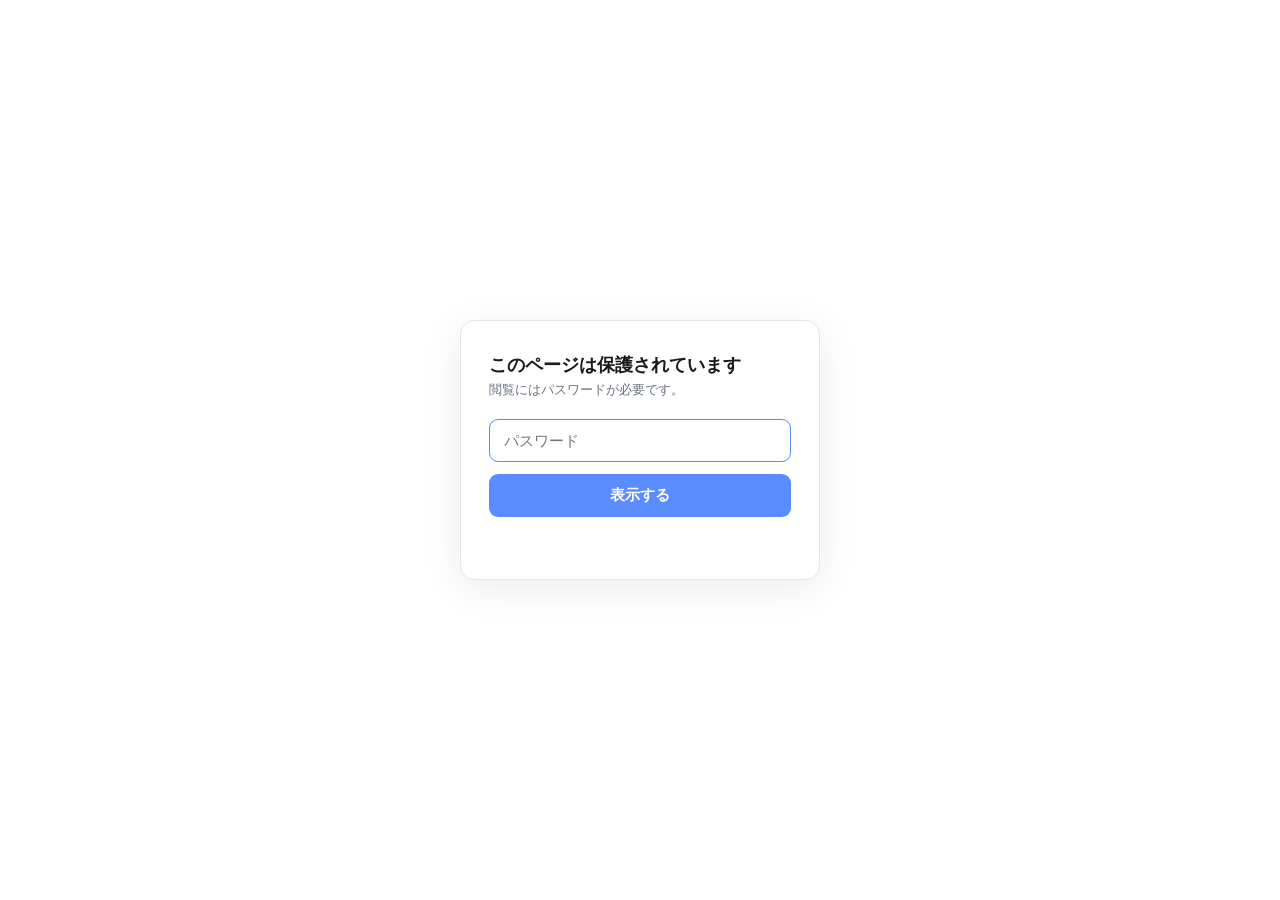
<file: docs/index.html>
<!DOCTYPE html>
<html lang="ja">
<head>
<meta charset="UTF-8">
<meta name="viewport" content="width=device-width, initial-scale=1.0">
<meta name="robots" content="noindex, nofollow">
<title>PMG</title>
<style>
  * { box-sizing: border-box; }
  html, body { height:100%; }
  body { margin:0; font-family: -apple-system, "Hiragino Kaku Gothic ProN", "Noto Sans JP", sans-serif;
         background:#ffffff; color:#1a1a1a; }
  /* Hidden by default so returning (cached) visitors never see the gate flash. */
  #center { min-height:100%; display:none; align-items:center; justify-content:center; }
  #frame { position:fixed; inset:0; width:100%; height:100%; border:0; display:none; }
  .box { width:100%; max-width:360px; padding:32px 28px; background:#ffffff; border:1px solid #e3e6ea;
         border-radius:14px; box-shadow:0 8px 40px rgba(0,0,0,.08); }
  h1 { font-size:18px; margin:0 0 4px; font-weight:600; }
  p { font-size:13px; color:#6b7280; margin:0 0 20px; }
  input { width:100%; padding:12px 14px; font-size:15px; border:1px solid #d1d5db; border-radius:9px;
          background:#ffffff; color:#1a1a1a; outline:none; }
  input:focus { border-color:#5b8cff; }
  button { width:100%; margin-top:12px; padding:12px; font-size:15px; font-weight:600; border:none;
           border-radius:9px; background:#5b8cff; color:#fff; cursor:pointer; }
  button:hover { background:#4a7bf0; }
  button:disabled { opacity:.6; cursor:default; }
  .err { color:#e3342f; font-size:13px; margin-top:12px; min-height:18px; }
</style>
</head>
<body>
<div id="center">
  <div class="box" id="gate">
    <h1>このページは保護されています</h1>
    <p>閲覧にはパスワードが必要です。</p>
    <form id="f">
      <input id="pw" type="password" placeholder="パスワード" autocomplete="off">
      <button id="btn" type="submit">表示する</button>
      <div class="err" id="err"></div>
    </form>
  </div>
</div>
<iframe id="frame" title="PMG"></iframe>

<script>
var ITER = 200000;
var CIPHER_B64 = "U2FsdGVkX18EP6bdX7nD2YmmBbXi28n09/sCH9mu/[base64]/aeUdinBHHsRpRren1SDG/7cPoyOFHfegjral+bdD0ELWHAP+OOXja5ejwqfTbI5ySzy1uLqkc375hQLWozw9okLgCQTGEgbA7iyQX9fAEqVavG9oZ19J0/Tf4aBuBEe1PQPasLngeZ2C6FEDN7rOl21KZip3RYKUfS46+In/cuTIY3DVULUAtNrh/58aYD9eEdmRH0MUh1VLltPzlmcXFOZfRp3EQlAbZOdi3RHPTetNuxcpM2Ms2zOoWLyY8+WERypn2TGF3tl/[base64]/Xm70r/d3RO5rQotVFysJz+CdHuBucVvLLeRMaeu5C/hmE2bAa6YVsp3EzQ70aFRohdfBt5xoe0X7+B4nfW3cXM5foeybftcDUgbnaQdTazl9vBhHN9z79uKNr4gK45tmiSBik5G/n6GxAUIUEUwrMVDC91rjQ12EIrbWffm7KbUapWpmpxLY3AabuegDAVjMgDMG8lmhTLDI091fupokijg1Wf8jyGasN3KTqJNBzpsV8OL9JC7qyjbwURR4IoWuIQNw66n6TdJg0Jn8B+fx0fRWkBH+xZ/R3nd7AB49gLxZy/Sd/SFlUJn6olwnW96lTmcrHn6ACbhRhYLJjC7wW6bcPWx/1VQ+5YQbnLfdGubTzB72qAE5OBrx6LO74sXyUl3S51VxpgLvIu/4/qOKLgPMc3X+rRnIK7sWMsW0bmytoQgVv/9cKtGuGCmNitsP3gtwbnBz4GNwUsu6HrK9kXsYyfly7ted3EqWu9994v6UlRYmap4UXCAK6MeatXe0QHnsq738OehveSbgW50IZyLe86KVTkvSSg2w5ox3QyumcMoH7FnPfXVru9Tm3znFk9oA7s83nMl4HyLdN5D/VASKHGXr1ew7nfw5dogGjtJbbov2slN589pSrGVGBxLms08VIS9UuULUaNqnx7ZY0VmNNPEQGhZ37G+syLOODWMH9NClcdZvdMnbTla/v8taikkv9L8Za3nYCtl1d+HYfFV3xzOvEOBs1UsvtT+lXZuDOG9sttL1ME0El8drqQVUOTF+KzeY8zqltMmB6D/ETd4VkDUz8MmZvPVHydv7l+UUtwQ2gTYF7PRME4YaEHinY6uPwxx+SuMCu5VzqfJogRL+eB7lczm/0xgfA+E5kxbUN3UH/zfmo8M47p1Y/1mNf3uafICYAQjfjBZydEPo1lVOrGDoGOHe9L2CKBHlf5S/blFD/EOxF+2RN2lYTmHEpupbaEX68ews48Y95P8bGqVuV6uXWouaTgcio9jUkMTFqFOC/[base64]/A3kCpU4i1gL4IL5bw7GfRDHNlvhwXtKMHFEsCTpv0BTN2ws86f80LuK7ne+w7Hxu5Fk7Lg2KByjoVNHe0QeG2WLflm3ZT1zCdZyJH15JmDQXXbL5Rd043Pq20Yh23+ydkEaJ7P+Slss1VjUOT+D0eGY/REv9SKx75XrvBRNMXA2MFUOsEzk+UbPC1r4vuGOypsSQo2cJQSTcXJFCorTbNyC5ifLmxfHOheVqj/JmS36BtwzHiB/JAaHKF4T0odzBS4i0xF9qBA4bh9aAmoTEvR90pCiyJu5WUC0xT+AKp90AZ8UK8tlv4tZlmj+ne5+S5m+iZO9dbOUaFZ2+kmrATH03bvyzsCnU5OpmuNa6hBW+GI/O8E9ArDhX92QuY2wfhvR3RXXQVG3RIKjUO6qr2dIVDfCj2GlYZRvQPSsOhIjUNoAKfDmKPWwL/1/qgWsP9jbJFBqA7OBv7k5i87CiZUDh2IShVbFeQf3h4Id2Cy7ksDOY15RACJXBizCeaG9ZCeaSpwak1v50Zt8tq3UI+nKOp+DcoljcnKG6mo60ni9PuRfbqgCQ52ely5vnheKvvldai1qXvNi2yPLl0QJsPEVuwTB6sh+/WnxqzduS5QRNe/jKHQI5cq0xqOh1QNaqx2rAupvCLfUpNoOHrKEV9V6RKZ+HFKluiMhNp2+1+KBAXmPewQcb1Ra3GvcMdgefM+qI67svRBkPu+pkKxJu8neqyz5L8ilIH0xVV37DQE/k7JJjyeqUCXEQvJBKVS7WKJlDWHwStzZmnRsWu8nqXV1Sxfo/CqTO/LKTKcuWmxqScONk8YadN2VIbBChQ12/0CHDnDtGuYAKjW2kGS+RNAYjU979Hs6hHi2OXOsRKvhQMwpPpWwXFAdRXrBnum6Bl7mkgrVJLTyePeyWxd/9l3I4vKok3k+bRpoiEkJz+bN942XPejtleX+/[base64]/XrqSZevhV5Tf1g07JLxYGK4JtHZW37eaN2QNFDKsedTEW93nW/t/[base64]/a5mtQTFN1fc5XuyS5gz8wReXqZEljxOMpPDl+PmAdBfl5g9q3VB2kn0cum9OlTWOpR2XUEUHoP1RfR6/RGEAEZCcmS0DY0v7biTt6ddJsClyIUbQDw86f6ffAuA1GW9jXsAEl41mMjW2fHB7bIInjqizm4OI5Wh/+WWWkvIZoql4a4zx8KDt1HLpafQnMiLj4W/RIfddKtNnOKIHtedNH8moN6YxF9yr/5e/8G8KiKmJo+7bfYh8np7BFgfdDywG1tnrnOFWo419psG3OZntbRQtRRvQJ00QSkK5rhnY/CiGVtHPj6IHPJ0XXMWvpXf/QbIfhrwIetJZwKKk0xe1STE6A1UJTQp+SX4lXIT1eeQdW/QtKJLKLgQUYrsr/wwhfQdhx9l/17zoXdKhDoZ9ZZskPSURzw09BEGe3/b0JptPTyzzMNxNWUWQP8nJPAYVZGD34kjUq80ImMDWkqqcTjy2qtgbYQpQqRejIhxC49HZivmzjU2V1opE366YxhW04Fr9gIyOMMluEv/RiaFGnSR2HYRFk0iqsyWPLMOrt6s+U3hKE8YSahUjGsW4cX8VCn6fRauI2cBEhXNMoH8sTc+TnLPTHsL/d16MESwFWZJORGYErqj81CqtQQhOSvPtnkIIE4K/TFGsf0K8/6aS+iDP75kLDlpuqmdy2bIXDt1cxEojB74ASADVcOkmMTCfKLYwksqqocb+bgAxPxtWFcZV0FOWWkkykcKmRkpaLo3t6+ARRMoDbDVbze+KlS97oswb/JiAoAJcagc2EfYzGMAhB+ddnGchHiYUrhfr+UtE/Ac7V3bTyGiZ4iQZSPUPIonOnmhpnKP8sNByaJdWbgy3HmXa1dh4MC8qjyaItw6al9YokJpft+xs/X4eBxCE2FdPXrs0Xv0ZIO7xrQXyVtl2/27fqfhUrTiIR+Dyd7CBmpnuAO264phYnfR4i/VSBZXt+eZSvPU7ffPKPgDgtcnsgiv8UMXgZjQv6JY7zSUR/BxXoNFYdI47Fw8oofXEgmvx+Yd/RLO64Nr/37JinKqvyz/jjAcNgqrB/RTiGmueY02Q8RgMAvZSOI3CMUh50b3xXyWAY6Llex+4N9C9PQ2z1zfDD4A2gvmEN4BO9HOz5cLifpXtlYFPgu7KDrjrrEtk8GGbq60yH/z7l8pAJVsjTnvx8wG2IC4Z3lflyH72jQtea+zIx3j98WOH1/nAAo2raaCNruydnossZwIZgdKCThJw+HkDwDXUHXezWF9mQSPpzj1KQh2z0CKj0KSsjwWi/6FibbyJfFgLf41H7EZPt4Z1ES8NL1k+wjRY1VnZw0lroEkvIJ1VmK5qL2LKnR/q7za7p67x6l6V3HqmLjvDYvaanqfMA3yicsaBXBUufZ6bKI5Hu29yrV74c2QldsralkTcjMfW9NQ/g+UYUMr0BYiUXKxhVL6CIhpAh9oPfFLIrBfRvBW3XhpofOVALGLePxn+Eri+QXaZxE0VdP6utONnL/WQRd4guFEWbpr4dNHSpTgB9Z3hVpSkTm8PR/efjZiRUVQjRj4uagTQIOw34fP6vslp4YbGPFyhu27mgZsuL9MKQOztJigIu1xqEU1t9i4CTKcqMBYBFBzrrAPeudo9G4sX1JEpgHBqXtYJ71/63ituHt/atFXmQvPyLjb8Ehgy9hguY/rFSMshcXWbXzFF8ndj00TSem78yWwZOYFPVHi3NHmP86FQYenzQpNsIUI1whlgPwb6kwuO/cZ5N2ylrZA+Cb99rbPWqMVBoAobZNL1Kh3PPXbJFpvGP8Cn7UOPqNHorkjEGc3gd9n4mpkhj10F9rjvXzCVqI9m+c1y8GyDo5DvZ9ShMuWM4wvlLHo2AZAK3DtDS1XG1YrlYt/NWpbJSF9IfvySFPJkPvMym8BLu+VWnwjsu6xNrUAGQq4IizFfQ/GXl50utYpuPMqFVgIVV4CLq64R1ar8IUhYXWohIkDksK6rX6QnYaPzV8g54OQUCUd9TtIqm+nvzJpn4cGACGxyatWAXX9SV7/Lgb5Y40H+21dRO7qroAdQLiz0sYuJhdQaAJzf0ZolFHsDKNhrz9wAzS8xnKeyNsUjn6gzaKy6BuI8zjfmZGOcu88inCstIiWzA5aBFRBkdzufwaBMyV1K/BPVaK3m2weX9djhnCr4O0GFTPQ9ZyGtT5eTXe3H2oynqtfiNI52fPVLQ+e0NSiSNKQBJVNKQBHYQ8+bNywNrrT6ZG8nCBj9sHELU9HwVSaxo3Y3YNINfZ2VhaKGJ4FLyXzUqLDgarE2O+oPRvtq2Jxui9MRf2M/8eu137SZqXRIRFRiZdgqH0W4WrlK79p3a4XTYbbQJNGu0c0MVo3ZFJtWTC+tv7uMCpXKZWUAG060oDsrBHNMJnKIcsXFWg7CHwdr2AAMe4Bs2dpQPQmErxClvms8ItIOXOgrwloWgPtnszXUdtVFBmvh2O/n93xzhm6+hZSwF/LEa8mgSG7Bkf76bJC0UpjAXwIEvsRajkzprLIMpFJRrREaS6qMTnukZFVCncMVDWMrW7WgmhivS379Z5DbHoiOF8ZAhs1c6Lj1u8YgYrz26CmhyApWv1Vw3zaJIfoE/HI6jeWvCxT/[base64]/qvqJnabcPwKE62yQXXXM4tiKMIc475XtsE3S5DPQ6LZ+JLLMNlfoL+NuLeyl9bvaNh1KIJwknExmHdr7GaCXPjW1PLwDhl500KWJByvhYzfy8gxTx3Gfdb6d4BLMJz0BAbifAf27aAyttI/T92nWJPsb3whqwy0KZb+jMwcoOvIZdtahVic/P7EGFDqNttYR7YQr4Fg/kjsHmr2kMmurlUxde6ec30gyOWdDhLUY4cQnN/63qZGMcl7U9QizeaRAcQiqH4EI7buTXANuUCZj11yV+FgbOOD9HOCgka7W9G+/CAXxo6F04tsTWK0V8mOroxvuh2t0K/pHn08kZYmpWTpAPoPAqjt+Jh6r8428bqeD7W4oIE/v60fs3G1sBdd6GYsVVfhWskd9xFn6H3MPs8jGrLjZ0vytiOy652IKegWNEZKXf/K7Uz6BGKDmgaNed4FDckye3AFOcLAtvirsYgdQK6YJmb1123//ILuVcIsgWiuLXCDleyCsVdj6loYZieo7cfj5bc3Pu9syFXsgahAFAMbWiECWXgLepx3fKSpYlNIoLvlvwjpHly3aehPxrDGKwnC/gMbxcXa4VFkuOpEnQrzSSUOJVcIvIETc1rDndGdQ0Hm9n4MOwGq0q238QlPOXwlhBnDvWIVLVrGE0nXzKwMXrRYrky+ve6r3PFAaAGL9U7ghB11EBlNqGMpu/HxvjaFCwYJU0Zfl3UzPoN9f9zP4SUVaoLENQQJECYbQk3CGAza/GZo9oqdmiAL1syImwKhSz++QHdUCIUbHGbKf+XDoS0GcAFkhjPkMKSDGDDYZudn5szF0VSv3fX9wLe89gtt9WNix8VEutXrznCvDc0P5jMV+yrFsbX58BbiSsSItHMkKdPLRprJaleESfkiNMKit9GtxbwL8vcQS7xk37vJr/p9Yj1c20AeMUIPtsW5UyfDv4gIquvbB9a9+N8KM/35pCBNkRsVTHlHnf+X746m9F3DqNBM8pIi0Z3xKAE2J085CoChhiJ13pQOStOuDqrEDS4X4Kvocswi+42Zj5/r0jF35KumXojYdu65PwW+IiKR6j6Msoley9XjtYxMXsbklESAJEvEWzhYEJhPFgHp95S5HDUWv1xkYkvnXhiDT+U1o3hikLMh20wNX1gcfG1U81F8+tuLXlELQAtpFTe3/SkMLUhUsL2Gb8PD4pVsZBR5hAAQ2vMMePQTtvODouvC8mnMxe/zELPO70b1duMaJr7H/w/HIze55xzjd7y20oSTOTFRL3BQtUpxBRjO8DJ0+nRdDSkS8MiwYEgDbxTxz6IS8zcP9PurZ6yPNHbRzjKnXjVx/JyovzUpakKM9uzvVpX9PeTN1pgCv+U3BknUuWPa/Vi/EaO6QJWkU4abyvWjITdY6rqn8H1wzKSK5D0dYV1ViLeYvPe2sN9/SBk/SiuzvAcKwGJU8yyvBtYl+X5a4cXp5G+rDhfgEekDHMjwzLHhFua2Vi+C6bgCUGlw+99B04DgQrdfxIBOGjPHjbXP9TRAWfCFz/Fmk9wzc3rds9zpyXzCKSQuN4RewlVmnzZ7ZpJ3e/LfJXmH8V1G9YXLdfyNwNK0ZQDXfUtR+CiMk1H6pIig6hWCXTTdAeyJE9kjROamiO//w8qo5LuWYIsW731S+GNP7TKtn6la+OQ4AkdSOVCzdT5X7gUruApFVzO0hRh+aHh+llZbV4YzEWe8XtD8a0e59PI2ygmQQDVkJ18YOIgRcfz0IQK5hSAfL/UNTmOxdh7DjLbgqohbM90PXu8k9HKma208xnsgA01wiHNYNX7IEphmL5HRpVuwuluU5tkeW7no9hQdkTC7nzEReQaFJqzZXEqhY9gM2MO6mIgUr+jbpdjbEmSY6rhIvBWW3Hr/V2EJpa5rhgeK2+tUmwhtBuPGtvVmVl6f8AS/mf7CDvzugUItIsgWdLLyL0i5+V+47W1395nkEMrwTgQ+WC+PCn0NhCbZQJYsxTAdyn8Cb4aoIPfTSyYflxAhnUHqe/VN39ZL9cY1LMHpnuTuKvTFH4tceAgz0jdVAFeOFezsCTVWekkecR2H6s7YRXRRoTiT1lHRzihcunC50BtXDe7v2AUNJz8r32uYvgb/EWcRFqBbEQdR87jb+/WU1fXC3bqtg0SEFdEaP5HA6G3jisbUx2jmX6/FOGR8aoVq2ufgoE/iqcrge5uGuyItGRkH/kVQYUnpW/mg9iq3999Q87KDvNB8egA9+C2kYK7KZDASS8AHPzcL8GXhI/rvEVNEnLlNJbaYcDrps6mchfkCsEzoVRb60AkcN/Z/pOXRrtjBBX+l5926I5p6hmpn/LAYdf4SRSkzJN1M4ZRgBYR/ytHhpsFNMJ8tZ4Lo42snTAmc3Xakfo+bVQqSwyj+ONYyE+ph+F+zRRjPNCReUfiMh0HT9NHZvsT3bow/kJGwJgwwKVKFFq9zOamwoDyxzerZKBJvx9AfWqs80TuQ1nReDYnnIwwofvh3OajSSlF7x6DkiLvlVO0B0MyeO4iDgKbeXqqSIGmpAnXrEajcG4zmwuTUAD0R3xlqPXln+Zdk9Dg5NjV4/3Qf8TqP+/PWqgV1JtIr+DYwUb7oeHqrP7T6SUftXDURED07WxJBnjPdUzZqbqrVYTlB6hofDFp003G1e5vX3ofG+rLZl5FaSfMrTRC1tWAgg9mIG3C9Ih8PkXx/nOAcsGlu4PT8FcP/3BKsEeqPtZ6op2F2WaEhvPlzWXm/tLhoO9blIMMDI0d27ejlvFM7rfvLvi1xcHEvxu42ICZ9zpj/69u1AEkTXqyDKI7w0jCsvdIQWNKUwa9k5kLm3xQGKa3YKtyHmL7D+etImm1j1iDckVMoXP3ayfKs+1sLLCxxjd5EXFdkCw+lyhVxiu98bcFwppuSHOUnryadul7RvgVMWj8rHm1g2/wFGDCcFng1es1tb+87b8t3YlwwD+Lc1O46A+A6BFOFQaJS2m0WGOhDaLi1PK2Y2jL6EHK9eHxDeTtEOO+5c9XHlB+RhKYUOhKYb2pyi8MRgzTSThN96zU5C/IMiIIq87StTupKWlc0WG/TAOtQ679Hq5VhSWB2XPFzf8T2XBx/vgd6DipQd7FLLHgcLB4hzneSmCOXGBACaGdKV/iFRFxXs9+0LTAaQMKPa3CdMWqt6AhGKafQXIYvBR/o33snFmof5S20vIKHsASenBBHSf0ep+KFnYiBXxZyUlq/w5hLRK7t6JAYPBmkH9/rhy0OPjLlL8xgkBIy+v/G8uuqi6E2LDIpOrDjztu7/pFfndiUkdg1C0yObE2MDUt7cU1llGBIWj+7pu/0qAHKiauiGTeY8eEXB4k/Gub3NTK05UgSbSoElYk7tTLaEUE1x46Srv4Vvw7N9amSUtUQlR58EF+EeB64lRk1iNYwjGKAoW+e3Kv8Pg5eacFjoE5k24aHKJn7sUEuz660x6LqVGtX2tOhCHGs7IYEcJeChCM753ihsdCtEotsups1c6MkuQzj3/0AdHmMkwmqwAKqMKAHB7tzBU0SpZsmdu8aco6Kzb9GQC0ZBtaDHmWl+KcWOmxdsusc1NQBh2TSwU8uYMWNPAbrDO24x0ppXx7egMfUn8av6t4an+IbhomOWslqZpMDPpLszjzr6ZUfUALTg2b3H5Iez2bOD/nWtQ25ApTHuZ1mk9S2DFgABcH0aVPb1E3WjYl7V4lwr5SsnWhz4jmHzmTxzrLN2T/5eOQPOdLrGOsFinv4xSkvQ5gmHMYZ0Q7D5VjCUtHNi7Ei108uHP8dgUATOpAH52xJ7bshVPTSCA7T/LChRrne4SDV+7OCQTEZiBJKiKweg9o3w0+YEcRwlyJ7suLvlyP5F78wm1Bf2wbXoQIxcpClkv1SGjehozDkAC8VLTcjd14lobNCZ92C+rd8sJ2LssnH4c3A84Fd0htKcbpwCiAz+zHC8wh2K1Koi4mKWwdI+LkpBhDlvOb6YAo2BJgs/UCPF90hE5yrEIpezabuNWnuujIB4NLAIxrj5VE564QzQOtc3G8io+WxIQxellhYRxN7ERNgVMlwaR/qhRGsAcFdV9PMccj5ZLoNkwDXTK1/kOefO9faMjZypx1ENOn8g5HHc0NK9KxHaIOBPvUsV+NkD2+FSMVl+GEjgaTylL/qkytPvRpoZSVXITXNI6VPHFrb2PzsaC6R0m5bY6Q89twH1YVyUwd6/kx8OQtGrutjJ4GVxsNDof9CIaKRVqUAnmD4rIaBOeFTsK/esp313Zfza3G6l4shHC3ppnBfZssBw0LGbDSfu0PdNBhCTu883EPHs/OiGxjXkd4+05qwKtzVh7sa7p1OyknGbWnDSTlG2fwBDd58vylRBdIodph8HMqEOFeUJ9Qwd+bCQL/zsvU+0+YAIen3byXHwx8pYrFiFYCuvUwEKseVIE4Q0oDKl/cv1mZBjrhQ854VMy5GCes5XSF2i9Cet3t9e17++VsNQwDr/xed8klsd+nEwcjSvEcWqygdYf5mQkDNAn5/eiyIFu7L4W6C9PeEhzycQHW05XzHhAEESoLrHPC4/[base64]/TzuIuOtMVRFdkOyDZdSl7/+VWSqqWiJzvKakprhYStlcdS/rXRRgDRvFfGIn04jxhpcjhyacdl6W/UA/ReNLpjXrsyASqjg95Gcye4UGm0PQp30ynmOQ9m0MzZbrRot4lQirvdYfwKMy94wJUSKkvh0RyVh7zfcumjE14XYPTH2KWoGeb9Z1wC28QUToFo51OtU3Qo50Xf7EznPcWnPql8xAkfNaHbSBcVPiQlHSRSm2mVIKNXdXQMT8/yVvSgUtSfdJEKlPelPIRlrZAfiqps8JQ+Vc8/u+y5vH4rxkf7wgYhsBgDdSO/v1GQHBp8Uh/[base64]/Iis0JMhccnvINcXzztFhKHDEa1mahxpS3qcwO7gnSiA/DFtUbenXFxrfTJ50eBd8MYi4lriRLTJxZcV1FUojejJbz8OYXw2jtbDE8r40FhUL/F+sRu1JYKVs7PEfJ1uHhW9W3SblKiiRedX8n5Eylq6d1uDfRL2oWDSIUsZQs2abS3hVhLqe4w6UZtMgzl3Mc8K0dSL8UEzHB+TPsS+jrL4C4o21BshrVv6RvmvqqRgUDvO3p1qISs/DhsIzHgxVkIk5RQUNwEu9j9uW1jFSQLMVxDlnlKZvn1PtPhO0iDMc4pu3M9c/[base64]/40IGwP6J7HpMqJoNa983H9m1dkGMl19Z4Bc/rec01+knjDXJQz/zhgm+wLtF9ghGL49xVj4Y1TlLBhjJ44JegF0lMo/rtYIO0/BIiRLfaFqWuOSWQa+gqbMvo6yypr+LJnvLutMiv1cf3of6qkub2N4SY+cVSh+kWCBZTtoSX6FWBTVNwd3HVbklSehoMDcxQPmZyh3mRdiEnFsZAijziXEHOoc3zencGP/[base64]/NJSOwXWnLiJiJvi2r/rR0kQxIi+qUhEecHLJygP/YpWZVH+Qsl3yAo+PocPkIYOsK+Ye/+9gkbJ00TG+5DGLjA6bvyorDxgnv6k4U2dgWAoOA/NTSneE3mN5edUYSh/bhkcnfqMr07BohSCjrgn+QwnmdeFHI0u0pd9NekAFcaetgWeP39CPHOwmHBjR126pAdbpwgKGZDZdRqIlUbixKKK1g743di0BD0VYU7EfqEHI8Ak38HMqS+RGxjk/aa9XEZ4G2ujjH2w0v5Bi+NtFbELlm5E3XyYiKl9qggyTkd6SELyn/YY3iKU6G7YKQuwJl+Dh3KPAD3E5CYFZRLCFgl+aKFrWY8VWFiQ5ZZIc1VelLN25eQXXtixIAXULRqBXYINnqBmwwhEB8voQyGld03OZmrhAQn2DG3IdHDnemEeyExtaGyXC/2OdUSEimftJHOgdeyVp753OHUR0jaAnc5PiLji73w8bWb/VBdi/vEmjNx6QzNOwkUEmyJ75kvUQCRu55/ILDqfIcVUxcSiMFHGFzr0OwwV+C1YatualUmDZQE+eDTa4rnQXPW++srHa9MBs8OLxHaEATC4KXm5VfAbRnng1i7NTUaApYyzb10Gg559/DFpyU/gmBiQYh+AtJqQVyYG1qS2LZZi5W9DRjkZb+jKRtZQVNB1WSnfoQ3hMAVU3CGwxWegGl3CQrwXNDV1gi0l/ysUzgAuqwh4ZkBewnxWnwoFyJqW2L2mvJk/Q0QOyGEYnRizQg7XAnTrJjuZc8kzfo3Ip3eFnVMbFTGVqhdXWtsm+ap9MWwAreUYjdKc+zn576f1iLB4wR27TR3H7Zvo0nlBomX085ZtiFaKiO2dAjqOWbPQuzzcgR8q+umndwU8gfAWLtr1vknvoYI9yNKUE28UKtHZQ0qvTtW4apg+01nvl4YPW8WVNS/mBVRHAjGsyId1kvXhCIgNw5KyUsuEOCjr1hyVMs9S7AGMxt1K6VYYBzfRQBJBouz98wOitcL46s1md6DYQJUg2yYXxCvlt2lenQqkCMMAsn8505yloiCT0jq66OyDRmMVm4sqdNmN7DIubUiJfZyktVm17vedVv8XqRt/MYcfaswhqJohkmqt7WbOiFELsZQW+NHPRQ98Qn5ytfx199Er+oMkQFspJfXTzgSQQnCE049TqVfFPHBTEwXcgLLPVzBHdm00fNir5Ma9JFWbi9RFQ7JFI6ZUP/p4u6PvkHir60Ej/FkVKmunslOx8Blk/RvnVbLZK/snjxlBmwbub4Un8lkWd4vJDcyCUKLPYYkSHLXz1qqaTCIY0nXDFMa3J7oABQX+55QHibrYf9FnvlQsF+/pZs+BdQDYDgo6DiSz09+FPxGyAM/tkIRcuJflTvHuaVMN9kUAwuFFVi/gsFQnuaqpa4rWLGputaeztTv3/2wN9BmGBJuTcL653i8wUGaKmttL9FO+sngA5tCSNKd1lF7dFKSI2RAlORCFSw3UKuWXFNFJJHy+JFCEQki9zx6kkwpcljmk3a/yoj+3tYYHCqZdcq/NULitWlqcloCwB37rfqsMI+8EEG7fPGmFqbhcBvNG1uykFRH1Z767ccOxQe2M5ZwUfjIx4bQL/JVF85fRVuPG0kJ22ga0WXFMseHUEzdEHUEo6pP5t36oUGsNeA+1dDn/7b8XGvP+KHB3j6fM5BpHqmMw6BUsAd78HiI/eDZ2R/Idhj2Y13nRfthLZRaRe3lLSAurYfRwt5paHjJeChBcIwF0G5XbkJtH0gHhnWxDbewKo707quYkpBjEp7/taoFwe9MUv8t7tzP22cEzRCPFBXbFQU2/967a8BnH7rgO0s8QtjruJIr/[base64]/ArYOjbEEsZ618EU00OS7fslXH0LEJPWuLQ9WHCHVCwIF5D+0ihnOUmBzYLfY+z2qQiIAc/7hmu/k6XmZOnUWF5GpZ7xJVTADMgUwm8BzntCSQlZgQU3cLO6PcNesbOju3EIINkkXg20/HNdCyn5d5lzFTrmRET7Ir/pqtx/Rdl0iDLRePf6ZJRjBFxmCGJrc/YI3d3y4HfZ0LAZVidTCtWpith8zNHz63PqIm+tdgs7o0hfH2D3hq1ehcQ0HpO4dDOVaujexJTbVvO0TbcyuZnCmuTaMAq4DJ2DLcjJbvf9OwVIJjp7GYj27E4rpQDKmCq9xd8gP65ClVLYTDQGgLE+w3c181d2IHullX6O7+1JFEbcqHy9Cpo/J70KEJMuUpij1ex56qdQH194+RDmjR5yM6nZ/YjxEKsiTRkSDxJ/61/sa+guiAsDbcW8nndU264wgZxybTEIXqQNLXqi5y1cBdIaMCg+pk7MsdhmeVhsP861MMYPOG5CybYSs/COGmU3d/Y2asY/TDDrD2wzBR+aZPRaKSKHTwFBLaBk0P5A2UyeyVV6vWJBxZMroVK/+T6mSHy9FVBQhHx3BlxNspdDOUBOTqFfoiCoEo5ZgmJlQMKI/7L+XTyBRncfzKilE7CYnjhjokBRGBIBIjQF9cB8GPbW5emJ5uZpBe5b81LoRlhb9e+Azxzf7dlb6JbdURCzqNniOEadp5Z6cFQwIo09kYJl419jBGdVV+TWbGXVZqFK5JdkcMN4eY8nT3JkKrK/Hc+lqPbbbu5lSeME4YhoCWanj6L4Q6qamJNmS2JwOCDDW7R9+sB92syRcguWeqy+GFpWrcTIznp3NLHorCAeIOE3F/yBPhkw2bjyK5FuKAm6kZv2sGPEaH5ROOPdLE9bjPAkGrHpwB4a/XUJoP7DB7JzjQhs+cR/KAg3+tAeJ0jeqlgMIDxn6mzt0iOaXKciJrXWwc8yUiL+BTDEx6OF68qSc388vKEMAjQI/7qdKT3AVBx2BN+doW1KN0/BG2XimcOfeoQ6CLCNPPWSVsOmlgh0VBCCC4Lz0GzT0hH99Js5npjl75yiNFOshpVw498FkI0LLHKYL4bDX6bRo0k+iGRT/m3M+jGw9WZLLEbLeALOnGa1NGBMPP6wUkYcXOfLG8oleLW1YAivEu+ywGUfx+ms0jkOGjKtLvdX9ByvAqpzJnpCEe1eCLysBlq1xxCXwOEMx7+TCZrxFh5OMXVK2B4Cy3lAMCvEtUTkgQNLpf+anXA+NhxjtWaW51oleO+FUFgp+3dWTDRixe2EMKp5bv7/+p1NSTVrGRvMPicHtiK5S9lZ1j+MnbPhuVWe+zAATpnd8i32fEGowHcIC3/gvja7Jt9S5VY9zCiIkCzbc3nyodBB+5Em8TtP+XJny4Ao5Ol938mGaDsaPTBXvgUC/DrJExuztXRKsgVUwB68Q6sOu2GJnm+09K0ijBvxnjw/ExFg2SMfTmBsGUYtqU4nGJp7yFx1PO0kE8V4yFJA22/p/[base64]/wbSLKTzEGI+5kvh7DrT8jWRfSOG2kv/9hZi4Yw18YbHdJz39i1Yv6GvjUEcOSOqihpy72iAO6HUE9SUDpKho6KJIh7c0Od+LZhtGXOgEZ3YSB4NQLl1hljvdw69ueeINIsT7/A3aXAXwQYXPp2rsZ72XgpKycAalxYiWB3WkP12gziJRHA/mhWWwxsxdxTOFLE6gTcvrkRcGCtrBrQMEYikmBp1C3fdBPPupYF4I201qHPr0KNHAisxQlh4vbaz3w/eEvzptbumTB8I32BYGcn6JHoDCpxmo7Ty9H3VNgW55/DaegpVYdvyqTnksm6Xm2wilTnxL38wX1bHAf8dzLfMHpm/pTwiUyTHl/VwzSzAw+7wHPk3awP7BQdLUgf1oNAoAXwhyJJ/IhIrUro6ddN2QvR9pDaxhOy48hBTvtbhXVN65Gilf1t616ZxmYBgFS3e8TeWL6DC3LTbxa6Qc7vZEtG3lJDQ5M+HmHKp9MO6JTPxvzLNPrGJuJ2WGrbodhuuPQWVnHBO01O71yqvh5eCwitNzsKC5d8gzecMWUA5MJRPnlolmMe9gbd2ylmAJdboZtGoHk/[base64]/GLMjBu2II1egR2Rn68GZdKYiu+NJcShmCB8Y2HJYBiCS0PwLZ3p+tk7wScBG5AtJun9eBx4mR+F0wVybhlCwY0lZmm4d25jLxMHKY91Ngy3ggeU4Ckom2khQMvLQMOp/IxHPiE0B446xvXbpL4a9kAM8tlxrcMkv3bTk+sbq3Ek+K/[base64]/fTGVMhFC8cA0dtazfO9GETP1NMp3Ue87eN5L5F1BtojkbsPTOLaAW523m1SW2uE0noRTeLFI6LagtMdifO0EIHwzIjfuf6z6rbtKHM8j+Is3n4NsnDNy78GmAm8xPy834cYxorlTwR2VkINGSWUZn4LldQu0jBAX+zjCd527C1WozsJckjQJ/u4NJ0CpT0QbE7yaH8ig8c8/CwOdISb5qczA2KwAN/izsnCyKb2nR12cBJzle7J6ZJfCaXcQDRZI0a8P8Dlw9iIDZt/ud9nCnmQqboTf60OHpqByGNcKqIj4omg25+GUtgBJ7zmThbtqXitrzcB3yJ0GgCNGa8QI7G7gCITFIa0X48YVSPoXTjR9KWZPJmMOtWK5s7ivYXMsrOYYhxKXtuU6Y+WgVwiI/HURASTQJZd/IqTr4lNVQYuIyEwEtMK0W98/xtU99iezHis+EuzllssMNsPn8EidhyZKNH/NZ8V36wyaLoNUh49pAEdEz/9jOw/pGduNZWDOsS6l6Dg0L9WWOQXCyXakZYiW2pgFmykrxIYQBc//l3ij3O+JYb5zDaQmPqnr5a7ulx1iNtAHfDTIWfdQKiac7w7jjXbXexs6sBnbQ0xOR1WDBOY+spNNn098AmSExkqk2Px7v6PuG+Qk/29MaNfLlPhwEZ1tWHSJWolGOQHwKXhtR1gZknCGJZSBPI+9UlQZe3OCx2+wQwH6eivVcv5Y1lBxL//KcYOI8mWYPeRHzQF1KqNynNFCXXbHoH7fuzc0rUF0QCzQNVHelr9I8xD3bvuOptVZ5HAcZPeqHGMv0zwFgywZ6MG6QDkhwwXx6tdNLCZHT1G4/tcCPms1b7NPbT71aoIvXeyr9OdtvBgHuVeRXcNPsF23I9BFMkq4ILfD+mg5gvJWICk8IyRJMhtTgxrzw1ak1uKYtV5Znj8Fyvc4MbNcL9UlLWndQbzmmRZEy6f7S5tZxW1D2jdGCcWOBIyB/IqzeK71Y5Gp4O34jveV5TEG+eoNlRZQBxyPHSZ7ymtaySaTZ7A8jhaSZZT0ZYGjon72L7Cpx161J5FPGWGP0flEdJol2dgP8y2CuhXPT3V1thdH94pHytUH9/1g5ypBBbwOoadCCqgqOCOsLwbRdJJQGJtYJTRYz+yNfiEp7kWpdeLiaxrLtvUFGIiwa4k4rxKuVt8op0pG4ugSApZ/snwXzwamTRP7VGYT+2QX2gFd+jLUjd112UYApU5QVlde99BPkQbzcKJc1tTy2pG/BAZ1uz7nwCkQTyr8BMedrtX0bHtxwikvMCUJ81u1I4LHlreoppecc/v0zyA3Kffmhh38CoSMDthsCbMQ4gABhw64VqzrhYk1v9tcS1i1A8awreG9vAYtNLRNckD282sPZBGwmEnqPV/GkvUycdH4j+TkRyJR2pi64gyWwJoPj71iY8cM9w0ohyxddEADJ8tohyM5pzafALuwShyfX4PTZtUfqgHhpYfJlQ/nae5Dg9Egw344yXel+V4H0IMUuB/+aune6+d1rBIazC2XPMHMCexWyhzEVdM3FmHiuWHLywhA0oGafC0jF1g7JR+C75e1elo73lkvAE3baO1neML430bYn7buB6o1dnA50SSKHtZn6DuZxWHWuE4RMUKyb1m2na1N3Xjhyn6CJGxr4h7RabaP81J0LdRwVgh+Lxh0Q/MgNR9SPlDescVIMgjeazT3LzZ7ZYpaCPWN3LpLiL9razb/VrTOtq/ae/oJ7b2CnRCNzH2TOVskC51mdpePtcXskdxVNlGRvbAXDfnfgW5pkb6OS/npYx4BM9tsDc9g9OaOYf80lhQTYO/CXhg/lGPWI+sOlvOdYliNuBJw+e+3SNyJ2A/SGG7ZPXgphbYVGDqPNaTH7Ux+zaaSQiO8mUZrfmAmwwGjA9q88P87vmWxXjsYnBsLlmo7dQnGyyHXVk+efgfvLgiSycxxb2k14vViqCi5Yb/14GmMkuLrAeSL3hiYVhbunqrcYd0D/byzeAc9qVbGvAUnOilWkT1uHNzSMJwZlqJ7s4k9m+gK9BFsasjxL0N3b/bfQQgecVR6n5XofScKJEheHuz1Ockg2QX44zz9STGil0ur8/BIPn8yyafvD9N/L/1J9BcYSuVspFabIM29IcqciZbn89xfA9mN+1YrScKjVM4Mty/NBvjz5D9o4lMyy54ukUp2T1ndCZWDlIVg/xrSWxIasZzqBV65tf+NlV32kWadJpl7LldUr0AVF510KaVuI/lGCNVb1vjupIEbBR/om95a18i/gH020pxxGWpGMYHS3p+3DGVCX/nAKlui3xuIcFiq5Dh6sqya1AjBIF6dclRzLuanfAOXSTu2M77+aBV0YmghGET9Efe/HRRkNlzUN4SgPQ4nNMDlJmbhAOqZVQGPS3/yDt38jVisu9rLogdkT8q/AOAs/PI8fr1U5cqAMJrKcfEnuJo4YANWDVQNxIYuu8dEFSvMC2CsVealZ5TgEWFMTcTlfIvSWR8/zpJEQIUTdKKL1XbDkNQ/u/wtUa7fwGOt8lfy3+WwzQGbblI5ZgHri2yNvlQOefLOgSRolJtkR0jaC2D/+Xa2kCeZzpB5fHrxTIBqFUfw/aZur+fRKdVppXbKvX5BdXUwztd4hsH4tlq66CJve4csY2TTu9hsetFOu/sgXvzZzFmNZB0w/iQUe5+3/Sp6WDCXtJCPO3LxhqrQzsZpcQOL7LGSrtxYpPAKUJuxgIJwdxT0EsbHgE7lpiLQ8ULchUa4/vUh+D2ZmFI2rm28R9gA4BJ4KKQ8Z1SR0807CUgNmgDM14mVvi1RdctszD6HgqdUIAZztcBkQoKRtRKO8bv9RuOsXoiV1UeqaeuIVZ/0g76d68nyjXMZXjCDhAqPyn+QDIZ0FIxBPbxTcTJmO95BVJUinmaIUhoISLFEDRkv5pquO5O0t2lyg+hB8G8pAeEuaEBdxg+OMU6Qtn/dHwnNCSj7x9ALwSdVcK/tIqJHBQbkj9sO1SVzsFDXQJboEalW3Pn0ZzaAgsvmFWqS58iRxVqv2WIi657VJJ4HD4I/U93PpsYLnEy/orgvcbanVekUh7lThzfdVftJNCz5Lt/Abk6ct2EGXtZE5gULL7T9nmjnxAK8zjnItOUnu/IMh956rqKfFnOmDU0mQfjc0+71Psg0X29P3bR76HYQc1n+hBHqdJo3EAQULZkiP+zgIJSG/qJWhgLG9IK3JkSNiSA/WB3ohqBdnXrktx1GWMRMCR1Cw7+R+ZTg+P7T+Xmj0qL45Ao8b4MkwHWWDfGRTZOrJJ+dtN5BZM0pBYo8QpZ2EGU37cLQlX0N+o/cJha0o5OaB7eKYeO52cHyS8fuaNEnfsVSykVS2oHnm0TzDcn6LCYdzJHgaaZNkRoWN7y8Dhm9ivbGt9uHNSr+iPtl4rzljUD1WThkGt+dBxbkQN1Dv4ZbtskPZW8K/lP8v+wOnChJxC55VRDVKYEICDgnw9+IM4SrT0e5FO4H2+7HWOB1hefLEz61cicoPX1k/RiRNpYZownHfk2u6rbJWmxU34Fxx8xActkxD9W3Q8t7ubcRU/VG6TNrUInXI1X1g5UzVcbjr8cUvZtKUmD8+rHoRfl8u+ti4TOIv1Z2iazTGG9JOrFaSKCu2glre/YmFbdFn8c9gNkBH5tlRFMSp7eovBSweQK+gB0E3RE/TA7bU4M5p75NOkiZZ8TkzQMZSj4laU7sqO7KGXCD6PmKixyH+AI6HkYdLvdd1Ie+j9jYJCnUud7MDD/DMdoUckOKPEk7fIuPzQJz4bHgj1TQsMR72TTlNy17O0biC7RnmWg26vu1RSeVTeIIK65yDcWNZAgTXVats/KTxZ/UTQA/ekUXAIKKMsECFsZ6xeFTviVVM2ILlZqL6m/4sUgSxOS04am9Tx6i6B5bXs1sbhWVvTYlhYGioy6yfinl0kknRjMkaoLpX13C/CTxLdULbCMEcGQzf9/[base64]/MhnYyZgyTyVBGvAlAH0jF/7ioRKptTCLW/H1oe92pvh4nva3FR3yeUqBtGDodZkkO9ZIZUEV667CNoJCupHd8JMEOl/FNqDhfmcpfV18qPpWfnieX0EMhqnmL96ODpUI2Aa++mxWzjx8ylmggnwoqoGTZvAQTOrJqX2rahn6injAU0weVfv3aypRfhiUN1eAhCu18Tbp1oeGUkhSxftWZzCRPp7/p7DRXKcLRkwugrKWmvfYpDJ1OlNnSiNaTDfi+VV9XWabZzsRcgDVlpfvS1cIS5Om7m5lx3KHrVsoJLOzTpWzZnlcAl122qGu877ABQor3l6xhhvr5VIik2DBe/kCfL28fCWFXOmLYOZjkXFC5cJMcAQJJxu3cmOcF3vwPb/Gw7/5b/mVEh5ONnWRyANpeleSW2HhQomhe6yr26Ylz3NP51nMcYIJCq7GgAY15nrx/xk+IHRBIY4Ez/GViuowloVK+BXMbcRVjK4KqUumFA2AL6D3g6Kkx5NK2dHNEqzwADh8qKD80pg3/yEj0H1KSG2g7S7Ers5raebcKHmVxeELX2CQOen0NbvjyBWeY7C+lz8ZHitfcSoBvla97lr2YNZwLYfGohz+/zeOGP1kNUshTwmxuiLs9AfEe/Rs2+OiNLIg7jA+uB3rMnyupHDHzdK0o3pA0TyFhm5mE9bbAb0QZjD/Y6Cos1bivyZ4UG0UQMS6adFKr5UbTrYIDRRWrSnBMDB5Oyj0YICDxe+tg+/2iYqPFXx+SeM2eteskNTsSMyd02gCmoHTqc+LRnhSUTPtznSp7+J9/DGbEWGLQ4+MTMZH53NDG9KLvAVas0nrSOm/Tcl0sXt0z6ZDT+kAg/2cuw+1/[base64]/yPtGihv0xMAyeY0KW1z2BeidUUIk1+3wEpibP396kr2B/0Lbg+vGmpVvnKJ+b4iXt4n7AZhusBJ0KenhcWFOtKUvhcTulL8l4cfUzsO8nx+W3Wb/vh6ZQ/[base64]/jPZZHhz8U9xqttIq+S1SRHt+TewGsvxt+OVmr6Q78IaN5Ghe7vsIoyikF0UfqG7ftOXJfpVKCwnLR82/4MDQFuz0VWU21GNBHflqBXf3DIfYnlXMNToHlD4I9Z0Fm9wx4ZBnRCS6SWdiK2qif+ZP9+Pl3ZmuxRN4RpndMrZoxQYdBLQQBKB0YyiUxrxzqPTCdSrYCNjfPiFEHCZSLZ7GyG1qOBO94kdnLmy4kFYhl19V/DpZokEs0MJHm21AbR4qMCZQ77x7Jgo1foUNZ0+M7DG4sJbgkKl/43WusXWjiXih1H3eICRi5vwfx8fVo+9HCS9dA9gDnqBbbKgD04ziAlGNTsc4ptO6n5AeDTQGq2tgwO7vj1HXi/Qx+pHbfteO0GzASOErOl+v6o1EC5QRsLShCrqIqHpMtm4vEC+RHGLBqTbpvzuI60fB3ABD5sXNh6d04R7gVVMVcxGMIXT0DXIezbg/ImS4lKhtms7eF2VdFovNF8CY0d/ZHFp7RNajVo0eYvZ2tEAxuIaByvBFYpmdClxHyajmWt/vcBdY8KJCU23+7XJwzPJZK0iACzUTI6kv7B3IouN4zoH1eMrvjeEi1a27osdQdml+icaK8TXHOawCkUFw4kM6TaAoQX/SjPUEwog5yBMCeHL7tVJLSvEYnKUORvbFH2pw9efCG+6otCOYpC6Rmak4rhHfeVvmqCDVMAjU0bcdpikTbKDjDbSpb8ssxIwYCgoHFipKdoop1HOXfColjT9/z2FFtGeA5z1RqrXxBB+PCy74A3OVsx02QlwDxJjwPaTzgGdij9jWrSPRcC0uCusaRadgkkv7T9zKdssvrou+KUpGkkXjKLfD8pB99FBS3UAa8kRFluSqLdl3FnRKU6VM8kNmL2RuvkH6Sn/9C9Q8Ywxa1Ku4TK+5aX46p6p+tT2st5OaFlzVkcDZxJp+DWZDNaHSQrxNPIhRKT551TiNDvfGvjlMm928PFnNiYzy06uPwLJ6amrsw+Hok9SfYAF5oO4UlBMm28UT/XjKc+ZD29OeH1ehKpA2NYY2tA6JLUr40eoBqJMxNu2cynMQeykViChzCm4DTSl5qmkaKrzY+YDXDQKYPYper//tNN8uBRqkCDw3RB2+91sY5pOFC9+8mKfokl6W4qGzAPhsdxxv+TcJBaTRPOx7C/[base64]/pX+S1SnBXs11KTtwP7YsxhpkMJfUejR1r7jO0FlhqoPYOPlP4oRz1zNj4txc6Rzl6CPvRvIN/czUjcxh6n7pygqtLRu1uc79nFSaiGzinOD4YfoUspi1r5X/dxCa7gA1v03cLUNN1n1EHSeMbcQizgzprqASbMUvpP2KFF8BmScHivU34wt5PB5zCqPEoUTfbpHSLSOcGjimUh0vsoZUUln91cP0spu3pK1bASWXyzNDFwCwiWoD4rd/3GXhg+DxrpzZf6Lsdsq/aEXv/gBcKSrrawDb9aeDOrLHaYoyl9oJeVBA/50utZ1Tc3cnlStAspQ1486ecIGNnIgDM3y7+RiIOxH+Y0yZ3iJFPmei1kM3QruVsbXj0nWzA5b0qzxezKot9UKAbYbjIfFsAOUU7J4cwAoZVuEMcJ/IneoZOfyORguovJBPDYh8aKryZwmmq0COlUm5qgaTqVHJVHiS3Du+vbOfDc4s8wterigpxmkMB6DULb8ks2A/MV1pgyBzq00Ywb4po/kLif1B8IzRO0gosfYAzMEbO6PGItZOCN5F9UmrVdfvgvaSj9U3M3veoXxhQm/4Q4xLLO7tAxrwz3BEuekcXAIxJqNZhE7wyowhqz4fGhdoVbQp+ULaPl7afCgvM2147/S4SaA1uEULrNe/32wN/670tnxDZ4V91bgXHRgTpuOvS2ewuOwmLx0ywADNyqop/nuCWYbJ1xPqnOaTahldPJkL3C4oO2JLVL5ryo05k1vo6JrVD+AAW1jD8jClHdTz8IBKv2EvoJYW/M9ttdqjKzSi6hYmrdBafi3dYCDDUUuHAIkmXroAkEUwX1FCAc33SRSn10l5MKpR8xRFZDpESh3189vCm4j0icXXKWFg6zhn5uG+2RnIKA0ugDNFyiWJt91IVcIYwiUQiY2+2AtzC72jaT3qhQz+aTPapgWhadwBuEud/uZILVkY5Fr+hdhGj0bzBzC+cTXIcOWkbi3TOqa3xeZIuqFpHYeYNE00ci828a81ymKsEqbge0n/0J7VHm2y3+3YFYza6j8yykj5YYImsLzBPJu1hyNOlf4OlJFyZdnAXfOovkTMnIifqJgM7rhbe2JYNpayR8BQtAJ5O2RPQI3mN+WGRxhDB4Jg0qEhQjO4MNEoB/oKaB23omfYoJkfMUeH4GtGQc6cQK1Gch6R7OuvVKIyeEOSEO/mwWVI6R+laEBUBz/D1vyfxYzD7g+RulGJjAyNnlsUvwujcC6b3aS7IFo7uVIWAdW4MXMVr1/2yhZJUTG0i6AsNVkUQDsKs1PFCty+rVWuVVJhDYp4Cw6/YoY4+jpcltIClkGSeFTe28jE2feON0qova4NjDXeQpqBkfaeE7m0N99045bzc0aqbqDKuICr7/ztIYosAy5kFMnhssTsEdy0biRZuLE22Sf9AKw4ffDp3qfwRLQ+YGjkpW/[base64]/MBN+0/IakWc8Zv6NLKWElR3kWQy6jaXBRlXve4dHNh0mZdiw9TlnoFeRl5VPJ2aJjd+vCfPYT0DU+ELkhw0Zcjf6C6y+63ZX3a39pl+0hxNY06FuFv6kSEpqicK2efoVVTZWFQLA/njpoaCgbwkxZUs9sjfBcT4j6DqJKAiFXxOx2QGxsKO84KyR7wYUnnAuaZUlPM+KvArtIbE5c7Xu5fiCNH1Yw+aQ4vN5qaey5Vju+AQGMv6VccfbROx2ELFiECXJloxclWKU6SM/4kVOqVTSUvO9xzWehYpdtTtsj6emm6CCKCtTjWR44qBY6EECTXiujf6IqDFGXx47ekKAkb2/P9b1+DF2go5nEnMXyz15tIjoS9CqWcV+NpOVjQjJ0N0Qr7AN3tm01KPw4MlzJkQ9X64paV48db/xO7ntD175BO2yKEZbXiwWkzLyjDVA+gFoimYHcuSI8cOiSYeWr0C1R4+WTi0HSBMRIWhRZococpbeUIBXYuX3NyEnreKxAoLGIkV2wve6w5IGt4zX/9eOOSjDYEBbgrI81cbWY1a8fJHWI3AzfUOYdPwzp0jWkwZ4UkcW6bGhR79pOf8OYYqWPCTm5YGCW/iqcSpMJ6imN2lcxqD+cze5OQnkk9F2Hl/OBU1W9COAej7Kdbu5pmTP8VrqYf2XM959dp5A8yEtyrf7+ymKx/iIg1yAYnfENW5eouEopbKqEdXuKPznu4b5jzJ1I4euADR6LDkAojdA3i55IyLUOTx7iQkk++jsftrD3ja0JBXnpyAgXpWF4wMUihKj+QEPK0v6ty5c8Qjz1dkjyJu7JBxwB77VLS6kRzX+MSPsmctYyZ/[base64]/dwyc7fk6IcDwFJcj/FDvfvm8P7aJ1oVhlmgTRhm0+Ypm+C5DtoQLBje053ZCqRq2mBGC0qslHj6MO4R5NnF1AT7UFmQwKqYAf8HWPgqFtAIFUd7T3K6nagWn7U/an8Jk+qGXa7z5EkhvXmrYfGUk7MpRUGUayaJ4VW98YjrbAe4HWCSkuiFEgH4GioKaUMzaNEIAwR23db1lmbtNxeE1maFwmpu4AacB/IY1Q4/jfpMRAtBZH08M+UsL7RhSOVVafmRlpLRNOJ5Xgx2EVQO+36gwmDOubqgkDTK49FKdAehK9c0aLru1qcHnGF24llDZysGBBHmm6ulzFlrBUCrg9EHU1kvo//nEcjs5il5Amlq+mme1WF8dhGja51V9txlJLLmAjI34D+4cZ+S5XdJ/sJfFxVvebDVuzjggNkIltgX+v4n43z4q9M9LFCS+2e5NX1L3b8rSSEkb+qrjSi8zTQdcy9X5kO0LOqO37Vvdv7CpgrD2PPJ8SgtutTLZPZh43hsVh5t73VaYjCmcoq499/q0GQ+wPN/aqMBrOOaFodq3+Y1zv6JKW4OUOfzIIbLMYuRWJVXUhb3NVHwQW4au+oF1QIH5+lbafH8usN/PtEAfMKthsY+WFUP7n5XDi9re+umzSYiUukw7eSDGEHTj8EQ4XdlhITmmmCw1Kn3aSiKydFQtLdbIynPExT/ikZu9SMk8d5ZfvniPmIWCGRsTC7YCEucEPJ712PFuUXrF+lAJya5A0bhxJ0soe5YVjvCZg9IIabBk13XeTZvmn18kEbvEa0kqCG/ClpWq8lb+JsjWXe2NzEawJWNYnptfYY798AVzIM8rQonZ3SwLpZjrAo0jYlPq03UPzaTfAn3EqFx9+mdm6o70ZycxmfMfcIUBHm04cKiT1fH+eax/D2dBPnDFH8Y6aTp6d5pVGI9LbsWyCL/Fz477ivH4EsSgMdyoSYPwXuqHRx9ks3rXZ5yzPcfGSlfXB/M2Hd3wjNNdHy4G80C1hMZQf1Lw1mOV9INY+A3JE8GhEbjq886OcyxVEK8Mtmf4FeOZodyXo4LtGgprLC61/ES/[base64]/sGNcumcot4y1IorNpbZpS7bH/RIEvJm0eDehSGpoIYHh38mPn28rt4NRf1OUgU0Z1VVf3AGHuUT9RjfND9OLhuTBarcst9PrxR/jdFYOea2ecreAhUlmqPwYdvRY3IsDWItymE7yDMqWUKLVwVzUGEqz/XB2pQg8Ix0t8Knf3qBgNuyhjdI0tyT45MFRdr0EGfRlkTcuZlVQGvjr3HVjxqJ1F1KTKiyBx+Z9/VNp4GrnfCslEECfF7AGNJCd6TMYPSkslcBqC/uHYLPbGGN9Zt9SfZ5obctSzEs8CFJag+y4mgF/xXuhWj273KVDdRdx4Fib38GH3KhqzsrFsAnfpjRbxRdTX0LLUdpL+VSi/ZxHXOWo3GFptqC81oiqZ//fEghwbbsRYSrjoB+nfD2Rlxk/2O3UGAol6Aw4P9zfXLC2kB8nM/78NekyzIXMPnQkod7Zfc/mPZ3cEAb1JQ9f8Z0Vhno/q2afdpsw6JLOIFUHD68puwmrovPjmi6GrmN9jqag5ygQj/W8YzvyLYRYBMllJMO/KtdMrqPWa+h1GVBtiftpt/UO1CJCiJPOEwYnGGJglwZXfI6HWVz7asDITF0IpuS+rDiIpDe8IcA8L2366s5I/jZ1rNqimwXU0JN7Ryjh826r2XItz/itSk7U117lC+/ybV6+4HtonNDgoNWuzVwOA0ymOIdMyFyXO1NMsn7cUBs+fBB6aO6PrLXslkqU3AFh8JjdyJrte08XTGyqMsMq5s7TtlxKOyvjZ8Rs+mBmXOeDTucUqsWVV11daNkoJ/r7h2zHTi5n8DUBhMxszxFqElRiq52A+GhF5Xwiv5TyswHulD1b66flCgCZDOf0lY26EG5afIMzf0ADcHgAn+SVNZHZ1nvB1OKEqNIjA9bR6+wVIJ9yvhJ429mRtTWIoD/GmqhcWEx1LTYQ9A6Ctv4rViw9rQjKFvsOXMg9WDHj3IUewR+4gV1oIDmdseFBCzv51H39krtZwAYP8AjliA33bX5svS+s53/XGux8AQFTYZF86BwZYU4ilodzY/be/UtR0UWJ++CRUzTRu5h4ryoiZqHyedfdXjxylqgW+cEHwjrSDbEqwyG2N91ME1F/LeySYlyJhYvPkezGjqOzVIPPOZ14sqSY49lwxjeemvoBUb1/HLRN994NoCbN8M+mdeFSevHsYTpzjEXotnAYoe/ElFOrSBG041bssTolEfb7ZI4fA2FG4ArunTMU/9sL9KrORQ26z53Gt7ALWyMEKygHPudLzLZC7hYjWrIXQiadKd5xVO6IzR7x88Ag6it1k1I7vGkHPAX1R8pRqAZX/FAfelzrGSbiTlKc/1oCWALsnWtywF6jzj8MzhXZSTEpIkRcI1678UQA4F2pWao3DrYTkayNXu6xid1xN86xdgSKfOA+EHLGbYIvebQ+u0GZGbJ0lcGICrVT5xd9rDJXvnP7Kd3cSIwZsFBaadmMxuCsMboyfaqignXV3lrY7sF9bVUsCHBtCl/73my0BiYmH8xZDh20E5H60yJ4MLhdKau2tH9ZPtPC2F8YBdNWOpL/o+6u5h+AL5owS2bkncS4A+INiV/Q7fIudgan7pXNHTK+MdfMx+VyAnRMyEMWRZv0O1P44+EzuFj66hPz5EigaLWkEZYD25meqJW5l9bm3GSh+0DX7qm0YcsmyG2ZC8Vqw8i0iKWbtpnydcYqBDvupRplf2ZyJJJBSqn4v+YjB8dwzfahN9ccY2BlH7rCOXDYHI3mAn7yzktP/coFVqgb3umLXVzusIDA3HPOGUP0nY81bAgcnpIAAzn5/cTe3aj7LbdVTdaY06RKy2MSlTNcY/jOIUgqNySNg6Lsj3R00tvSM4HSjrraPAbWjC/0MdoJ6r7YzLlyt3i1VPSa4FM0hNvC0bDmd9QwCfFgsol7YFxQS6xn7pSqCquv/DovPMcs/Kfk7HfR+4TFFNZYoJutFSg0EqQDDwX65XpRAQMZhcZmHvOFOlQkqqmwvnMcujqeaSUUGN123g7bZUbZ+cLhmWlOwIkIms6BwObeDvysK1Fpz++uWTtmlfS2Uby/vfhA2fkU6R4VrUQCLtSku+1SsbXIK8SamD+xVYkbv9eOoi+QxMcX1rQ5JJZCfcKnw2wyqJI9oBg7Rl347k6kB4+sMfAj44Ws6ZynUxL1CoaFgdhwPkCX1ObxsxnSqZYivcD/AdCZc0n5xp7jX9Fuoln/sigle1VwBUDSPH7uVOavSfbIgYYTAchBCc5+9IbV7kXc6mH34u+v7AtWHj6IlpFvhfxgSFsjfv3SXpMuLefZt/t9f4mnapKO9KRdw445pxxL5x5nY8b6EtfGOllVVM0AhHBKhUsa8NYUHjwSYvwjmSES2rGnVspExMVSmGNPXz1sbc4EXAvZT5S8v1xqJHlXEDQxMr/1nMr+FbWI8XVIaFU1xdiMHu3HROQqa6APivuUzyfhl6ndCLC88L8n565OHOFgePLOxQPpG1RQ8Gme4ODQsxT06KbWThg5Ljblc+flRwPakJODHmCVzQ/4xnNEF1ziwUIzEXVFFhzYiqs1CsUZKGqB67S0pQiF9GthFHTvbTgDJncIRzKuaQhfSc5nTonuqQ0lj1Cc4oYYrce0EW4P1YSqTKHzdFUhBo9h11qcZT09uQGB/yNPD66BloJLv5z3cYxXaztdBnrwbBPMvOM0+rkBnxsfJ5S+Z7i66wdGXy4HsR0GPdDLX6TmrnJ6iFXv2Dg9gCAhaNfqgtdA6c79xOXzUR4ZkDuYfljXAa8kXrzKhhZ7IMaF9RtUaOuhiurLIokRQ6/R7K3aOz985wfr9a7kLk60R+/KTUJQxQrFYns+7mBqU9/DZcgKtN7cPrB3SD+FW2gEg6zkPCJmGiTYVOl9is2ORvFAH1ouMmrZdxrbR+0DUXvEDBN1bfy2vloQTuLTZzFjrkL04p3O/DBvsyTdgqNuqt0nz/DP3dAmax5FZ8D7gKCN9F6gN0kAv2QP/voxLDb6KCwM2obkKCwNsCIV7g3aEpOB/N/G/rNrMpfR8n5/UcdoGfjpU/o+i9kI0l/iHql1GNRQVKOd6HcVdN3LsuTPMzLUvwaFrQevwIzbR0yiM4JRUpEqMTx/1MCisz8B1YO2YJDsgb9S/jiGLuzwSrTXX4QbgbKn7DMyXOUZm9taZGZ4mRD40sw399kTdCPmJ390zIpQLaNJkMrxBqQhoAmeuIfDhfSNU86HkubWTabL8MtX1pOPoYDkTRTeqYNHCYpR9d1WP2PMh5DSocJzBp/DfMYAOqP9UfSnOzlqwMZnCQMTVFvkEXFaLRKmaboiX6ViTdaaVtYkFb7kOKkDL3uEMy/[base64]/B7oXIk1fVXw8YSJrWMDq76NnNwaDbvcRVQ1slu9VLFe8jtfzw/kH6UstczmtHrPEwPH1BHw5rvNhw+13D+zPDR+2CR6fYP1DVLXOJXPcLlrha8Ls9ySJ3MMe4GfQf78P/E1Q5XwyKHdichSV6LvULlv7tcBDpa+nPb6pD8svqVgLVTT2tFAj9gPU+uQ0bIT4kwKK5P5+m/POYL0QP70LHUCMn+IPMld9VZS1gXaHughHceiZOwtDUDEnYkkCgRPkGEuy1MTM+7G8hj497HEeuKxsX7ZDKcKkGY7KwDe4qM385wRdLxXJyY5GcQro+lrkMEjO7WsASgiiPY4inyOIKMk7gfbttCwm+OBboTyCOzPmHTNR+me/AWj4YE0NUTySbFJYL2UTPLjMTvAx9Mo6OS7q5T96OD573MX8RohRZRVcWInpl9mqg40Eyy7MFzeJq/GN2U8bjThPEJqzEIHnm0NWnDeN8m1Cpw/w9Ky6NJ4FNffjwZx0dJAArvluhoo6AHe6DMpsdh05cmMZHKiUnnoGttWXGmTQ2NDsGW4SoxXeaeFQ37PHhPi40vvNg6E/j9l25p2kkwQjKtqw+E/z74W+0HNx2xwLG3WdZw/uLQ1/Waz6u2q2b/SRq/t2JgpeCFtGENx6Hmad5hAxi+Qfh6SxaPszEFoUgWMBhFsL6J6GR0rfaY8Vdy4Dt4o36NTiXUxAcI6mwRw1UfE3MUhjD9isngu/31Y5EVgMGpbHZKGA5M0+iDIeBGHYQIGOqzeMwtgTET8FtmKPolGkq4PxFp/vpFInLpzI5n2zZ/DitqzwHs6+MXPw7MRFoSmdU2vQgwLv1bhWwCGn21tbwsfNsYWbpsv8Ee0EJGRWzRVqlWz7GE+UOMdbG/K0iRbzHMnV6Lk01bpbwvwDSL2TOVGtaTxlluS4/QgiTAWuOiICBjN1rhDdtbfU/2sJ0wKXazhAK91XJQ9s1eyxd8fzrSHa8HJ4RXxv+tALL+xKDvw9JLiI4oPR2J8Hfh4i65/OjIRo3t05NXwYJrGEpsOEuNa+2ZXh5dI7dqGPJOVQ4Ge1nCkpiLgDOML6+MlQVPUHmnz1J7L4Lmz8rROJrTBzaoGm7LhodwZYiYtz6J6qEg7gDF6/HPYRTy34oxD7WWMQnLj5/iP2zoQ58ux439SKxQ5hBmLgNH0+4B7nDDqQofzpms0Aasj5D2Lc2Qbf/[base64]/6CWZc2zOQH7CucO9BZYpcTck3ck+bcZS5PAk8xb/V/ksCP6tr7QLE0mtYvlsPd9blVKC7HViSRuo/oSbv8vo/cXgnhprKfjWlqiuR2cvR6ViOOURZrZM35XEsE8bmFKTH6QjZgsaswvHAnhWUwPUuuq4E+pyKagMnpmfdgdLqA7Z8iJfANPCQc1VzgoYxVKvr+lqOHjUFABr2ascgss8zG79ll8AHeO4tiLdcRn/G80E6vT7EKb3ZF7ltxMOk+Qdh4BwSiVo/[base64]/NOqns+29wuJRPWJam4Api2zmXbVHxDjIWm5Y+euXmdTcLwq757U/mVjRSgF0R3XVpo/fcv9HK2pt9pf+XTXIGkqGzs03eXUVhTxA8NO1DY1TbgvIkG+FD9A1FTlvJ2w/bmLFbCHj9d+jgEb2wMVEVJLQv1oZQRy5q/zc7m2bVIuDYIl1UnToLQMKvu/Z+AmRw80EsP04kegWFV036o3cbgv6biMi2NPceokbLQFHegmFA0xniF75oYaKZ+jKUNsIRD4/YNKc//ux9orIh+Bh21B2Jtg4MYP4gJR4EH98zMozezdXYdXiSX67beBaZK4M6zwdwGfDhRaWYDDIt12H8z74eQxBVH0hC0Q3tzLI+tTPuC8Dq7qODZPCmCKk3A1iRBVWY5xLtpnTsc9CoC5SOb79ojUxF1qB6Wn7Mek7BjTMDnBYdAxnGsXtJnqlDZ/bj/oRtTxcXwOXZAfm//EIbWbiuRS+/Z6otQ3Qno564qGluT4YYJ/WLFC/jn/1PSuA0OEyVBeVym5CQVzY0T5dmJckK1v/RE1geLsGGrU/XrKKZO9P0VBJGPpOgx82H0cYTTgTxQzyLlae1DnzjsswW4GvNWFfBDoRUKp9UpAlolIpKELhgrEVW4GJVm9WEpWcERMy1Px6UyIdN1dVAGsxPuZkWzwPveHM3BLuB9viehDrPIcDDYddeJ4wrmlTpG0bcggMql0h7z5o5U96DOdeyrUpKT4zcjfRpj3gPJbXmR8Ut/lecsP3ndueboa/5BCTWqjBlECiQErJyvIF+jE40plmmhsgkaJPjiR6QEWH7c15oHJ3fMrom7FEu3gbRpaBQesrH0e/XUUSVKEGZP58y9AZSdK1nSiSxnETsrJCdWRrsl1fjnivcEGQBRPitNpmNQbkceDbdXApDAAvqHH0pxzeTFBzgwZriGUDSt2XZwzr2E30xzc+u0pXXviulEWInO3Gqr6992HAURHwGK/jaBy5gQmqctkk123evXpqV427HbEqhUfjAZwRJvYGm/KMSt2F2GqDmYTyRpk60nZGvxnO2vobTbXR0wEE5e4On/S5pPP4SlQt5V4Jf1/HVPT3f4/ovvHGGBKA72ntDzeIEGzzN+YxzspYEei0UicTi5w6qRHmwIwJHOcCdMh6IJevpx63CZt+dZKEkXbhg0W0mNyubEibrvHDuxR7W+1H1oEsavIqUkNthxPzbT3jbB02iKoWiqFVFT/Z34VgbvtVXcfF8SWbzfhMRGIhDDvVEFrh7XDHb9cCReCKPKOJ6Q13eeNf0JKEgjsyDgdBUMXiOvirIAmTLL1yJteH/LmWlX3hft5QmWBbbmy+Eyd2OiJKN/Acq7nl4oM8YcbT1UCkJNOupho00X33Fg+VFM8t2aqd/KYH/Pz72vbPJFRWrjMzjSsWBMxqFz/kHIs3H9OLAdKghI5U1eNgj8YJAc/GEjF3DwOosqDei94PoVDQGfOSmeONFYN2oW4NkIdMNWIwL81RJ5RXsj2R19HLNpSSwEi1ptFLOXjAexEX7MzO+08RP4gkujcE5DNWg1qOGNr7ZowTrC7yRYcHl7+l3qEg0SK4xc0TlikG54+/NUpifL12QjtZDZ9qYnBvRz9cE//ExxyL2BWCfGTBHb9kSomdRgtDb2XSzvFY6yRFw5Od3YEFF5wIfnb9NBUJZi16GQYYZeJb9RrDFWTiKdubK/OkCtukwj2erFBJTGbvW/joP/8lluiMfkeNnmNDEUcBww1/SC4OWraggV3U3Nqac8u2WrC0TXgKbkKEeHixnxwg3oBMQwYu0Ka8ZwFYbwyhf+a/94Mr8fwJ85To1D8yDOwnO9n0AiPbKCaNAnb3KNAzC36tkkpivtxxr6LDw5qJAzd/lNay0ti+Bcn+61oEb4qR7YfbPfiU0EVijqyx37RCbZO6rdT7dzxx0kvUy5nKJmIaz2bLqR7mLG3McPmpEpMod5IxUqsih6iVQLkHI0fQ9MQnpvC6fcXziujqzbwpmAWPBF2XcS8uL9FKgVgHLAIqc44RxpifuHUlG01DuQALJVKGZWIIf4hcaHPSdeB/AdEImmylBr7ToAlGnW9CctW6FNw4D9RgUs5M/yVstHx2cMRx9VujhJPKdWGYRRRk/jDxMgEQUXKipcqyJCz2AR1qF2q5iJs9qLGJPqgfHQfFpqQqFXHX0Cl3rlOjLOwhpizJkX+WTifSt1bsJbaRWTVKeQtYx2Uu4KaFFMqOcPlXPu2u60j4niS6VOCjBkPILGOhWtNrF+/UAFSHKbxSlnccGfnlVZ4+ZaWHhDTRpPatXM22JksQojXhs+xYNPrFxz0dC+LTi+CJoVrb0HUkarmUMs1u6pQmLg9R8D1AiMTnUKmNa0h0HqwJ6+XYEjkQkUvec/xktM9GsbC0/J+YXiF+QEfnmAtthWUq1ouPJWxXsN/cjQ0f1ClI2cYa8BFn2hv3VAWYpZSApkzErbpDVTQ52r+E0SEpI7CPQN/md1r71OTBkZzvHUFUP98ysA9QjHAsQwkCi8Qg9fWdpatiCpcOoMsH/+8KcnMEu8DmIO7eML9xcsGPAyYI8rpjC8J+AEae/JeYRLYizYPXUVpmuomr42W7PdzO/LR7dvWcxrVWt9+5AEDMLMjeNu5tMGnwjhph8vnZI+Pi0c5yjqnDfRkjD8GpSKJS+pBON/ME7jG6yz29Xyhg+XkRJXfQmL4u90s5+0lpeuCszeIJKR8nsKR2PMCvF2f4bX8ZP1WTfS60nDlV0KjhEIgx6Rc6l5s0EkMjOGgKhSO4kKBWL14c89RU3mtFhe2l3OvQSD9bGf1Jvt+NiLtbwnJxuBjhWi+NKyxo5uYY/p/5CbsWO+jX0j/3gvQG+KyDWL3qBXKVoZ8Q5OGYkoKkK27KyzpzbX9qirSlxD+49PvBx4x4jxc//GJvmQEzCe9H9ED/a8msvhUs0xugx2J7Ckyh7ZgYFroV2C0LljsvbNsc72678kAHJ6y3tta7Lvf1m+/w13tFKzJGsvK+StiiP1aotIENQyKINCSTjK5Uk/+RDO/qZlK8MF5chKokZTzYCowtdHJgM+bn952tpaJ5hx7eJSYFHAEXdgMLrxk7PJWe7RAvH1ZSK3PY683ig2mHPws/l1HmIkFAO8efPJn6SJ6Ei/d/DObon1bvs4o31BZ9tXInkl600JbBisrVtDkkTrXqqpgP/GCVYLG+Z3ziPGEgS3zzeC3vGaBOK0di3RCTgrrX5xnpfhVxTjDbpZmchEKUtmiYbA7rtKamOPm3GXn3zr8AFsEsLMl/6+wsfLxCml5qSjoO6VxgaoxsW7hRVVAEVv6XSv0hFSFUQrbSMdtKPxwhI4heWkl0m5/[base64]/U+djKX1DpioG7o1C1eIbXAwaMQH7+3vbl2TkNJd7d4WZF/2HmMFi77w7wEKfJNyrQcULuBuJBslO34u4W+O2OmTFogtXAHEwlZHwfDXJiM0uA72b+55dSSZ2Es9tClmtUvv4s1mDp/4FcScYdgd2UT4dcQubSg07rKJin0jy9yB6PftXboUw/0AqqwFUAjx/taZtfxmKdGFG96bNBbDevz5ICxpiLLEpibOvxH/vlkAKYBpdzSu/7UogdpYNCtqJfncYarSTUFSWhMZyXOdhdH0m04lRrQhpD3/Ra/I5yiCl1rEIG56Yd8p94iNZw0gOOLkIJeCkvfmZbhazJUkh2po3J12P4ji2I8mWIu7wocuRe5VVy8nfQW8I0r4N4vqUz7kEEV96alLaeZDmZxaatZig6Hj29cHuXK8mDOqk1DwHbA7LiaIw8Bx3+GvZ2lBM/jobLgil63K9Ou0X8pMCNydAZTfZ15R9p8BwDDNzVPwYXIH78C97jqaXIkcuXdBiMZf+xrhStKCQjKfzh8gaVxC1teLbrMhlFoCXE6D74+f9oP5X95FhbFgkjZInLdNkgOK32SG/2wmo8qbtYpHqEuSLJXH0PEmuLzQZAFFw0r1Ce/X5qXEepDVQTFNKb87ar6x0nM2sjb2ITCDdaZb9f6H1vfdBblB8IuLSoDXbgaNQfc7TLYcXPLbi90ov6NMY/SMiSQBJGu3cVhazVczM4nW9RC17Nq34Gz4PR0spcbwhP7DeakVMEBhtWv/BHZXU9wpSqM0sBqbIfOpoUhdp/TTigk7/KBAfeO//GjIx/UXgeAQLr5/qE9wfhGJb8u3BgeT+TfDN6tEvGFXVaaG2plUerSc8WTjDQZnic27SzruyLJyfxiRgCDdeAiFnVY/kEMLnnOr59X2pBz8o8z1hGIR6Y8nwP5IAVra8/zDbBNL0Ik9/[base64]/sKx/Wtfl3/[base64]/SfUOqzaBlXU38IqiPl2pgd5JD3ldUTcZmtMuE2c3hU5e7fnybRH8ivugqrByCfYmfmAk2JXgdT3t/58sekr8XRiiWQ9pnAXnPfNNLbWk1EFtH9PxGTR3srZegt0EfOp62WS+gVqzIid57jWDVWVlRE7XFWZhD2W0Scuek7VlFoBziP7fi7xawIA0SNbBzPPbTjP+Jn6czWNUNWZoqgWAZcGG/Wy/Kh0GZvs+bbedUWkbdZWAZJTNcxcycoZ6SjXj5lh4behdB7jfjboCxwEQZjDeI2SfsEu7yUKd4sRuzy20p7QSmb/FY72bXl3iSOcoE5FQPucq4nyFXXW6xavrNk1B6dY5Pt1ZTi7JrfVbVqxq+wSS+W3M83TNN34erpG7ugUue/vO0LsYAmsqMN/[base64]/ohTt6JWtLnGauTQ7GiqxTbW3D2Z58Bnpzgnuv6ljR9JeXUiTqisaeLqE51GHu2Fec9zTXFCsEABeAjOZZvoMgpWvGlkxnyUxjeItsyM2/NX1M3tLEDGyjhheR6D8xOv2Yh/K3lkPQ6EDiUQXujpbizW2NCUFlx+roTXqDrVTu3iE1pEl4LHObYSsCq43zlvEvHMknG2D5vdt/KMIP6xWjrMlDiLLqws7//eG5XXza2ikDRIxHi79XhWoZka7LPlJoMWvq0Wtjg2khcPtea6uz1M4esF2uMzyeoXXq7fj+VWUDHd91MhG34+QG7d63k4Uuw1Haw8oSd1llXDeq143Qtff2XF7iKsqb4etBX09H9pDr/RHu7lu6oQJ+3CFzIhHoKgjdNagx67aRXwB0TOQVjg3d8HQR1nFMVv0LwEOsAHy9+JagI/6gi3yPbW0uxk+FclXAmbxSO8sHkhbJ9xwlgKe8h+IScfXsPMXXyGsrxfX4KaFGyko61EM4o+gwk89go6NbT9xv3/fxHAl4XDmBqaiWsd9kBBFr573VA4YE14cYT7H4xylLo7RG0/3wXYDWXuSyvzDWPk3kx23fYO0gt/gs1WPmm7C1/Hfmm85cQjS/Dt9lDwo40a9OJpFkX5pTGFEuo2yh64rrBRNylgYRPJsCOqxTu7LrAP9xJqDivMwhLBl0assWns8qy986LsFlm98exbXOdKLbGXTbYtcESV3i5rGNKfk+iuhWRzJmnNlHY4coFWL8OICKK5B+fsPn1Y9VkzSjdfYc4IIrmU9dNWtoH6b4Y/2nKxl9TNFgcT94HDj8LPQrUbJoWATPQAk5ukITW7t7yptlv+Y3EkvYfnzjduijBUt+1qF7fp/y2kuQEqvQ6oWTyMxK9MgMTciDIKr/RGA9nRT1yXfWtuhWFXmbgg/XOpvhxj/qvloKViiMP7XuxF4G0VimQ4J1GHwXs9RsiOYqwt9Ayb0L/MpgKem415JFYyC0RHsI7ZQswmdfPPqaIXtqxys/LWwDvRBXTXeUJPzbfvdx4YCOOcKmmqqZh6EZzhNT+mf9uOe3Ef2fThiRB5irtZJc68vS6iDvO8w7hjMy/QJNSVxv6EUPaWrg026zXsolW9z1y5S7KnOjgoUtIhaPIzNgV16X/QkkIzTdoOY2OWncWRCQwD0ZuqpuJ7vIo9rqyWxoo0Jy5geVwvzvUX1EDjgDWiUKJOUPjuMPnowRR5ZoLT3H1TTQYRAAGCmo6+NYpllvHOtJF2/[base64]/zQepQdc7RGtsuW/LhzFs+R4Ta+zpwVNTDRifkXd5EEAekwbEDEvB8Ct35Zh4TmHkyGXhNZxFX48Cg8Mq+ZvUAjuC2Lo71Z1irBUKWx5OsCpyDpaOlnpv9aUFstphFB1QuH2vrRC9/yrcb8qAApGLd5DPrTvXy5qNUK3pF9CKeuNdgp2690rZ9LKLxAf5v/1jCDd4nhuuXJJq1LtuSPh+p8ev2URQpLcUVxanra4DQMmPYQXGNPN6rB88tcSbn12Kazdq+/fuxrP5kAxe3U5gJYYX75BLgXDBeQbRBeRgD8aICNScs0wsRD3Oay67uHFp4pO/HUboSVxMOqPPrVzNheBMsfS4cVRsY7JpCPpk+U09o9taQpHBFb0w6/+VXHt8ogVCxkS/2zDlyNTRWSSscnlt21klhNxlDqJ1Nc45R5cIg+wKolNc5QHAJsdmXAwIw4OLco2iB9FoLSy1rWcC7NK/ZSO+RuadDNwrmcneCTo63Z0k1lQ/KmSes42Jz0BRKncnfnE21aA1b28e1YgHRIbx4nLu6rgqzuM7OBMu1xsWGfMbnyICXeSPc3HQ7Au2t8JByW0HXCDVZ/b0pZAYSxEyPGYXsxwtKXsK6g9O8meRxX8CEy/cXfmbBGIGAgrTgFDNFRgcxmj4Pz6XZrwVbFq2ENMYqcWAtLhN4lRLmu2o8G7ACK0OjRgsi7+fjU03c9elQVNWrvV2AQ6bAY74AWdXkaWx/Ey//rhnUW4zbTripZtdtYtmZp7Ek6LTmnmRyAPKIJ3ky7kP0C35MLz7DnddwxCKFNJY22Bi/gePxfvy30a6hOrhI52BtgGs+xwiOY7dD1ZCiOlUCa2QZG2G83w3bixTqyNy6Qzh00TawrSTjyPpAiorPPY653dxMMra/6jUMS2KDczLTXZaQS7zCrLY0mPPdWftCyPBdqlzpTYwvWyfrT9vmy5soCzaL3kaV+XopqCeSf5hdwbcD3bTfKiczZULUPKbrFklEz15CP19QDrqqoO7313cPHvQLWRXPdzugSL9KvdmqBUO3bPEgwJV7kT8AWK7e7Pe8La63wGsoomfHYv/PR2dOVSc3aBv/WXSw96X6lQ11AMSEKd9ctnHmuimBEKfaqm2bO8YbDS03+Mr5PDnWN0HCaUits+wc+DGrsEnJ1TD5iRFSHrCudp5jAHfT2O6uGTCUYbFlIEVGnHNatrl2J6NtzfP0q5Qzt0KdCp0yKKiBNLGhyWJ6hQZdshwPdua1zyIovQpmTVWcRs2W8pPCDXgLEDt+vwDnBZ0T/np+qZVAGKzO8hjwjP3D6uQbDzdPR5InpM8E9uns6TuiN7qZHLoONm/[base64]/70HgMJA58nNVi4fK6FZk+NIGA0aMwF0KKYLoxfXVPudRkCqmoTZmfniFyNunyY7Nz+BpS73/jLctP+8inqjF5pfYil1PZkYf9a0qd5HQpr9XpejL7Rs0BEY0sc8BJU8R58bhUMVEU8kMC4T2u0Pt5XkauE5YhMctgHSEh6lf1Mu6tnqhSu+/88CehAsSjC24dyh5/5a2n1+A7yfli9Yz/QukufgrDGcBVUeLivEPC2dyE3D5xhn/tW/ld2Q0Uf1dYmKpjHHDthRmqa/txCWDtQ1/QTAhOzJKJJyCSZ6XlH2iIRw5Is7SH+mp8wAikx5c7gz96pfu8mfLOAzUpYgAJ8DBU1PwF8T7vatsB1O+PwDefD8LSSuYRLWOpON2/XoIcM8K90D6ZHewY+JdyClSkCxrj95sUbmGAsJ2ZVsVhDZE+A6Hnq3pYjH/a+Jjar3Q8eAPivI/kMPb9e2LvIirORsNGWDmUrFk2117RKirZZk1Z3NrwnAc70en0HFK94XLkCDOYfNd7aMSbVkxyNpNr+6HzYgRtTfZIN3AegSas20PeWUuCD3k8kS0Lqul1efVlj/D6Nz9XCWA4mE79iyahOfbDDRgCEkjL0bJDmdlJstK3/aa9Luj/NHxAxSkLfKkWoyDS26Iwb/gRISK87TIm4C2OnTcqnl7d/l2s9tyLezi3Z7VQFMR4/5kvPmoHJQkz9t/cEta4elBG7AmqDTT5zq6JPHy/Z2Q1zVcglmNHy6kCK0xf38U9bLzYLvcpTHQWCOEciXYZO48OcpSEEj9nh0xLskpdQZdksnC5BVMHhBgCj5w4oM15LkJYYUVCeJIzgMgPCsV+dkamH8ob4qWi6Emz9NhSQ1hOgfum00AnFJN1Sq1swd/Pp+j13FTZT+AnvPDaoOFMGwcR9+shgXs+DD9LB4TBZM2Kp1EFFb5jSzj/8dy3zRP+UQ0SgufwU+r1qW+J8vW0BAkOzxQDPmhfhyPGR7BqGWe1q84KpxkjjJUMlGDfNgTD3SjB2G/ZU94mY88UWESQnnhjeXd/yjzLg5P0Ti83pF8qKjiv1R2tV9J8NaBf91hl+Y/+T5p270i/YKJKQWKrwdOOHRVo3Lqkojb6sFHwYzXfcsn/MWWrY+5ZHE3tVBSqfFXbTEzEcBZ8uBBh6o+dsPsrHBcsj3v/+zFY+/l5a3yZs6M3DsbgpL+eAy+inevEm5ODto0Zcgb8sNUfKZULktCnYM8wJxtx81F6IjTZ1Pc+zwHHqC9GZ+aut6lP2zTe273DRUzqCMYd4Tley8INE0kZL+eRTJs0pc5g4meVGXXmYtRh7y+PzBw6U9tF1yuT4VfAV+/L6PZ/WgyQPSwwS1YjUGhsUjW85myqYOcKJeblp9zkzJIWJQBCdvaGO6dC2EQ+/22VPbMkG2pPkBB/tRI0MtjLUNEi5ZTym2+Gt4hK2wnlqFE+V9Fa9+5FK8Aa7qcPolROo28bMrQeby7Y8l3Ocx/p4KbjJF4BJk67E+WOVcNx8JiYMQZt+aJx1H8hAI60WRwf10XNIfayb1P2xxzHtfIJZ8QDeTyBe8FGi0cCMEJZFc/NRG2eAhcPjBjwqNWa44q/bZrst43gNIfzPHUyhhOXPnTEbnG1oyNW3W6xXrTvZB/lU8kjDMQk+UwnPhtPaz79myAnTXCgRfh96bmy/xPB+HkNgt4NnP+2kupGLRgJotM2w9ziE2OxPmM+pecnMoUxYUXuSBUl3VFFMH3XNSVb86W/Wj4zncIV9J4OD4gdLyTaOw1DJ1xTCrMUDBmrH18v5o8YvtRhUcQ1PBn2bZB8k7yOkEVhhOSDm8tTD9/9edkYA9d0/KocobVfe/V0UKcEIBZ6H/zDCt/jS0zwN0trGs/bECL5T57TlzUQdcbdZDgnLDTMTBxBGoEvlrdboP50Ftw3S4Yir3c4WttBQWznvKXu/nZE2OZf7jTaARYTT0JhHURNSnCRzcPAVoZM2nDtcaEx9LshcWFeXh4s6dUBIrHDI70S1E6RN/IGnIj2+bm7lE46c697GJPTaU8ryOx3gT7+RRrh+3STPRSWvCZXWmygACBQ0w98DJJoYpqfMzneM3tORUDGTOLU/RJgMlXYiPvPjJ1KYaumhVdaHjbW+odawhfd/89ZkdJ+qPkXLhuELkPzjtBoxdXgE2OETyUVu4vXdUctM7xgEAVUPOIfbN1NGbPsWP/QnrVh0eiBal1ZG+PDQolzM+fJZ22QznrfMrG52LpYm08UzhosvUETBMMDloV+nJ0kMZbbgOA5nral7H/sHZal3GNYDatwSzqHo2vn4xZgkaX4m+mV0SyTXdPPw+934OUjyZuvGTYV8+qPU+uU0n4zfvmGYsEstUpO3oJWRbCuPHdn/eFt49cMMGGEWSJ8afuqBI1INqwHBBMKKXecR0YbYQlcCEAUic34tiSKn8nFaxadIRZ2a5gaev26Vq7DiRou0YVHKawFghdsmC/X4DmNG9bSPU0jFoIvKogJp8gX5LAbBK9wqNdl0tRXcv3hgz/i3TQu/rAgD1VRL6hmEvD13AXwYfxN647yn/cvs+YquxQXv3SpAkuqqWRsuN75UCyuC/ajL49KyxbAWYEH/0nmuDaBpqdMOTw9rO9ErPixZOdJaTSpjfyVBuRmg5cpx1eq/mID8WCAUanghQRbH9x3GziT8G9NBzUEXFooN5WpTT9U0CuWu6T9FnRGczIkIO2lRFyc0bC/RpQ6NDLDCyB3Irayaf2Ob7N35h27XESVG5OkAUGAiELEqhjtHYgPJV5SJagpsO2560B9LnHv1DsCMSXDFV0k7u5WbzsEdxIGley8WYqJlvd2W+UYIFl5ukJmg/5HWxdS1AQZK6ahqDuN8a0sQeRJozNhaBst3wVDHf37mih0NXVBnpSElhhrKXFWfZ5HUMR9u3PCRm5rEw54Tc5bTAgsVwNVvZQV//b7J/tWzilPbL7GNL8mslgZsxwbdd6U31k0rOBM3bE1ly+gVpQ1ADXOXwkFWEUHrJFESdN4T2HVpiGjjn2V60mzMgT2l4Ev3TwAU9LxC2FHB/mqD+OkeVgZUk8hpEzDrUuEYj1NeX9tr7m1gGriJXNQ127pmDW+a4yQvHYc0EEidniHfrZ4r3Nexa41RbfIIZMu+ZCThbnN7FQMnfYwQYU4zMk+TcU1AxUPvF/0VbNB7Wshw6nr1R5zEqX0mmwPAicOKkKQVMIn2Rpxm2sKVZlY6gT0D/INqfODobGfuEdgaGh09a7Ara0URo6uEEO1UBnjGljlTXjl0xVoPbkt3yfPNBwI/ILDaxt6Fv9yxh5a705rOWFn/x8GUN5ui+aQ+3IVBl4RjwaoFD2EzlcE6qOegxAJciadUqcxq18OIjQsfORVrAB5oyUqCFmR//3B6yH0BVbBmXw6aB0EMhr3RBOJb6USCig+moqYaqvT0D/XNoPU5eH5J6X5KCBR37CvkdqzYEvPNpt0jwNElB5dOEp4kVygm3PO4mLtFhh+nv7ghJE7C4oEVuMwJIxsoCfpYY5lYZI8v57zHhC9VAzbyHHCh6/Vtq2gzUzEW0iLy5qeBk/9FY2LdNWzF3bha09gFmWLEUNaSc5IAAvdCzQxwI0qQse1rxY1fSDRu+5fw56/VtBzYMimymwin1rRFopYTKjIrWJT4foTpUhUwBtQaWq68motovOsW7rcsXQGhNe586cHob2zd2eeNepkhj8A4mnfjldDUeRtbippSKXKT/O2chFanRrw73oI5j27ey/[base64]/Idfv06kZiJshIDTDCcJJFUvoLdmjHwx5JWT1baveSUwIgQ/7Tr00q7D1nzyTi6KvhKWm71YTFlN/wy4k0aufJg1lYZ0UMd4QuZqH2YhYGg0Azxrk7R8aokoRu8bYisKWyqFPep51uEqDb+Ssj6NSBAMySRydUF3X1gd4Bvz/p+7GrgRStVSOGwHZVgegwJXZMpOqNTxgvgg6ekQX/mN20+6WugodlUD+2pvgy3pWYRFnT0tsS+xJoJdr1zkUXZTCAhCzEhjhFHQReLX0/x84pM91a3kbYW6P2cYVFeh+qdeMDlcNdXpVcu+mhczJL1Upb24ZKYT20/m9Sg5xkWsKU050HXOgp6jUm8ghprvCxXBuGaSE8+On0BboPU42kRWw+PzkW4QHkZZpOArIB2ywTVPROgkMZsUvG+61MaosfmVghydl3Vbpebz2irwye5nb+9GNGngG7OKHXq+BAoe01e71r2/oXgRqR44PpYp+KrfQVnQYAnQ92KHmFnnSsPshD4khE4vMiMMcRKZ/38iNBdbA7goqXSSBoryR+ngxvqhFiwZulQEAffsvJlAxVF3JR5j5QWkpimm9JToqdTiJyW52uPeyBkPnQLRxYwl1KETVSKcbAeY8wt+8ymIi6CyjxH88KRnrMhXtOd9k4TWmhffg6JcFdXtVH8gZeBuHM7t4A7AIew/ClJxX6f+6MEktG4yPfcIOmgRrrMRQSRjaZtzSP/eo471yoqJowqe1f7p3kMqBMx/yP4Hmt39wO1ByTd/NZA8w0F7/uiCrpTilBs+MnbL4P5r9NeNF/Mses9Z0JbanDp2n0H0QwNcXpbv+QhOW5ou4TDrOmxS1RZCIQ+BbrpXDM8P4VDVaeYVfa+6r5Z+bH2CHa0RE878vzPV0fQMlAsF44ERoJVgmtRNIgeSWB1YUrZHJxEcm/VrbSUlPz8vV8VLxGUpBhiPc9rwD2pLt4gFwqe+BIsTPB98owBFVLoeY5yD1f6BGJQTY2Sl3d4ZaMmReuHVMyBRagVUAQloxBXp1duFyOUBFguRYs2qddPdujayRuZa1+rRYf/pHV5Y4UIN+/[base64]/NSB6V1f/cqBZ3Ojc4DzkXNPamtipUVElTrgV9JmSmybbrR0X08Ifrqn1uJTO7ucDddDsmTR/[base64]/sEnLjAzbX3SNSvO0b4dxHvRa9ExfE6+10nqXM5lK9A80i3M1fQ1bjw5FqNneyZLy7e3KTOxljChc9baSOI20XYcWBwWIVpAh4nzwliV5gl7/bz0PvN1v9haE75pvZlM1x/EGeiJ3lmjG39bAtiXqKP6qdlyCKXS+iphMfdGZ6j2BAYOHfMEEZDan8AM6lTnvQ2xn46EE7uiRsuRWXCOAc7FkQVafloq1Pi0RhxpCG5iEkBnxUUjjxIZkV/E8jzg2SIp6APFAULypTtrORYauiNSyOM7CD3b5T+HaSPERJDTR1bZsrWPi8OJyD6WDoAD66gta6uZ9Kbz/sJ3bKgEUFJziVYB9VfotyynYRIk/dymULZ6F28GfDTbCgWgfUCGFbZhEGn0Y48b220urkh6VX9NeqpcSN6rRJDA5tZs4/ZKqPVZMshdYbDZk0M01URzrwuEjrNoHsxVIc7vxClpGFKcWiApOIAEBDoeE+0uAT3DxYdTmTYLyWy0HNZEX8jkfX+TxFtvkyOS4eWyra8bupm0mkhrYz4bh0boS6myKjIMnck0dEV/9YCeDz7WndfEIjyHBbWAS42LSfNDLbz7wZeOYS2RyDvsGhAhDVQHlOYf7Kp+MXGN09y5ratnyNMNpJP8nMm2QYKGxJ0X4bRFN/r2+D8ubBn34ei3VDDWyyR9FY+gVAbs41j/tcMZXi0QgKcG+l1b0dXHt7BXnsWuqE4XJi8A703DDezCGyM/AaU0VlBbS1Plbv/cEs9yI1a4qABDtPNyzpUJcO7KX/ACpuyutUSOxfPHyyJuVRz6aL7vfyfr5dZWZ1CFS5zteixxMRD/Lq0BeWn0/Jl40pGBkEM1bbXr7Z8XDKph0068M/Linba7bCm3NDb9mikkUf9jdYmcHTJPKm8uqh16kQcZx2m285/jg8xKrfXafWIcZ0T8Z9G2J3eHsLXc5ENXTm4vWTGHf2j2yWN7VMd/FA7ch0PB6iI/EN4RydL+qKj1jFNyIogkfXJNUOzuZ6YleNXL3LpFWz58Cz+PBFSjQREipPQweUJVoYUAIUosKT0by+P3UjzJadUDsaLMOHWwf6rxNhPsHggBGVOxZUSp8zOabBCAGxkWIMGvkESDS1d/LkOxvlyAHZNXW2991yAKTAFrEOLLCwwhzTves+nOq1kSC7GuJDc31vCItkrx/zbL0WnuLlGjYfaEAQEj4LdcdS/leuaNvlHYvHtEFdG+dmfAEaA/aSOckZMSTqoymyf0hsrArnJcmb/YoEcCTwbWqBRLorh35Ew2RK4s5Xlp52J5ctROTvzYwYh7FhnCYz1tUqTSXIBZlrn7BAcQ7IjcLm5l6CSCYq0O7lUKJv0WUWYt6gP4SRzueUT59Wzhp4r5kyCvkvRLv+ujFj/PQ3Ty1HM/xy1cy/P8fbCGKKQCoTV9Sno7IVLNl7kE21cTFt9vOm5Bc+sjM/lsexmX0AZk18jXVfCpxYVYTGHoRBzD7/LsossiFhfWZ+1m51FH+2yRqKZEeCZvW/Wc/qyGy5QrMPKBj7pXwhBWHF0cmB8R3gs/BhhfqhCjmUZs6Dee126guq4d5bRIHkDjRQNBuLbKjAqR5FDrBSfA0t7amofRG6iQk80dJpk0Fa4m8KfTz6V89WbhJMXsG3S9lUSiVXxTx7kYLxmPdC53iBNIodaCC6GXYnPkp7cYSkRFdfZpnCwaPNNyobmjWLiidETWZqjnr8u1vO/z7rxzPQXh9TKUGZ83vtem28FH/jGo1TX78ZeehJUQdQ4XXfHO6TQdvKYzCHkx8uMHvTt3BUzvAsed9hC+AQbsgOBMQZxvuUG1DHXA12LZ7uF8zfw1Lm+T9BWbcSq2lohADsSA8dSmdonf8IRjQPBnmHu2ACGv9QakIBLcKRKoFPOpgpmW3BF7755fL8zN6z2qz1EaiUE7fQbNlh9UgkI0IvTdKO/+FwbKSg8XxA7OkQrfQsyko4nJT3N41kLuZXIBD6Uu+ew+CFkNY/IOpf+7DYJXyO8fID7ZSvsgBaNXDILt4Lk5nC3NGCbs01hSYl/LHlRw1hgp5MMqVvCToB+OeSUNcZr9Rpd8M714EXWE3MyNq6pqvvynVpZ54bXInN1r+g5GQ355/TebG2FSIdc+rfw7So4t/9rUC02hIat+X5IBt1xkJP9pFlT4Lj6ZTjUjrpI6Nr7Kq3VzfmmC8QoGSHhsYlO/9lja+LrDFrXTZyrq/PruaGUeZybyuiVSqUrLYt+lo0pwQXOceGGC7L7XjTLIBaQlGP3LUVj5ncuNXArbrODj+OUzrvAwReAPZXZjmZAazmWDroJh9aFOhUPjiIahWeWIi65yTYt3hKJbdDlrF/4cWsOs4xRMuhzefCL8O7mvv+sncTi64U0xfKMWyQ6jgmgx9gGBR+Gx5wEZNoDA0d4GMReJBNHA5nax4ZVKiZPnDI1MexopZuwqexCGCUiUMEV5v5CrIoDo+CzyB1xW571rBbEdl4t6z59P0Mdyv973g2Rfztu9WzgkuSCFIR34LtA28Atdrx22FDGKdvuo+VD1/9PkHfKdOMbYEsJnIjocfa05ADgxbz9TFEpRKUI9IEEemn2ZZPuCZtpu2Ap2nxlwsYRImQWn8HFpc6vq+C4ZVW9vthsdBsuHmrRyv1oczQC2Gbnpitql03B/Omm/e3fguyTeNgTyiLBK+2dHaEmGCzgMAyKlwiD5N77EZPkEthr6c11qAE/fGdv1RwkH7xd6mMYeCNc06Oz/fryGjiDTrq5bjj2YIV6p71/PRnzayddSmYfyk/O7MR6EqyF0XDLHP/BHfVqfYAmhKfwh3rVslv/9pfkEGAM2wrDTZMgs3sgJgta44Hh107ENgwQ/N5GFbPw/92mz7p+nQf8csOIpA+R1QUCQwF2Orvr05VndJX1OlCxSe5LpEmXpHGqCMtUsjA9xgHGNT17w8lf04VlGFSPlyLJ+WZNuW6X4DNW1RcqxQgHPnFBurznu/tPfhF2+PkiLrEA7hOKrfNU4V3iO6JHiRtw9Iz+rQxR5WjnlFTR3Orf+Tp6OJWpR52lkdpwyZdin+Mt1Ag7EH9T9be+a4TnHTI0oUDok1z6VAdXTinHOGA4X38xC8epxwjigOj/QMPgu/irRpjTcHmu5f+BhylTjOOg5LCGaqLv/PJ0t7ykovo1HWYhIPi/AIgWL1z8a20yyv3Ltt6KqCKX5c47v090C/YvxKJPgmP/VpPxXKUUUautmakZ4FHK3DZyKtCdvefuo/GsqkcJYW7HGqmovlJtiJcYvzObeFc1ICvxsTXpIdUPFer1RhrKsXeBtyH0zaH+tYhI4pSByw25nmug3INYtqYZ1uTHMs/LrC9s/nC5Y9FXM1UqjeQ4Yb6/080MUQK42X4QxML+RnoLMDUB+RnNFwU9vrjOpnkJ5pbO2PDSrcMYwlUewSUFfpUkhQG4O/mf991MI9spMCFKO+tmOK4+NsA0imVWFZGFhcjRHc3Cp6Vl+5qLNVTW+ou+DYiXXhHqVxkL7MTQKktNl/O2xETA4UciKRvmQr+INbv4wbPFCOpMc7/RYeMydsGEw6ea+oqqe3qTDddyUHrvGoLAnaepyxr9DXNlCzFBmLkxNbO/3+qNT7a2JAV0Wethm5HCa+8yBwyGQ5DcIHiJOyRYnWnaamIz6H5WaKr+4E50mHzbvknR4GtT8IREDxy+yEmJ5G9haXpG/m54jxjsjb2zpoNjsWWVWCKQWelFuRrW/Ozg+DHj9J/jiIhpNnCgmqNrYqAbyvQtvtBdIoaf7nC1aspdqxhfbGDP34PP7WLV8cmoajXfgMvKdNt2q5sXb/[base64]/o40XAGumfb2x/fQ5NsumusGmP5W19xqNnMS1CHdWFI2IwGuGpkbOZbf6jWKxXkw/yYjYOAscxy2dJOT6WL+lMbWQ6ZjmeE8CnE632Imb5HIJclYuBk2pRxzXe7jwwfxO8m3hX8R3oEcjQd7T31uURq7rdeNkmqLGMOgpS/kxGJ5S0u0QYeq18FespN+74Spkpd0UxT0Mcw0TB89BVuwlACKsgHYJ6Vp0hHEaCovoSxqTH+YkD4AWUeFrToEokTnjszwv1Mfk2jolAO1rioAdGmfgPMKPdJk9BA9LyaV2F2y9e9vH05VC2dRPWJ9qp/[base64]/BLvDLUYwgVQayvxjJsC1pbHtWJVl1cxTEkJNuPT1/UZvnRZQz5Odnip3Mm5OLizDFfLVi6oVa8ERukEhksGeoUoX8/oI/qY82KpDmttGhnMKDv1ATmqwOLPHT6Vdx8tosAxud3UFy/XZ2EqxsUThrADZCwj5F4JGEUf6zyURT1zu52+x4scVuHQmsOLFD2jMWeeiAabq2dhF8KoOM+C2lzI8S7kIxruV2qNL5qFidf/E9CbUH7sP7CHkxyoFL6FgE0DCdsXbpnhovdXVY14QvnclYgKmJ7YRtiRiCDXKx2VmiiXR1LoYWjNJNmczdOwcpTzRB5CM3XpO2ZnM2xSpJBZHbhIGsS5nAb6PM9k3RzvgU8zXN1+AMzoOYPwL5+Vn6pHQ59opZUTFTq3YGzqSP1AXLB/XAG3MGyyGutQEH+djyWfjoyZXZRkc7TkT0EYNTfxsLIJDsNhKyovNXCHG4xr8qHbVE7DR2Tqzgbel0KEuyAJOkyN+PrVaIbsqWYMFJtMT6xRMMvpQqM2Npx4EcuMcdJatcA6cqF3u0QQ+pRhb2m70uZtNYMrBRSZ58/tf55TZMISwQ6YWlKDZIAN8lG+fryxFPWZ/TV9jm5nenw7c2f1mJ5V80FKiiv51w+6YSVWQoefNf15gWaF5DWKg2CpXTt8kSv+uAbV3IMTM3vByyHWuPKgAe4O+qugsTnW1WipF99172j0THO2MRkAV0L09VjV4DA0eY7B4Hm5i91LRXHoUliuCT22Kxmyo/sDYWWYbEOmWmTZG5T8au1mFWyuCSBuaZwBjfIg/Zt9+arBpxi3AEs02FPReqk3+6wSuKsTnBIXd3eHLKlMGVcxTMEkJ6XXa7o4lwl76smiWO5k/6SpoU+qiARx33SRAz1NRx2Rw1JreP4z1mI4EoYcBgGaw5cOpVIlAtIsponZlXUTRTEV+hPtus4rvbohxgxV8NW6z7/eFjvbKrP0ICMU4PZ90e+RhLp9u9QfTYOjJ7sZOHliSXq0+qxS31zU43Zib+g9NlWSLfxuYuTi5J4TC6du05LI9yNlNPmZeKPmgF8dAblp+VeTqDcsnOo1XISSBi1KdY/FzWB5bh08PB0s9/P6qkTIb+vq0KzJr92/EuomkveslXShwdqoXrTPOlh+W5voGAGxs5F+xIXd2+HsKN4gzMiwt2r8PEUzWIvz1WoXbCP7ju85SyQlOG6miS69p/pQ17ZcnUUk+8uwGmy9iKZSFnDv6cCCLlZyf2rDQETd61LoXy/3rj1SgmZhZ+aF8w17PUawy+bu0gKf9fs0bfVUBhWZnUowBNRABOOqiABNJJlt/[base64]/EaxGPgLGRInHm5X5etPsVPtNGHNlOcJj39mwD58LA6tP6jhV4B6VHYHLqWMDcBeb0eMYbHl7DEHX08np1yQZVkAQQxZ1byEog5baIZ/WmY/btffsiZzmo4QUqbxggSgg8cFGakfDmnkbyo5GGzyTAzkLSi8faVszYirsNLu9EcxDsG0Jj8YbE9MpkD56JWXv/C4xbkRSZa7qvbdIHetz79YJBg1l4odkq/xLu1mytfkwopw5+6cS7IQaPHl4gEHkRktlX63XpmNFosXj6cYwgAXd3werqHlHImTrStZyjqEuVjVfjmcfFd/KzAvHzmTj5EmQntBbRt8mtKsV46SNXt1uOOxUmSXUEXn/bgDP5svI4wDgiaTNcDwNp2yLcehJN/C2WVXWrukckVYxLruKhX0qBW/XsNPcrhIwrkssr6Zs8VzwgbppRmE0XdxQavlHMaBKAyYt3sOLdi7gv2PATR1SFo/p4HpbuNcccNuh1dopHbQJWQWNG7D7J+Nh+ugcGKE29R/8js28U9h5Eh/HZZ9idfuikdVhLV+g879a7j+Ee4DXPnfu8wEfyA1IA9bqOcXDcqqxtr28jK9GOXW/mmLRwXgmKitTO5OwahZA3nsSbieg6IDq1fCcKgMN11JGPcWPDf6Gd1P8cSCI3Y7jCFSDfLgndSgWSO2iPfGkXwFFDZSlIRVGCKIiQSct2mE6+pcCjcch/h2f2BC26zvqkiPWyeZiNwi4IN773t081F0Uk7/NAMfQndJKX4kWZhbuDDZNdQHcTKgB829V5jv33kLuxGinid+5EaTKI266Dmk7XvbhJnBTofbuyXRXfpynWj9clOCTOT93CqcgG0pbSugAXqHWWD4yK3OQhatP06xGf1PaPkn7JMKm131GP+kdJfN3gVfKyf0ZyjWkgmkbeV7UEpHb6k/s7Axi8U6VrBhAf5rYw41BnhuAUfaDgLSn2ilbGgxBlhEYFSaTDOtZ5UlXRgizgo07inMXTksRSWJYR0JJhVbvR8iS19ExM0kA8rDoZZsnI/qdWujvrurULY7M43DsQjhx/1KYbIS2jcnHhRlxYhzmeO7aaMzngpjdT5+/ulgCmAChHTy/tgisrbOAwnMtjwiJjafkmaPtjvHq3jecSUnpDEqJDeWX4o8KMRhQxgsmCjC1hU5mIpi8oHA2J0zSrmS6utjnZ3vwXPuh6XQ6Z/idfCIiCPdjpRv9Uk9j82oAzvtJj+8A6fg9vEkuF9zR5t6LjUY3rlrZ/nGuhPzoCcU18XxVDlYRKC5+eEuGKp17c90jAOIXLA+Igtky826WxlKF10/CI8UB1rkDywjGrctd7+33DRKg147vnTgMENR8RKawVh3vz0utCKDCpfax8JQY6AaCPOz6GxuWNNzMeeAbwS5cbuCeOlmepB2OqgsoOu1Y4VeMtAcGv25gNoAk5/uCR9jFn2P9/Qn9l72UfC9WqRlfuRXCsrWkqhR4LDVNNY4rYX09TrjgMcHZ14R2R3gnK5md5UcxgBZPTXcmmGKg53cxWcMuCHqapOiTvUaN2tJEaZ8umiNKsQvrxt/xaO3yZtFe2heKqzdmZ+GuKGcjw6RFMjvOfN+nRL2HCPvCcEUKOpN05cGso4Zr4rMUOxzdOf3XWPMZ7WZJmPmYAuBkJF0HaqgTEsti7WE1W/b+ITwHOn+Mo54QzIV071FmuOECX1Z+AHFOK5UlB9F169B0/BhhS9An/SOl/csXMq1d/QG7sZJ9SbaWILGYDoIUrNBk++qVal28jREqzIXSIDbFht8+KilRx61MmFmKsBOTnr2V5bdJN3YAGQxGMc3RomSydmY4/kRo+doVrZdjlHb0HSmOYdsPHZ+UQniNqOp3513J6zvZMLX3T5hCW4PzmrsWKGcu9dtTqwO6fiGue9fhyWveGSSi2QK2rjTJjH02GBxxET3T7xFafMc18wJyiI0/JQ2iDQGxQds5lI3d0H+d41kWRrK0XTOj4oVuyF/VBcMlHm3zRPzXWmGb2S865QxNZ+/vMB4HXl+nY/8d+bVdZda8fABtXhJkjsH6PDc4DETlwOLpKI+ZYoMpElz5gOtzQJF8JTkXnaYMe0loneAc0e2X+yy7+BhVQw/vVXPDhvXPP/yO+a86YoE3rkQtrXVwO5KMlNHuP4CgPv2pdrJhkwdfWUMo1Gu4okoRFkQV9E9S33tc4PoKPDKF1DQH4dJxK0mqUKNkN8rW/A7ATqlkuk4wTLzKjUX0/S2/m3O15G1fBQWsWRATFb24avq88lLweAMQWJTIYvcuw/6YhLAu3WhHCujtxy2SI4y+IcjKPKAzewc8/uu4Xq1fWzo4fmJyEfV9Tb1hya0W8lLcZlOKo4V2NnFUORO9zKQHrrRC3oZFzQEeu4eab4N27KrfsVHBzA3XE/xwI2qXAyVROEBqG0gE2N6gLjdF/jbl9LIs9coV30j/5ckMWBE8Js8dj8SRAQKs52yTC30Cq/JP35ZCIrH7qvmnozL0RRugOsz39+hIuepkezllL6tVtfkL+HEJ0bOe3gFY4k1cTHZXTiuAigIbVBi7CgcD3MjRm3i4K0fsL0cBgsMFAS7yLSGkIIHX9wAgRuU7W3AtiB/NGldqcvTLQFmNmVlobEVyoWCe53cSnCaVnJLEbfmw9N+NY5PQYVHmAeXbHcnsNRO+04x9NdsbdLa6dd4m2kY27sYlCEXcxAf24yYV+wKBb3tWN3+6zTVvgO+VlitHpF+gGrdVemOacviTSP8x06SJeEbFAwpvososO9CNnDrf0//ulBUtMvCrdCj6AH4LxfOJf8jr9C4DLal0qwXgqOXXcWQPnuKNGvfwZa1a/gKrelnuKWBCJLEhNqlcoKhwlM3KTNdglKDMIp87cSPJf5d6xqy0SMj9CRuOtQfIuNka/jz+imSyAlugAlFPb9Jp1lIFWqvhsujGPcxAnUXhLjvn7IAIBkpolQIRNvejNiHWtpTmQG4oyngf4Wk3rOTzmKuB8/t/CTlDgnNtuzdLogNBKWDUTZP8OGLgxsYtI3YJQWSBPf6YZk+48QDq6HDvmu8tp0sZPr7mPC1LUFVLy45rLhEhZ4nekKv9E880NPxr3GFxobdz3XnPhGVT1cLd18Bm4AF5MqRsG2kd6S1qfPy/gtfWwEwS/Bg7un77Ss6NRKB5AXRVsUmmJhgublBdBvVxjP5FbuouE01qxCnzdnRvV1SokM8sOqnXzUxseKod+AYq2+sdRdH7aNH7CnHzMa1y4DvfByHwAueGfECcWdECUrPfYUQYGjQs09i581pbxZbHHOF9rNIl9hXT4+UG9ESFKk9mCdtCTYkoz/fgHskVlOUat+rmCaznJpV4Mmp+WW0uzU7uxc4uUVjMpgLNazulR64bmFZJMNDGBjllqyUMjqwMViQqp1SNLSGkgNvC3kv/aqHRgmqMhF4OGFQtMiHHyCA0EKQPaSN5eii+AEnzgt9WQI7nB0Q3/WcnRPhCXl4gTERVfDVXQq4iZUUCRiWCTYpuJs5Bxe/CssboimPu02ercPesLqd21aSqZtzqb5OH0cIloAyQ9gG7Bwl+AROa0JxwfwQs9kaqAeszueNRa3U+uBGirv5eDLiZwpILuGswLJxiM63j9fR0aMTqk/S0ffDZRnKrnKgRg89TdGaNC22oLYZirBep42UYKOw1okkG6dvEoXe54+njp1v2844p3U+k82QoUpTgkkALNYD2ezT/2qmd2e53dxj12xMRBwV1r9BKV+JeuG5tDBXfG0458XrkjePxbmteoG3ZLHClUASUl43FgNdmLJfhqvnaj3VMicUOUa1dYwYuay8o3Ts7IEvpISzVA20LXyUP9y6nYVE3n7rml1LBxsLUwX0aBwaNgWKUZhynANGdkV6yQrysAChHeIe/iZxVQ0orH1TZHmbm4gPp6tDwYDWxXjuAGlicP1247eCRAY9o2k72GNMuXL3KQ8OPu5o+q7H6BKv0t1IQugD1woVY+FrSsPJQcYdxxK+YDgzryKC1TBb5aEjVBatMEngJak3GNAPz0/b+MR83uh2ZIDGFX4806/QGALCnvE3dZO909o5BvoJP5Tu/[base64]/PvBxwWcjE/cFJtI2ocRBanB7hkrQGSy86G56qdttHN7CsDEZQPw0lEDrCiTYiU/drFmIbcClzBy2/TNso0bCDKcFybotS3x05YTrevCdV7Rp194AuFpZHz19gH3nTcznz1WJm7rTUkasKcxyedUN1t9Ux9GF/Ics8ynDRoobZi9uv87DkfKsjUCsv5fNQXN3sk/sMCKR3QHVA+C3peXgFC+2MSBeC8S+1yl0AOzQK2ao3RxXsfO/JAkv/4JqNuSyWtlGakWFxikreD0apaEWMmAyuofqDXlTHfvqhpIy5evcgV+bOXFZ02xXp3D/NVdT5h/b13jJMwOiD/DhX4P6wKEXwROApiR1AW4yT5tbI/wmhMzbNOIZPgTubjPftcvU1fEj44ZlkbO4kFWJv9qOoZm4AVlGRAG9DED2HPrG9ak1QHp04cAs+AEsJA/QigkbWj12pkheYpb/KOMIZL9wsv5rgz0Syc9Hg2FhrHJpW56qqV7A1Vh0E3aLc8aDjt7xD3HHS1AMzT1SW4EEKV6a+7dftHV1QYxle/6h4elaS4BmRRUhw2h1yBRZmDr4n4iKKXcEhgqkSjkcAxHoEkO2uAnypX6ymMQHfHDcwuY18e2+Tp5N2ush0SuEKJxL/fAnb54HtWHZQ/wfoqWUSJo811egZb+VqaM2qVkvMAqlbiVKVIh4TBLXh/SaibamuH0wNSUIyFNKK2xbsFPN7O510CcDIYkNzdn+nR9UYd0ADzrCpoEcTdqsQPepRUl06dzL3mI8RyeyTUVULnPvpCpVJqEnfPHTB19DE6il7z/T8VbGGkHLYDueWwblgmlqzaLGEkakySxbR7KkFlpkKkdVW9S2ePvfeN8hQn2AUrGJLDlVH5GU0JBxO+pdG8a7mnXEfafyywP9ipDqFPrJkfIE8ov29U/GArI0GSxDAaMo2NasKRFKfe7qv3HCzzEyLUJ6JXQxtshcRyPjgRFCAy2XqAkTFRmnzQe2/M4J0WOlO4Ypt0oZv8cr8t/Yf8H0sOoZvPU9BD5cKB0FKeFu0ZDz2S9u7MMc0NXCwkNn/P2mkjmJqs1WKZKZ6EiLcQN0oJ9kwlAYdaJw+d6XPkR/3OrVrBbvGuMhM1dqAmVKiWgrUwK0mmQ9jK6kthleukhclUkDPmtlC1CjtTxmFi1tLHEky6KndvcLvTaTvwFJ+Y6yxJkKTGE4S3E9qIdbx4ZyL/LAU5ryAP+jaaqu9a32wdbRkHTiRJpyoAZhUouBJ9n3OS1Mzo1OdECqTe4Pr3nSxBqHrp3PTc0A84WtxFO5i/Y72SPMt1hODDBC0H5Xa36QLj7MKOtpRmZV1oD703tHidKwHCJbtez14JVMC9Hwl25vs1AExGyQlyZ1/KZyQi7khxv/w2v+hGyBHV15YtE3uF4wYl/hEh3ff/NVCnTbZQTI31ZKk2KuNPYlDf0ZHeEqPS4scgRrJw8bc3VmCKGRbMwTPdvZq7xHfIjsGANux3j+/SLRe7fEw5zvtlA4hW4OFLGh639HWU/Gcpnh7EWtIIx3s7RiOHnAnXEl9/zNU/LfC/P5uJAVijfD/sBbFlOy5gfPNqPbMKYnswmVkuNbGocayngjBnLyiglfhIOKEbkItaStjywFuvhHQ/ugKiGQzFrs7u/AEiHBboKzGsGnAxdWdiNMWhD9W2fAfs5swnXjbxyad/HpkStC1hW8KpebLjytkwaIQxQ6TszljtNioJlP9gGLFauG2JxijYy2GnB/dK429aK7DlrzLb9s2qAtmMHAvGBAbMJX5y5x582NAPFm529o3XwG8QnyF1wIxrXUFkn+JOHBjJ2YgmaVwQyRq12HYL/1eg5Y+ErM0Vv1LWhDSBDnHHIx4AkqtE5VL9AAw72fFnSFSJujg/VzuC7MSEZtZs4gzs3P6rdcB5DKTzLx7wojWQ+kQa0WGLSR2+2CTjZanLqRDwnu0qR6Alk1cxwoXq153GpgfwNdnfLfUXzTv5srm+M4YLqG8i/lKZd45JlzBKpldLfweiEKJdtIIaZ2wY5mB1/[base64]/EYiqhCDtou1Jk53NK39cWR4NAHAVNCe+fV7BE4drtxp8ZMKBSmrV3Q/jtHnuG9nmwE2b5FBoDbCiFUntvBUI/7q00NVjL2UdPGWcn4hiqtIcBh0k+uL6RW/a32SjfnOZXDE19KIRBAaJybb9bIfFMkkDZperNdP8XFV8tSNbW1vL8reFRsv8b+dRg7pp5xIsUNxadTpSaMooaDC22EjXBwRQkRxNvPd56lbliUZ4WYlBiAWc5O5FB6kkWBoW+qhvkfgLbOR4IkpoSHm38zqrHiwEl2IOVvJGlTAj1KZhLgRrywQJb3Y9PY9bucL/KXpcbbpfnHjWDHqFvNrRjr/E61dysXFj84XqdODFwlZXEsIV6AXTjr38YeYrrYpdjEcffB8hx0RcDxDlLREqCKGvIR3xCei2K2ZJ1jRWzCPog5HJ7e5MKhZkOJmuIgzUfjXVxfrXyaM53aZzhN0OvKin3vgK2d/STz1Aboo8XDfJ5HfDLELt9rf0DAO/NywvxBOubuNoi5o2KF+NjUTbG2tqVH+z9HbvIZM1b0DdnTzNnhq/dwkw/6MjW6LsHlIAJL7K/6EA6JHm8QV0nWL4rI/ChitGzDZDQbwH1SgpU+7HskkPLKu+jejFTdyh59O4AZ+LgjT7EZIonYbJ/bXfB/uXZGKQwbr4WRGaBemqbPXwmhwnCwuc0YEPZOgGVwnndFwaLb+utr5iLy3t/B8XlRkFU2nmQvlO5pjelSQsT3NihZr7JSMgwd8vIro3BpQX6huc+E9vwVdkv/SkuSX5x9W2VNd9ZE8jcISziP0S89yIPnnzgg7Szkf8BJwwaLRZHnATz8bC2KCW+CSQUntsUZcDuXgakc8vZkoXyH+h7Zd+gbY5TotpEtH5Ct0v7HrhTYPTAXxYx/c3Y9Nb0M8SOj+GhYEuQMwp7oD5Fj3Sj050sUU9owZvdydAodxjSdiOjE3ibrcJRG4p4B2fbfRo+rPOYC0h0qny8OMiv4zvlgRXiZPciIZtNMkN3Z6uUqMIdtDykMEUTg9SH/sZOPc/cOZBrlcQCtyHveaFapmGkTPk7Uh5Q0HWoiHiNcHUEKFGRu4FpF1dmsy6ZCnMD+52sEomRVenr/PwYuMNGtTQOgFW7hf53sgpcJ+vpPVExiw2nkh7ft3G4oWVNejhzFMjy2xreSj1uUTZn9dy9f+RHAimFAEaFhGcmlrJ1tY84XJbQX8tuNLFqMeDARWPe5OWQHFP+28obdnTGHbEXEHBvSxX/lRGZVdVfhMBnDTzlPU5ptcZqZBMgdo+C+qTHwCrEb4IH/smkfofotiSD0E3NWbCHMDDE0SLba4Mf6Su5HTp3eKyML9OhxhwlhN7ZLUs9ZI/Buzfv4a6SAmgSZqfK9xJkOB9rpgTuNg3NU2v+5ivR9lOsW6qTryIowt8/6CLL/5QiqKoCcBstRG3f+oTiWNUz3Kl8KolL0pkBQVXe8gjKDofEh6n79mN9l/lcX4SiaWGVsN+sjU8Ik0sFzqSPyEbsCQxC5ExmTWaATuWcWUzVP0kp9XD6Q1ERMZkZPitiKSkYyQD4goU+o1YnkhePCI4ig66/3P657LG20LqCt9IAMB/ydSwE8pvyx5ID1RF6HmnEeefXxzZA9Zzj7BhabZPflwtdzUDZvW6/wKkmWo+QeBtnGo/aT/b7Z4m+KlCl+cuhuV5j0JEU/GSY34AvyQY1HrNKJG6Kz9587sukqJrTQNdhVJMFNVqayDdRE+245m1UbPapQxUMW/x3O9rvzv0kuOAQls5s1gHGZ1gsZh2Brr6vOQ42xH5RFWY3oLlGF1wLzdXVITAbngLAvPlxwjRe6nPn+B+rhADzve2NeTdagYIussQvB95Y1EYwGz2Kf8LG0PUmgspsUXZWe3Xvcyi7npljIacSz/I4O3doIikDJBsoSdGUbrEtsLaTsveIzeGLDvveogQAsX1spSHYLTblA2VY6H+yoDctfa6VTd5j4dRkde4KeTrQMfnpgxKEB6PtuVKsowQ90U9cOoPQBMYY3uaZbFcn9+/UtBXAXOemcDxzxyjiyMHFAXy0vXWvEpvlcJV3/raulZJNBgkirKdpYHZAQtcvtvNc0Tz+P1lAGxzZldkqrdhiu2rRkHpWPJ6whyOvikUGWoqmpdmNI6t5mnQlLL0S2neDSXoom/6zibiwPbpUTGGw086CK9fYWIO6ddreER6BJ1ZwNUllyNsZwBQauNqXsUFO3Lc0vUIs+hhSbVMAahddOZ62ukpshu/c5edXJruPQ4NUHCnf+3rmeI6i4RvHTrb88JcZCQ39IgW2Z8kXGHfWIKqHDuMFVbssVut8bW7dPUeRwp5/PuVmftPicQ05KuEVABi1qOvMgxT4BNNR6sqrcHdyYv+pK6rMfkSwOgLrI9BgXldd8sgfg4gE92oD7wYO9Tw6PY52HcF3h4Iqh5picMURjP4ekUO2b8gB7SWNc/bqaj+pHIMh5q9uBue/vUchoMnaCGv24VEf3k0OtoUnGLVyRqCfjPX9DxAl8DJLxoTsOv79CEwL7bzp5BNTWkp0lHWAIV9Vksteas4xKQhNKeg7qQyROJXKVWXlabrv061bZ2kiiAK54F4iqOOowm6OrL/xlz3PeONhlHYcRGfGVI63/aqN8SYlzecft2QF7KezdZuZaNquSNRIwKucvPwqdIJm+DefGbjCCJzHnDpglNObVARt745crrc25qpP8kuueOd5nQaM4z3Ne8O25OAXI6Spt7hx/nWRz7/P0vtThsNJS7kVTDStXoGN0NHltuqRgk1JPsDCdNOErQYNCSc5NkmJqUpAbZFRVZk/CbF/xTdVayqO6fHToQOLBe3h1S++dhctNExE9YmFWwTRuNlEh61UGR59GhZA81O0ZVUrBqoy1qUQr0A489p3aOuk7u65s929XkRKOAh/A3/k5SSPqrmh71dvyCffFiQcWYoDfn4pzW40cfknMXI+lY/GM0AWr5aB7vsgLTvde1yLjt2OYsY93j65ewDQ7JpbGRKnHOEaOme7dRo+S+rtDlVJz1u7eB8JJnjTGUevCHTd4VD/vidM0gy1UpnhwHoy0S8T6hpRNYSnrVGa5Hnr4c5rEicBgkLwiFbh6BcUEw8rUnGtzScPQ4yLQxNLrBuEoIGV35l6vjgMbZLl3wPU8uo1crSpbVCcEdFt2iGGZuBNL5+Z2OQVhLL/[base64]/TexiN/7yT07/UIhj2fvdQEW5ZtRMgA2Uy4F7uDIBlNi1h3bXcmD63wum9bvRvBgS/xG20G5wtFMUwbCLamK6oyI5evRoCH4wskSxQWjewWbBWw1Fq4hw9fx402KC9ON7hs75G/macbMFDa8AQ+mCHYxxNjEwCiEEGLDVuMaLWib9DDA2Qb4UqQXZ1AMI23gLy/qN0upC8gk6OM1gV95sTsCohYTkiMlRyDKH0UJyfUgrTbGYxlJXZnPOXEmJb6O4iFdDpT6qW8P9WxH66oK3QdqGwYI1ITBz5cfASbjbNHyHjZQX683dlqD1AyZcVttpZlKSHAH2c64/ruGgM7IM51dXB95m+IjAkMallNfISmm2JojXWofvFkDf66BQxfSRTiJeB3zwY3cyLVwwUMgbeOImtXvmhz/5lFhlFDw4nGQ91zn/UpcrY7T93c8sT26em2Y9PRFZmeTTMXXj98hdMqfTO7bpp8F9Ok11aD47ItQ4j2Y0XBuwfortefHY4vWDCyrOdkyMyF4s/WVKAsPlbMpois7nvbq443Y1ykSLE7KUUrJbqbl573E8+GtCz6HVFbkX9/TzsPyXsz1P8CUr/uJJgKLNsF+3b59PfmNTi/bqNyeCp8xNUv4WBpXIeE4TT5wWgTq3X0PCUfCuHVy4+ytiJAWwT7bUoO46v3OcWbMWIgyKlCRDdmswXQJC3Ksp3dyAOirJbMDtdJNFIiosjxLkSCLC+4zhNjLOoPHKx/ViIc2S4+wU3uLYaqWee9Hpxnk/xDZznK2mUSbJ85wbkrZ2rCLNQGVMz2t9kjDBPNpueX1lNHVKs4MNMw9PAgmI9/a5XBKpCLhJxJ7qv1xsA4TlXoPzbkspXGR00CkmTP+YJZCmUBHoygdBmS50uSmVp9x0jF9wfD7V/1xqSGRksnK24L/gQ+YOeyboOEhbIbCe2scIGQVlpkdk99ZipAmRqx9R6BrwHtnT8dp+fAYoVc5CSN62tzZNdPE2+59QzsdzRbeQWJ8WA0k4RIVkhskdsc76Bp2O3yUDwlpvCSZSxT1vFjsnUFqcbx/RneFoJ/Go+gTwwf5kWY95g7z1cVqXt9Kus77PR1YFgzaF6IgN1QkMuyFIXuYp44eLYKAWtRw6//T6iGQObSmyp30hFsJE2bTjH0ITRqvisZu57lgpkZpdF2OQFziJGscYcpn5CVrKKPQRNDT63oYWZ6ExRoEphaFlRVlMlQcAeCBh5IJiOw2vKuZpcEM/MHyyU6BCKqG50smiRFRJEKMcOG0YruiLuWnG4B2IfXP/HD43zu82aByhb1yxv7LB6GW9QXtpj/Sa/HBYJA0EDG45EG0ocxR+ESLt3h76h0rlRnGbkOOu16pVKH7zqVQEtXIpWZ1vJYwa5kFVwRzBVQfrZmzTpSKB5ZvYTvJgLnAvZdR4uQDLh4+d2DQEANGg7SVygDIGBuitMDLcssxOSFsSOpLU4O9jlp+5hLQP3Ab8yB1TLnfiGK4CwM8FLv5JRmGX5utb/Bj4S6ILF4x2pdrlFFjj7tTsFUtMMKqGsashFIR9fWnPy6Z68CSf7Gdzif33rj8mxN76ZLN1AN7mDPrreOqBM7QMGmgUKFtPbUIdf0DnnmteAwE8vXEoG++9nBBfdYSKnhlidfqOcArJNqku8idXFwZJGDBh6ewfS/vrnmniQW6AoLDDovLwwHUG/bqVqfGZxTK505AJ/WOwHsws6rZAzocIUWZaGM9pa5X40mQ2YSCJOvo+7H9Enrrqm8+uEO6JQrGQBl6DruBZT+8RlH/6GzM3dUcUKBKXIp9XUS2qZIlfTPbd2NoW0FP27H0TqHdBZLR8ymGP5Mg+CVtlkiLegarWKtFPyJ3J5WMXQeQ/8vIGh+lIqh8Dv6qR+e8N2zfYm0eXfx0Wtv+q4K1ABQd7v/JQ0OqIs3ano8cYeGnDPMbef/39CPbKpmFCBPYC64iNUzBFBt3Zt+q/[base64]/6pLiy0YH2uGv/woKtCZP/lbU9RxXcIeQ5U4LhbbhDP/CAiWrTX34NzmyYj3ZQHIhyBDo2QSZSLuJgTgWydfpkQj7/qzVLw57zbEhz0fSz4zunWd47GM2xNNIuzc/1L2wl9a9Oya/wrlR63k1b62OSf48FMHVWGWO6EVhyVJOOzUv1To/ifKkv4kc6hdipnsHRLEWcQELGLykRuURivg5yNjDLcvWwqLN9UuOxvOAkH/fkIzOmkBt2myKmA1uNI8vnYnVf/reeHNGIgl8pFIkA9iwdNshooljNPAErKAKc19sM+1HbG7IeoOGIq+8xq1Be4ku9nqnAwYV1hZtvuOpGcjKKoGAViXqqLM6/x/IwmP4krJJYMkIshDqI01EEPiYB4GWwgcD19euSIYHawhN326hwvkEh9Wavn/BfjHv42O5z6YYpxfSXDl8h/C7gaqya2ALkrXfBhHyMo0L6dQBs4ybuig9B3Lhv05Jordfy7/0C9V+UgENRRKANEHVmxShd1xMtjXqncNJQH7pOmFIeU6RX/[base64]/xghcDRe6bfL04E54f6Cyh+z0R6RmbBDQ6ZKS6sP5YxH6EGGtf/Caurud3X7BeRyxzxtWfMcVJJ0o/Gsl31Bh9Cc9hLU5KtB/pPDq5oPDFYTUrhcTfjg5R9AD6/zyWJ98Ad8q2+LpLjjWcbUEuaeLf16ce3iDzLRDwsv1OfQ2IhRTDZcWGE4rT0ZYvowmOXtcBtUEtNpY7V06A1Y57xW65fAysnEpbPnZxq+/Oo0UxB+k2OxXpgVCIW24FnGcl8crdF6I/Z1JKi081eMR9KyREusQlR0Qmpdv/3xMNWSUyqFAbzWy9C8y4PDcsYi9SEKOJDauPZzHjR2z8LpkI2mxLFPm89nSPM8KayVUxR4Ca8nDKR5L5Y4iXLn8UGgIvDW3C3S87RBX7cbIhgu/uHKh4V/MpdlfXczBGjJzvG84pqcToTxlrEFes1eZxk+QxjgmIx67V7NFuFh8VJ/XrR04wHEeqRJKxo7NNm9OcThgHI1Zxotyh75vglikGpSGalT4sSQoFP60OUDywXK3VnklVraR4kq7ZTDsU/[base64]/XLznuTpoB3LthjNvks3v7GWsjhLSRipUwulZrJj5cXsmDDm5GDC2Tu6/mcLoDlmfpiGNqtbgYiy7jdxdf4u+MoP91Q+et12cjoGYiUZV6IErRAYJ/G/+SMAmGNGNWkAjPLCaRM2Nak/b6doNY+5nNeBXJgA7S+0ymWEifB58cMPwJI7O+P1NWp06pVfWW68C8PMvUcP5Z13DTQpLFk8gAtBccvDt2WePMG59K2KGSBZPL3YgBWhG7lFL9W4RXT8WUxmyXeIfdAFFnERjTJD3aKDTwZG2KishHWPp14xeHOzE6OKMBYi7yim/IY9EnLNPVXFX41ki53zNjdsz78eZkgBj6cFVUuwhYzSpHGZZjo6afa/UQskGKfbul4sN0ARCgx3DUWU8D7KlsQE3c7COdekNJ7QVc09jgfOopurW6PInVi1nhy39MvwfByP4OdkjAbrbcgsUHjEAjPPHzXv3whm19jJi/sPkiOUB6tfpHhT8J3S9w2oEjti/DG4h1yAbSZZPEhu+8LNWexcIlrX4IPwZgjM1UTWjLJQIX8FRPwzU266w50fgt9I5rez5iSeFb7V4X6zr1W3cf5fNw56B+5lhx/h1cO3ifa3clbKpMv21KctWA7+XjAVDk2IdTt1KE0yfJ7Poob1nwCkr5v1XtsP/sFWL9xyVfzqQF0/sZ6+MqazzogbYGYPQTFjxl1IEcveYVMfcMZ6dgilRaTb1I+mhLO0HfbKFAEvrVXJvsdaXhJZM0E1/UMN6ZgSx1lWvpA0FDhV1Z6p9825ChFZiTVEcq647f92uxjFIyaBEvnjlVkjX6HTrWX0O7odKC9ExM9r+MMRvLbMprjKrZpErjkzQ8DfBgZ7hX2GIVpy/us6Xgc61LGtsfliA7o5UTZ3VTSGJ6IA2jqeYG/TbecvYdJVBxloH040PVWzaZxKty87k4l+xwQHod/dEBpfbVhokMeQE807/41BVgOC8KcKVkKm7TQHvpApLaSAx/7iLiNf/MGY8qYtHrx16w2KCnsaDRN7765noYB7z/zlZ/kDdPW3EU+P4CG7Dklg4U7PLTc3m6IB8p7mWSsuAydKcWqm/EtNCbLQCTYruBo/hqibhLmmS5FxswVzX0kyQlX7Lm6haiI5GhqehU0NMmo0vwaIileUKP1jlBN/7on4RQKTF98ddeKbFFP76rviG0cyDtbM60X6b74P78Ty9SDhs4Ul9TMBuaca3oZIbzu0phr0Yb+Q/5meGiATjHoKI6wBbUWG0GK+manE9w/Ugup4ON1YozPmSK5rKTvTh8ykF1M8/WCs/nh9f+qTy7Dw1iWZvMmZiES2fnTbjS8xmWs4e4ps5+/p+ydpbMXjvhPKbRWUWohV57vvKKvCrkcPnL3hr2guujJohz/lPh0fFtjZM8kTUXKjHJGJBsJpg3W6+shnJQpT9VkjadNidJ4oVo0FK70huRBqO8yaL88FhxPSf7WDuRBShC/s1bA3LnL3yxliSC67AT9epSn4xeIzDL6r11R/HM618w2KzyAZdK50LsFsfKiqR2ycMUToHNL/[base64]/2PqDUL8lQGTm9+d/COlsjaGuhUKPkVob4krkTQL1ujk4jyeH5Of4atS+pMd80Yu4mugptW6fgO0QZjS/[base64]/o3F6rjV1Bo8PU+zfq8qimvUY/[base64]/xMJV60q7x4Oz47GrmJayanTLJz736QyKy67upNwLjTV0986U8U/gupdnCzHa+ZdUuAIXdmCV5Tr5UtljLZ4YffVyjY5DuX5uWy8XxsdbDpNc+MCtw0f5Mtjjkk8mEQQ6SqBnb1lLxJCjZk1gdfUS1LGeBRAiy8Xl8b7f2pXh+LJO4PJmohY+YxP0r1dlq0GJgB9p02yxDnf+bLeNpkCBmjIpfAow3F9xrapGx4SsVy1ZNYa4/P07xsH+k5Cfm72JmT9w7WZYNRLHbXBygj5tRLW7fZ0xJWXos7Bd7ksOQYt5jNNS6JBDnFhbfh+oAY4juWdbcbijMdLW1hP938we3RiWJhQyS4uizsZNvX6EGJIAo2TtLZhq3DfvQHeDl/[base64]/sFnLjt+7KoVTZ+pAUFzzy7LoSzqReqf6Aq6aq99HB9ePrxKCk0ILrTzG3QLJfBurOdRSKpI6PwUM5bcg36YSGFxn0x29r73NcIGORuBTBcyNV0ZbVbDFToEZUyDg4/nb7sFKS/hRC5fuhL28r99Ycro2efbz2mOaU60v1W6bfvKIQEJxsI9lL9SaN7/DIqckIX8hsAC9RBjFv7RP1hpHkRGu5jfbPec14+N8ESX3kV61RnviZg9GbQ52sqwd7PGRYTAgRpX6KUJd/9nCM9zyBtgAsmoQd5pSpkPDDCgxQQwLVynjZ5+n/Wg1iWDuatsFJehtianv1Pn5SKdohVbzKr5z5AIB+HAuN7eWW0p4PXuTNQJ4MmN51u7wc2/go3+qJjCWimexhH7Pmf9n1yXi5/SV2O44nVtcEwhsy1jeqN06eWZDVYp+18+Zy3YySsWENvIIzv73eOVjqD7EHtRE2fV4A05exlkKfFfnbiM/Wl83ovuAQdi0vkvWKJUbZDVx4NjdquM88IGnz9SoRzR4q93oSxgvxz/B/OQMENZc/IjHpwy9POl2/oQONPOPhv88s8iuVq6o5THbrnuvaHxXBKEbxQlSEwG6ESNGfOiWUIa6B/YV71aLBVdj056Gn6EppbAuPCEgqQVaTrjz+Rew22uGL6ZjPmcVdt2HomG3mhOf5WQHOsYq8i1P96tPQaW/Qk07D2DdtOUL8FMEwKPRN1WR04eVhErh3EO/nDR24CCVY8caGPI0oEedPQ9OGCrtG5cdLqanG7Bq1NFkMcCeLtoVV2PWDlLTT9hgvVJ9BHck5rCyq3Pn77fwCiW/vQrdgrQVfXn/aU2mNZgvyHB1fuUFIBqeKery9OT+eveHOS+DzBlzqec0UjDy4mY0boXCWjCF7XDay9r9op/CCs4wRMTImpEMIWbsn4OqOfMSsLLl3QqtIJIggWLJyYZN1/hrcqtT+vW4hpybv+Ov5ZPiAQ5/4u3BELT/+fi/tpUL2YVJ2Tq0xDaNHtyGDDUQiUQyU5/oME0RTwNgRQ+/ijtOlpYxNdqa67KsJcTNrnnXhu0GkVhaOAg+cDJJYohRdkWtNiUSDzihw1LpZ0FQ5r8cKn+xOYH6DjnpO9MOztsbJONwgk6oXMKBdeuyo66gUMoKMPVuMjqs3AAtaijpmdqO0Bezs9esv9nqrXnapv5Pm6mhoqxl6noPK1HejdMk0ITyM/PETqO8bpbkA9iieLSKHibEbcxwjz4UZpTPoMtfn6E7YUlE6RkiepMDTY2/qekwfq5afjvgjIyQAV0ug7n1P3MqumK0+e0BKkXukNP0znMqRmEGYVFUH/[base64]/wVSI79n/c5YcgrSf9O3UPIGQVqcF4h2vbyNDgc8toNJcNsJlcJsunVJvOOrtJsQHG0KN+brybHhPDooIZ7bwFXXE9L6730bkq1pIZFDqBLCKTJY2kiK3vnV1cPg8/vT93eNxomxDA2DI5/vnUsGGmh782v3zFM3o1Yfesg0d7dcpgOsK8GtI6/xh8aGlLFqR5gk/GWU6FcwrTcTRjYtvdlWpUfz04uluvpW7C2xV+DPxP8ttZlWukJf/F7M6OdRUT8haLRivCod52ls29rBP3ztbfJYVovgaClHfk9R/jw10NjWbm6uRyqU1OjaPl9LjYtqyPZZVc0dvUZJlffgzmNGrx3WYY9csjU5MRA12ETSiUbo5cypKVCvkp5i+oVw1SqFc+I60VltgZ440D1cxI2cooNwLS0iYBVSQJzsL9xxTCtdjCLw818xWetXavGQL4Ob/w9fEA1iGgn52UqCQhBaV2pQlzEZDiQ0ZUhv19eO8rtZyAHI53jhcP+rRnP7hIp0VE46DibkBMWdqzYOiV/tZHEAuxlQgpAKALVzcZ79Osi7GkYfjczLXCKaM8quewJbjpfQuch14+0e4AbxN16TQcMumqpHxC2KpcXf6sbubYLfNlZMUUnE60FB86SkjaC7IBNlkUAyMfv/t+r51M1CxvjEs2AqZURVMgPErYFdTl2kHJK4KEqRkDbFKqMOnQhekh77WYaiA2GheOJztVlzXB7d/FzVVJrTFq1P5zWGqgtXMAO9tUZ4g1bcvx9tduJSq0XBLmU2QVscmzm6hQ36ewvTl+viVEu1jnAhQz4a334ib+0q7FtYDM7qlJUtBCxKSwpOg0lk4p49qaHHdd+deKOEp/l3D+YfrmEHoqcTpWjVUUM8GWUBKlzidKJiemnplNhJh61VG6PvQY7gNcfNXBWi4Hndx8PS3ecGbSqogmfZiw/Lbx6ocwi8b/U2HA2N8nVH3GWTSaKDEpKRZfBhJY8lJeqS3rCts2eEiSmejSAJpLhzII86uDLxhgbnuOxi+tnfke4uk7GIbD6AW4yarWfzDddqE0kMPWMzto9eOgz45YVyTrvjYvIFf9Z+Hl0nc3/9GXFZEXkkxFOmaeXpgHbYcbyWW0uIDt7sXv4uNNUBWeT3R6+ydRAbvwDc9ZrGlMDPhOwRZsqzxIe9nVUrBceuUgaQ7wANlHg/xcGHtSmSJC8d+fwBDAbtB52xyBZETPiiJkmwpPI3/DVWgXVxNIBM+6vkCvS+OHne1oba5PjL4ymGEuLvOs6r/wb+NW0sxLOmx3bU5Vem8dU/[base64]/zODQrzF/3YFx9IasEYsun8fkwBMhd432mWaunI0gzz6kbL8G70RiVQs5xzobNYw+ioG7fhqLKtr7ziZd2TcN4rYfeuZXMYOFMMMWhfd3aQShdm2Ul3IcbYm5QYWFyygNI6UHPtReNuZYdeVvOj+aSXlC8Ch4ZGjmNp9HSfhf1zTuA/H16oDFhxCk6aNSpvRjtR1tpf51hmn/cm3mgd9+V0eWzbc1TBZS+1zR+PIKYJ+7M91Uem5rUq5ULbuuDb6/sR94KuKOQLjbnpGLd6sjsUyvOLoZ9nqgXrASMkgtxS4qM4EmaDVmgE2MqPQ9gnYeyiZe1nQK1bXBJvEFJh1UrpR2rwojFySI11E3/+R5jxh5CnLkJj+XANNTRCtNVlaYI3WHclKDlEfBeljHhpre0mFLdTJnYKk1UfN/TU3Gzi5ZtARZ06dkldPsCTdBSpkRwEVlV4q8SWqZVJfUlhZbJz5OUZY+oJLX8dS/q252rrNOiB0qe389lddb0coY77mIzR9gp3sCc00CUKJ1lNYcaS+YwrF7aqUkb3gjIkuGI7ara3rHWMOwFmtrObhbHzoMypLLqFTC1BaHAjzQPAmtYrv0A3LDzM1TgMeYKQEvk/vpoYVKtMSF3fj6o2EMizOQVO2rCjc+9kQ7nw2V9T1Bo8c+YPqrnBKoGY+q9n4DD+obilmipmpubMlrmW/[base64]/03rsKsBFm2/smOaS8lpZhFWhOfhvz4nqwO1s3Ivza3fySkJHTydPImIcixP3vpFdQBkE3PrgGdmCtMIFBs7u/[base64]/XKYH/XhIhBEEhxFzfiewletl+T6XxXw5FV021POgSgDIryjQoV2eJCBvjaExSZ6aMMuTuM1uHhZJKfMStd6dniHIBRuKFuMiaWZQLUHCYy+jkAQKtWVovEpO5Rc2zkrpx/683CsKBNdXP5VLX8s9ZB47wYpvhycfW7tWjxxZPkCuMXd6UkKFiB4Ja388HLSl2JiEfrJ8R5n7benbignLwVbzRVCZ/3CGSuTgcG0XZ+zZw4oOm/2baVzMYDLAlra97hke+BFeN5sdXha6Ebt9YD20EXL6lplw5PP4PVAeX7bja2rw/uARIOI0M6USAgE9PppXJs6C/[base64]/kaQYrn/[base64]/WOQauCvBCsk+hxhwbvb9V4EU8j7f7aOK56aqMI3t8Ov4nKRjZ6XNU1yHikHJVo8hKsZvvrzcSpkfi74q9tXjvi8UbAYCkqb2+UutHO4pORU6kOR6AHkSy6fbtYl/M68qrLSXAZxPg+tznonUIXaEp/wVXJec7uKAsYM4FgwNMzInGihyZz0kFyWa0D+d2tOtJJ1CAw8w3FMmIPNxX6ZoeTO5Peo7E1bhbOREy8imVAHJcEf3zM+5eHTvEamSi41APy8+9I3er8VCbEh2zGUCgJcuGvsr+Udd0CenJA08YOxEnpB/K02AhDNiM2VUg3BHpizaGIcqOiWxSuEmJxhCyJlaYtK58i734TSdlp6a4fv1lyvMcpKPSc+SMwOuXPxO6VV766agUceKRHKjlbAi2TXNdtcybl0A3v+L015GTxnjwF7h3FQuSR2zIdb49qfe2gI5cq7aW0Jw3suvD/8CUase4bp6uo0UL/vrU0OIIZMbXJYGVg0f7F84xIo0Bt8dJPJKzNGbzcVQXM6I7swcuAmxTVFINhj8Dj/R2XqzH+pQxapOAx4FGd7Vjbm4CvtSNyVvxU1MTuvHJ6Huz8fto4qisXkBtn45gOTf8knqz51ygHw0PKlNW/77aAM8sFn2N8lkzxY2o+sSEWjt5u/NRVkN/P8t+KEpT+JunVBfVuRej1gHREKkE/Tfm/McOr13zU8VoRPbmjSNtTlSLj3SLCWxu7soqqTXSLcgjl31n91O7Mqffu6hN0lrpPuwSntbIR0evxpkEEhacdqKZIWirk/DV/5n1/LjdKHH4WahfijI9BhXu5+GK/NHWt5dR+CDu+/QcHwPkWQj+HRW23BCnDUcZZMDBmoa1o8U9phK7qHBShyn3L+u5tHSgS9QrV99d47UFTFU+tQtunpG+wwOPcduo8JFwfuRhviyMQIEkonKDD1qE6SgZfak86HO+Kybp1EkHD2Dnr8unAxte2hQSRzSDeCFu7hFz3pmm6VB/MMJ71IZXGKwowoeAlgvKwHtDuanaU3MsVf6KxKfk8XSpF6aPs3kUDJWQna8hHclVBHdhKwG8baKSyWjuRon5iFytnwef/43S1ljXfpYQxTO1JPBlh7BrEOH/gaujqFQKbPg9skfL7n8CbtjBEqT2lOEbAOZyZ/jROVSJstHXtktlS37RlTYridRS9ZmVian8T9ywMwR7KLt08dg8sned9nJzAmAXhpqLdPPWt792KjcVvi54V15xvZ9jEfOi6H4a0eV+uf2t4ULL/yYODnZluTnCdEtoLfdxz4rhChWAYNM1n9xR38ayiogpYBMER/DKKAVUeiEFEBSH+ZGXdqbf/+0mcaDwf13dNu38e7EppXnimeOFTEcORP/CVe2yCu/VFDxfoL21UXptOVqPTWvu7HbIMTjXUw6N/Y12u2mKDtsLSNspOOjf50PEWP/[base64]/5dEowu0BwS846iVBPdbXKSzB+rOY4LRB4EdY+BMzBvNDLq8m8/tsObYiBhtqRQgGuCBeS69LNGsEfTQ7tcBA8cLjGSbvbcYGEo4iIp/7aoTMS1uhi1+bLC0Uz+FKhPhK2/Jt0ULHee1jZIOd3UzEJth8OhFYTrLFrt63QLE3KzyfALATeT91wSp1G6f8RgDD9ceISoFcbhNCJPHr1lXepgXjjCBx8FDARV8L4mWk/mvKkYFvcuC+//Qzp0Dh+RjL7oYz7FhIrfXe8gGRWBQM9/0Io8MN3pQZ69DTRIIzuHgd3g8ldA1Wcd6erLWXlrluRl1BGAkESYv7OG7fmcJaDvlug5M//lPRE1HUKvyHab96yROneso3EPxiQdIGb1zBhDk2N9r35cHGoLSPMsNQtg23GSpJn2EHrkK2G3DnKfCyFzAlCKWJ8H8DBjfGeZsDcs0iPluARKUoETFtSkacAcfLo726c2M3XHlEP1GJXxjZd/b6p+oXgrT4Gg/sC87Kr11mCl7ZTcsAPf8zOV8oKLLt7Fm8fJAVvLoDoB4toaGqbLKpYLEZ3sMHdG3przZRGD8cExkAvbUam4uq7/CPww7agGohzCfc39M5DjvnEjcJl0LByLq22fSJnO5RPId2RA54G9+UFRoL/Qh+RtMTKI8O84v0JQbLqy4DA3j1BjUSL/6Op9ORrcEjzpmQrZNOqKcNiu0awrVUIt4H5U57nmqlOKwqgzHoab63cEbfL/8Ys5xAcsozqn7HgnPO+TOwT9rMbJRX4WG6Qn9S7IspWCdpp+JmFN6Pb7tfQN/J9rj2qseGowLwyM/9UtVBEmKTN/Bzd0hEKeWlBYvipDa/KlEycBKHEgFdt73Ze8iVITbkGje8XcLQLwR4jiRlqiLPzLUG2wM5wZ+iMJ4aB5Gw7FG2K8ce1DQEt4pgIjW0TUFk2ThSBCdejR3qzTBYxdvdWtQWBdihHpjvN/eab8pkAVQmmVW0E23UsypeSuo94ShRt1U5S9e3iuu7/xUnfyxUYlHsK2YB/gyIQ9nx4tLCgfvN5WJgY0ExGoNe8Lgx2EB8ogTnVhECTaGAPWX/GOETPBMwfCX8DlOH9Mk+gcB4odRcKJ6w7+hXWCyNj4Ts66HqrnzqsjptDLnqDU8GdQ4EttqsT5Xj74RU7cjGTTkJLsQy0A2titb4MVJVMEbOrYBmFeV+WIa3pE1zDt5QqIDeBk18KIG/xKPyG/e4SoztL6ePQWtphMxAY0HxoF0r7vhPM2KAV/BUA/nalINcOJrFYbZM6BSoCi4o5+qat8IR9st5bUL3vmGe/GcoblWLd06YkGxdeg6UFWvGeN5zbXLBw0feYv0NBE1aDdkfjGbBoys8/q/NuLYRku5eAXxAIZtG98VEiGBUIvGUwCYtKu9rQTBXH4FWkLJmueTCEBADLyi/Hi621QfCOkYY++XEZLYxHtGo/ObFNO4cqGL2Yw+gf3krBhtnzMVdefXeUbo6K2YprsjJDNuSvPyqckqWh22koJjtYndDcb41rH/DOONTCTHo9+VF0RO+K0fHHSjoxp394zAEvhKGzJorXdgSH96+o9tWH7z+9bM8XZwp7QBx+VcCOLVVXgBXqFLlp7nTmc6rnw/EiYNKs9vSLy8wrs11+XxZkSkGN9DyZhLNcP/Au5HbKHBU4pvNfKrt14WGBKZxkkKwndfPcv0+L50kbIg2cyrEivunqaLchT2kMQTWZMbsUxxJpZ6CFz4kUNfhK7du7U/[base64]/2yFzDC0ctunyqqxsOpXro2zolVbEb8aNt3DKnGxu59GPaZA/z1oafioQIrCFvl4+bkHnTo+BzWX4yDrblPpJvHqdB/XP6VPC+wlSwv2OOi1aEEyzBL6JKtJz76PdgfuKy00JfW9MF+fhuay4g4cCpfn+JcICxmqzBSWFNyx7PPbxu6+tO5FJJX2zHqNdABZnIsvdT+rP/tg5+3MrJ9LR0usihLYOys3R9VSFEs5krRYtkrvIIuoihdYraRLO53vhbSDfCsbw2DsFjHsY4UyXH9jjgHHe1h2upT/SAkF7zFwW/5ueZP31nnegkIDLvDi+eHRR8uZqb322ZYU8Ew3PWG2CVGhQ7cDQmcRsCsUxvkL52p24cyDIdKxN3Zozs9+GwbBWmCqSYXdinSnOfuU9vuwbIn7W36GtUGC/tFoxNdF/[base64]/sst30O9Rt8x0VbO6awWievF8vAtE4q+qIW+whcXYpVy3xjZ6vzWZGchzcuEUT2j+u+IxPjoeu+10JqEnZEf8vwZ1mDSeqpz8w2SwUU7+OTPIt27Zrj8D9zFjcaj6npxoQdFmqZWzMRxMxAXIAiREBBzbtoFDD3tb8ng6FdmW22lS9OJ6KYH6ptdNFF8/h/cSembzzWGzeDkaXvr/DShPbsuynbgTpbvPl0Qo7QDuB/yfCECQ6fnPspu0A3NLjMzKEZxPVp8B87JHRXB4c84oCV4eGuGhJ5FFA09tT72UZG2dIb7erKqwHvvfev+SbINX8xVcTYJcsEMC3zNsZvPJKfTyCoKKQ07SSEtD1QUizyNInrxuhjLketC6ArKaWg1csTvcTYWgcOpRZeYgcTOzHg4XUPjbeGqbsvtn57/G7zPpk5ZCPxod0IwvijrKmRS0n1R9qooQ5Ets3XrTdgp+W/2plzKiostsZiW+58Ows1lkxVNNWxvUEEsmkAmTMeUZJ0S8Y28wtMUaAxeYkp47MZDgL53T7meFwHAIFKFBX4yQvhpz9ylwtcrb/HAbkWsYY8jInkZcZX4sy7eqZ1Jaz0SekUbfZiTdAhSeZRezZEIhjMbCxoedVLLEscak4ohpGdKb1wJAr3HF0h4THI37DxETMot/joVazSS8bpKWU25gC8kBpWMJZmbIthePcQ2V/9ZnwmbPycYdCWJu2bQri/u/4hGYMyIqzHEub1sM5vZ7PdszAw27DBUY/eCZWdAd9+HiXrZ5reQpj1MBj+pbHXjtd+59EX6xqHMclG84sYn5s9Bskjxrz5q1q0XS5ayori6rIKvse+SfmbmfB1p1/Ep2XAyuCm+yCCnCGNFXuPOSvcNyz4iujjJ0O4NEyWJEEeFHr1fRSnGUIae4WtLo6CNtQOmjK6syniEK7kJgfhpZHDInMP0AsCZejqzuOLekXauTDFQBPWJ8SYhuHvAXlSSnVYdLJ1nb7/nBHiT3Z7CaPgjVlB0vNml5/pA5ccE/iPChUxqKD8AobPSToJyJzDh+oKfwGBSTQGweGYfUmLR2x8ecArEnSo2xmQXrWkIzQBdXyG1xWBqZN/qX9Tm9Whl8WQDwJIx1snK3UuYUGekZ/E6CiIsdEBY4OOsHAifecWrLDpKIapxFYeAUIG0KYoS2aqr6S5dqv49bSqYi8VrzbntsfCD5rSPupEMJai3MV/BLrWEqLJ2oxVa4wwY6IvA111zM+I3TtXap4IdhdcuXtaLa46j/4NdC4XkYWsbXNJP8gU5kXvWP+ctA4EGJRKU/+jPD+vW3vgQmSdiXp40eZMYCTB/icHkaPWvte5pBZT4wHP75BkZ7tnlzKPltAIPnxvB5jH+Qgn+GY3uIBhuGqYrNu0FdpxnH/hbIEvxGFWB9ZWdK9PPPGIVNWZ9OwmceBgF9q5GlWum77HX6Ff/1RrPPJuGfRZanGNIskZUAl04vQ9P25cuyAjTwhQgsX9cmJcxxHD3X1QD/T4GczFmPF4TRtaq2xkUXxoO6p5xLgcp/KGV3pRmzf1m49Wsrcurdy4QjgOsl7kpFBNhBzcIhv/g7y/[base64]/XkkiH1sHewW/77IJJFFEqPpQWHyGe3x1TWZKRrMvZFE3RFxGVol92fXihI3anDEMvhz+UgD5HKpyGnn0xWl78bu7WMxjfqfq66HtHpwYvi1P49HrEfG7+9+C6WcvGwFKAnd2f/61L5cwbkq8QYiJkbdmhUmTvo7D5KozseJNuYnHhVD+X8/[base64]/j21rzaTitMga47KGigGHyrXmVyO1CnCKwUTX1ey09HCYS0YXcrHX+mlc3O3mS+IWzBN9Sk1KCE84D2Vs9LxJQ84SHzsGPZxRrHrU0sNTVQB/5rRzG7ugMyWrR1VaMtsTIfwGjpuCeq9I6Ql2UqGefc1C4RJnzyOAWrd7qau39tB8lal0Mkx3Y34SczCvDORRrSV3D2XXKzB485rflTDRct8NGpUdurxgnfzoMjhmiOqMmJT9sia3JIBFq98ATWfbh51xmamteFABkQ5xQX8DAOwwm0poRfn3/CMrtakNg1b70v1nW02wdZo073YVFdigsG/F7dSrmnCmQMq4aOgIKnuMoDgGkqNePUGuiuipZBtvy4ck8TQv3C8NfGshVa+dG+ZzR79CDYKmaaghS5snAtVyjB/Y0Q/8lcvptjlooAd/eXJcNIGI8ssvbEhSXZ8pW0N8+Ma4qY/qi8jAeNwGFr7ldiI0BhxpmU3byMCL1JCM945mXahOrq7T9ReC2b7C1fTudIocGDt5v3iVBKx/SsLRrpE2qFhiHeRxZ/SL7d1e4Q/YONpQF/HWlHx6Z9EdyAEa4lE6K0ZkNTbGPdlF+l1crrCRd9pt2apVjE869zGVFpcD41beUyXuI/WSrfZ2u02ol3A3g3GpcBg51D2isG3C6hiWASMboel2JjQuJDvo1UQ890Eg8NQ3Hy5BjfttvCVvMhGtwhOz6gxqkGX+hia8DGRH/DxJK96AFQYRilCd7LNMswGDWK/UB6E2ePuT7Bm/7YM91Cg9CsyY+JKGu9Qz6pLsC166jAgeSahTl/+3qidK/0m+78/[base64]/[base64]/dRuGXlNSkqeRcY82H/TH58ig2B98iIFegS1P2OU3trP1urHQUhQgAI4k9yxv1JEo7PPEjZeCyrctcuIzwg99aVaQ5I76Mc1/0hnesp0oDnfAuezq9t03wAnAjMQpGWsV5iP8QQep4gwcDHzfhUH+TV/XEtFlZefoFry7dTYiXgJLD8bHeJU7Ib3oSGgiUtZ1eJYvi14VFZaCUg3RyRHXAzwWjhuFHmb9qcg5ZM42Z0XEWbKdlI+InZtF88mUtUvDPScMYIjVhEe6qJrh/c0J4A4mPh+CT48lZiE7Z24r5JYxqRf/C2rRftUpHe61c1UZA/QsYohbIS4R55iaZP+XEX7E1YW6RZl40d62HvPJw3VNVT3jKdIJr57meUFl5oRTtbn/4a5esxuA4j6gHL4c1WSteghtk91sqnrXj5LpR0xTtU1aakVdz9jxcXjm+B1uz99JxqtiEZ0LjukK21AjfjFonB6ixIM3gg8MKc7c1jWzc23glemB3/rMpz/PAkNNsZmOgkAgZkWfFXgqJHEU5Jpgltjuwxxkp5lSPnMyVxD/liR7X98g1789G/+cU6oT82p3SGyrWefp3TPx338yTiBNZqGYUHIxSICThAPRHBS+1bfwsiq9BHUWyRx876pmWPi4f5BjP5a7GNHLfvzN9CbEnX7PBvXQy5cgvBUYGvOtVmOv/tazbrANinCvG9p9Ala8hP8maBkb4jVkEowRjkPw9cgPes1dastZeScIMBR1/wp67MCrdtcXykqanpAsHC/LZL4HwcfIuV7q5UNUN24c+zuOOo+MOzYYEOpFNKCnZ/KWM/BkahllaBWkh4NYybhm5H/aNZOVhC4d6e4SBkZhlVRx4byeKbeZCM1L5KNVRWAjlwc5tEi5qQoWaEJlXiaeRWVani+hz8LGqPbRW+iRJuPTjBzeUUer1BlUM/NuYFwCyZNxCYDKwpqY/BVPITjyZhEA7Z+djjiWVNmhApyY+TU/y0n1BGrsLl+iecAXstd8VgwCGHABqj9RvTGkpFqrDPm8i65FoTyVA/NwcfVC3wbA6AdKfEbJTiVBJVjsDlqn7rEtzrI9MuWZLvhDYL4sxKyhgHxL47mz1DCCfp7W0eToZxgFvasBOirKX7O/BQXl0Mn6lG0G/kII4dkPoOs2BcsFI54i7rz+aJS+QVWEwBbdgwFieuDteWB5tM+P5A2KOXbbPPC1dA5m9doKQBPV7rtAeF6aoU6AHSaJV27lT6gLKb9AmXfIX4qIIRY0G7kdGvc+/k6mvAMaKefUqeRjBZY13FPSAD3t6GHAUmo5/TJI4QAF/EnROsu5yH9hAcdiNoCpW59bGR7SkzxZP74Qx8BAqmVfRE3HegmxpOPWVKEfcNnjeJ1xfATRUJLlyu86CCrkljOUzKVqCdihGAgekJDWNmm/wPjK+AqsHprUHBqLQbbqpCzRtKUR1frmSLabezkH+Rpnoc3yvy9ZNkXLc5vIFRbxOokAIcKjC+S3Ph+ln+QXAzK56WHXFsjZ7nso7bAMxKv0t6W8Ddsl6rXvcmylC5r2hEad0wupYZwHO5+KKwcMWHZc8G6tvm87b5TBRCNtd7bgy7lcwnldZd0XMu/gDKywh/0f+YhXHI7WRNF8nSY/r0tXL4r8JD8MNeXNgLIIwyqddKQazTE8furPg1THma+OkvXYp3a8ErRYffPVGDXMK5KxJCj1jswtfSgJoiA19sNzZQI5tecb+Y6le3B4kYJFLeyETKsQ97yHLWmXRNjOkesIu2Jc2jT0IAeENjbtxtbDCoDfj/SOLS9aIwhzMaRT5YSvYHtPHEVLAuRM1u2XciED/7Im3zRUVPO8wvj8KQ+t9UTZ/wFCl8TODuB398BwoALS9OJ709qL6eD+QZdKgtvH+SjCtJViXyZubtC2OltFTYhGHsElVkdFN1veehr/zi++z2YlIb+T/zzpejk/fXSUGmAJusNTi7pL6i0KPwZS48dPa2R1l6NWmVvAObwvzY/OOWYjlgPb8ellstc8r+cMR7iotHSXXMUbpMUAMZWHrBT2b37ZOFfD8pFgFq2lLwqL08BJtB5i1juEwvXLb4oB1yra+510OtDe/C2EZX/ESuXgYbEhWqKyOpkdtWCXahbvECV7BOHQY4G4946w1Fs/XJpya2doQbZFwZYoHG0fp1LLHuUlJf2c/Vj71+ZCvIFjAqbnmZpbVM9THFs30q4mw38JAHnlwmlxaPusKheHoe+gkd2q/QlFakjxG5SjNF0UDCT+VAbJnFoRNnOkVu64HYmdvFJ5gi/4kZfcoU/snWZUtWi1vwQ8ea2rN+zDYGM/Ia94m2zfUnqI3TJn7kLzxJ96+MKLbVgt1xwBNxPrq9ec0LUA20ZTA/6sXlID6hbBhVCIv+kDlJeqesv1fahOgOyKkDcGWLWG9mMiRMbr+/ml32Z+7ftaGl7Dtuu3u7TkKs/LVLbjCJ47moKA4trcpCHcntHM50msj8WmQvcyi6z6/GiwDt6ajlUlWUobeE7qe4N37J1ZErkgiUs4qYe+TfSksdjQZf6t/exTFeFrtJ3wRAhQwubKeVwXRX7rgsDk/sDQsFVhoRQGctMApPdNwHBXFagkmGD8CZZdys/PSl1pN691BLt8z78B4iVvB37EGkYgsy2LOBINxZEHYVBNZePnIU30FDfrHGfceN78vuk4Q5gcOo49O9oJh5MRnxtDEARTbKVf75zx3mkcDgYThPLbCdaM9knX73MNF5QSDR8tfJV6drRh792Lyp5Svu/xOl4aB1UUJrrmuVTXlEeT0mpgCMs3o5rxBV1pLqmcHqiRQeq6osvzK/lPWFiFcKGHhW1I5F3ESJfuzmr1YRqDLUhiEjBzxOrcexbfwJ4ahA4GHkJL3iIfcUVyBbDKXXb2N+i8p080yutcAu88/mQKfZJ8W5TO5Sx6xeNXNx8ZMV/3jsH+roRWEl0/gLHX+gzs6DEstiE4UCQfbwKn9bfk2ObszpMVLDQf7/15fpXy6AayXGi2bazrNw7o6QFTPQC9wZjNgU7qI0hO5a+qYBCLYyGzE/SdaV1yTx9rCEm/B2bu05KLhGdXVYlg6TeyIPfncbXRTq2485t/hI1qYqG847XIEAVMewd7nI8nGELTEksSooZS9FuWy7bmci2liccg4aYz13FuEOArzoN3RjIhXTLmCSktvPFfmYQZYB6HsucNahfOPWjE2u4yXEGUaAzKv59lFaMN53oZSzXQ8mmQe99yEDorlpuoVJ2ElAJspFF+zGLwBaKlv3qqnkNCVS/wh4wADNA0KRUwCKobTxp2/yjlpuRdphvP1O7221QoT45kGzHKWuxsi/GTcFGdN/nLqySR7G6hIDkxiCSLlnjgPbprN/b+CYERJwjCLkRs2AvfTOJgF6RFl9xDzn1Fr2bRP2g0hhXARsiKlxnYeqNp4HFk2fcxx9k4/[base64]/x6CInOqGEKj7e6808vv+N97gWirw9gzcG0bK2GC81nCxDQbOcgexQHnj3cZBurTpnwu9QXMK04v66WnOXDtW55DVhE1ocjtsVkgMlj8YKo9fX6Q5Rn+eY8w0dQ4cmxqGSo5KFXkiHfMB31eiMTaKD9Ichh3qMZjdBZyc1E/r8K/UMKvsbz5B5cnpKENBAxp8DO+5xysw2CBV84hDdaiKLTcPKKQao1OrG1VS5gRRxH6dwYg0RKJF/8PxrrOzH4Yn5l9d4a4+Pdb1aLJ97BPz306+dJ8vGSLX4GhTRoIIUip843lfEmW4fVUnP3hyRC7wSh6F1FrDrnCg0iV2csjK8ZBrhyR7D0TyNPRinlizC3bZ5wVQsy+uIqNnbZwtWxdk/4N0SlOoAuB66cVsywQjSCYMsO5+3TBnP+Q6/c047QQPbrspcOvuCAFrE9L9MuW4FkS/Qc7ZZPbq+yXPM7eTTr1HlXyXDCh6TbESGCiL1wYsAkZKorpGp2TDv1GKhLR/KZVjMIM1dOlc1Eb3ZnH69Bd2bINyw5YsFlhjRWm/4AqknwZD3QlJ8TxDh4kLb8TYZk+odASMJjvE/HhAesTBIL2rLQOKkdGMcjQYiWGxT6Evwzimb7VcOJlCDJPl0py5OTSZ44K8zdnoaY/G9SHsCeGqMZbL7h2ktk7mM+1o07AQgfNWZBkj9YEw5Dk0QZDZ+T1m4riw5bp02ZjukcQzQCJO0Zex+/Wy+x50R3IoNbCaCDIH6+KZOnWl8Q8ebikGYU1S8EHSIQw/CQSiFXHuMP5jIzu9vy14qOb5S4JNDXxAwFQY8fpcwMEFb044o1s9rZR6qbNECy/2GQm1eZBgNddn+pYOIX+92uy1JaB3xcvlbpdwnE42bYE+1I/u5PJ2YtNb5nJ2ozKo/8N1IMU4Z/VLNrYzBppuDUKx90aTfwdNDXKdf3a9iMRXwDFIgxauhLw2DNUTi78P1oPr+PoSWipZAVJobkUg3QOJ+NpqABbgpvy8nYYIAOL3uO/[base64]/JhEROZ/fY4mkWS/Oi+lbHdZhqtXQfVDlErgBkKeQUElcU1UypWMMC/lFohFNVs/z83tTaJvTD3hDtR6hgFPoqw2UIXZwU8/8EZqlS3FdMPXM2j8LeAP7qcVc3/jg9XznN122f70W9jg/SkNI7PDqjFPbq2oxMmhxNukI7l0bIcZv14V5Vc4Ou9P2zQmd6/BN+W/+jd7jS7eMlSZ5zd2HSKAfgD0gSddieRWTSQ9L/q7fIvm6hrp1EYUd0f2mJeVfDFeIKWp1o+bxhyepWpv6INzq+KZYMh5KNYWO9ZAde+h2QuErngogVkgukUnfcNv9wROOX4DA2BUADF6XuKCALAEVXm4J5RSYQraStE3Q8C02KXIdbrdbFLkqrvY4h4h5oKwcPEpRBE4Qv8qWY1d6mZvfuBvzTwCPH5C6/6YDpRx9cykToyRtfpLvurQOK5f9TitXoAi0R9So95NJHpmVYsaM3FvAT5PAdXVgjkbY9BeKMgbFZoWybFIo/YZOvm3Bo+qnavf1KDRRY4v3hlHwXHqXa+IGKqAV63Ej8rfz65yI8PvYyeSjr4ddRTtfK7gJjM2pLciAVJcGwew7fY9n+jvbiaoZTMIdMPERjme0DPqJs9tEApKdRFc74b4AINq/wJmzSZ5TYH0I9cx8uDcTSUJmpErxvsF37R9pa4ceYbSLIJ4X9lqMRdXvaiGZhoJbq7v+TGfYE4qavq7PLUwyvuVtT8rn84s7HAs9ov5gf5Z1tp+OBvg+siZ3Dco/2cXVquawKIa2ww3zPquYp9OND1eC0EsSga0rsszIn6JIF+3P6428hXH22uZ75+DI9XrcDtnw1+TrZob1gh1rnJ+QV3Y9cZinPlALvf9V9cCGw/qnWEFKSgiYEniwVAOgE4GoFsqJErqGSv021YJVITJ0G7J16fJf7XptL2DiawO2YK7d/LdCQLXtC2WQdQjzLKlGTETuNqLYvgwZIjj4c3oLwjwK2vH8u8jRGf9IJlALy8418tWXuAHD0I+ELJYmHqetZodRvUHufqrQXKVSWDD3kZdAlzAnUnWawqfcj8jE9oM9zyAWmWWJH/0Qyw9xR3ucmXEkbd94jvsLTA5/9enDEvWkLcjtbEmT7O2dh1H+/QYQxQoVNfW5/NEiVV7Xnch1VIdtdfsLEvV/tXl8DfhrFBF4Drqot+MolzuAx2agNodNAeiWQfdT9qa0uC5Diueo4jRrrXaUSGqoLjCanJCDVKsbNBJvYqbhwGi1g0Lln5EFB7jLGJO6XmwlvOa+iwRqfABQ+Tp/zLedyGfKJSDH0ysMiT70upfFyGeQO247B/Zke1Pv4xTyOXgeBfbszH2mGxuavCoys0qvCfJxCdA3+xiZglXcQt4UGKgMyibNN/+wiTZ13xSP8CXxCqbSPnaoByNwZorytYdOz+9MYhG0/jiutlK9RbogPvpV13b+bXmKeG5+1GJaPKOpyd9ALaE7tzcYK/JdsGH9OoyMKv0O50l/u50OR/RJXRnZYS4MHy5ewEDFsvCF6N+LIsAK56aoTp7JSG+0fKrZ6CvBrU9B0HizhTXVCDNW/r/iVoB1RxXt6fzhcxOctT0AgjsWjsdbCCkMrAg7tBKiuHIngDZQHNyIjVrO4OFGf8nXxn+14N7e9CSEXyeqnn3N7v3V2KoIJWVVK+AyTEJTRrYdjiLV7K/z6HDRX/ECxQP9yayp0Fi6JFo+4Q2vrres68EIhUyWBRZIaVeCu0RviS9kEpINlqskKc45/[base64]/wvjqFujHYnsn56PsNCXuo8WyUtdZRSf2p3OmgFjG0X6cM+RbM5MMQKalcjogLqNtlrUTEwngXtB/T+/ns2OHry7whvibaZLIhsW0LfwmZjpRbf/2TcUIL9g3G60xe+/hWL+Ucp2yaCyhzAjWrh7o9dUJAcqbPToykusv1PvAuanlg0DWT61j1f9MTrtAtpmGXnXUyDWFoWXDxkYjXUX5UqlOIrSfLte8HBiBQLwIxk9t/ruJC27dX/Ybv5Tg5Y3E5zI7kqmuttfO3/PxXFYHejHUiSaQ8zxC2dV1IN9c9XeLTIOxd01mZzU6hCMHu/xZ7M+D9F1kr0EwqJOK0v6cZsajyZu8+zdonDUPzovoJ0MTdBzeLJ206svzGLl3XbCb/58YKx1Db8ooqlnoMcLJakl0ccK2sWF+l/9j8kcB3WNsHl8d0Suw9+ZqOW+mprX2jbjt3fJrTWGon/[base64]//3lOHWeqziyygIIYznbJeHitM5RciPUrj23Hldvw/9r4eZM45Tiz0T6xCcoWx4aD2Tpd04CTfmw5ImXZSk1kvXLBvSTm5PDxddquKQZR1H/I3Di4R4D7JSmLzSqrCEzDYOowXRzX4Fy+h9dP3X8NnCmpan/EWghefMiBQNTkfLuA4umnzBsPy0dA1SDkI7XcuLQDzqNXh7fj1UqvyNXz/PcU/mUKkP8jny4kzWlMThY+/LurzhuOizb4iCnafBCbywozeIKoaSm0ssYcmJ5QpDPrYU5/M47yxEzrC3wVnDx2XXUHQEvdUeMzIFmuvIGCKVW1fpUeUsJ2VECAhsRRAq4WFdNw/SEn6HS4kw48jB9kv8h863sY53MA5P9h5Lube/5k4TIyjTeaUMY+CVU/+Buz15dZHV0gr+bKhzb0Z2TjEDrYz4/OpOwy5I6Bv/SZdcK05au/VRce3Sn8d855YLlq1HWZzXeu9V4bzaC7kxuQI/Xb2+/vrJxIDeQBs/gkP9QZgb2LTAicAHY5uGyjCUjJ8wBsmRneEe2gc/[base64]/[base64]/lzbg8hK28+gpJZOhr9lPyGtQyf4qTQgkqwZFnLlMov4zAyhHEzHBdgQkqs5aQsT+VAQAOPi+0KEW7Z2oJX34We4T8fnmjlRAiSzLOxwxw2S5jf8iPkEByD85oiFU0PAIUqOXmkNVO/4IsosZ+YFe/kEK5NxhGZWAkw9vSz10Z5TXzkLhaBHmdRyulB6hgEQNOl+RmKvb0tGombE+R5jo2BaGnkCLFAnG+H18kknL/l46XEkYIMD0CQhIcUasnpp01uleq8kMdD9GNQNfVWgQaeVhpFTFa71By4HhM3bwJk1UOZqZoM5EMYK6U/sS6s9eT6bSF1hS7AwLFKB3p+mfOJ28hnsB/esSlB1e4/Jj3g+VtuCfwsWoNn7IACNqlFmpOWPP6p9dCARqt0el+NrEgSm491MwKdfhR/7t8u2W+CTO3cB50eT2BEXp4aPWcRopLQpIk5/H2ouVyo3ymg+pirFtfEoEd/7uYQKPSP4n8kAwJCz7/YjMBTsWPfZJrnhCxv5vKV3dD6dGn0mGkQ52fcdB2IbeaI/AZWCtmIamZPYKlltVsrJEljMvcbsJ7wpbHfnGS6I2crkJOX1S6XbG+OPTrrP/ER4sCv/CBd3H3fSBe4EssQCxIMcW0Ihz9l4AV8U3il2WYe6VnuAuqK5THNIttDBsHwpk9zbrTHNH8adJL1e16A6poOyHpaTOCjn+3vtu/x0rRxARrrJyhr9CqhOOsS1SGSBqgdiInaAdraDK44MG4DNulFqYD+Y/QrfoGshfZEC+hkszCV1FSWDCc1DXqk4r7xNJtRL2G8wiKJ2hUtftgUg/0BC4N0At1CtPWbYTJbuu7mg2tSiwpffUCEsLukNC/Pyjd2tRmW0RgsjcB2ESfSpqcl69UZfI5Mq08/+UnoJf3pag+vsOmbKf8jd+TskGMdlbiJ/2QM6/c44eZkhw18MtxfsXhzKowVhTdtSjZ6Q2Tqf34mbVHZqLHiVed/OhVO1Lv4kyKYXygr5a2gOTFfuK+sUexIjze/dB8WKJlFjca4boEH/abqQX8m6gMZ4ysRkFLeD0Zvp/H1Rv+usNgaF59CjcBwp5JuYJAZcXe8HINU2YFKTO2pKZXl2ML/r0vcWeqdKSEjzZt84rHYZo3y7jDyENqABOjn4Kt/HhWqM8V75MiVUYPsJ9Gxtk/vuOQh9YGKuhQn5hc+jGoFbfVykpMe1Zcug1oH6JFYmurVZWjOkVmmqE3XdiffqO9BPZIitG25QdLs67mz3pzTAsxUNALip7K3FZ0jVsgmD1+Na+zjlVgZiJT2f55eU4Nyi2O/i7MUJuGf6K9XByreBsjU546QigrzOWluWacBcitq67YgrcrhJap6x8hNsgeh/HYmyO3ohLH7ul5RsoRhjtK77WQPlL/v11eXsb09xjcKUwZEv+O9T7AIOUpwN+0JBqAmRvKHBi0Zie5vHR+jJETRNQewQ6h5FDELolUZAs2Or5J0t2q2UnVZHccGmjDDdjn0Nv3u4WFMW1BBgokOVGIT/maF+gRhDJmhLPq5OcE6vmQsFidIoxoov8SILZvD+Z9Bfb3m3db37yysLIeIuw6ilLqUlOOC9H2D56A6fzVv+Y9cnmTlukp7Znx1WQNAca8XXMpcYTsedyfjKpuDBN3KhdUaRK/1P+Mr6fcpsDxuv261M5kwHrENYBzIEgqAxrLbkPxZ827OKXXhZiVCbUJiJKf4mjRlvJOdE89ItBvnyunZHvPwn6S7F4T+/EOZnMsbCoCoOKgCi6+aq+6T2GX/dMutMSxSbTbk8+A1Bcr6XzFI0xIWLYflGQ9OuM8Ghbdp0I8Au+1vdt5AxtTGLSYc42jK2qN1qtHFEs0Uv7fhZ4lqHZkrHII/L16+dQTep4MujjTLGBUpBLuCO6QlvfODk/TfZQqVlCToB4/3rpt4NiMEECDeNOYgA8alLkeFbRL05uVatbX5EaH85GZBXdLkU14vnSZ5TgMPgP/asowVatxYJ6F3FnTsVK1SvZKRAzfNEhCmSz2avvn9ZVNCIz05zMwlbrksXzq4l7NFkw3c8kUmGS/rbtNTPkEzujPMZcU6mytuQiJjbQ8x9agXJSOG01X0HVYeRwPP65Lx2r9mu0pP6mW9IsDb993oplf84UpH0YvLc3IIPXTFhY0ZV7mhFFB8/VrQwL8fC0E21N9K3iFzxUgJ6SCME9hvqgv0eADzmlzbN2S8mZTc+bSmhEx0ODMJPHpGT7Pt//TNrpaNSisBKuWWMvmInS7LbRpq3aeTGfM12pf+3+bnzrLu06bnRIAVQwrC+wai/8gD16O7TjHtkaiW0qRmF7aJbf5xQibuM8BjOI/JeNhtldLgFI7/tdybS/De5v5WtdVCCEPK9I1YYBFGzLfBEe8/nYxtPkazeLK2zGad/Qpk7Ebw2JJ1ZU5ubQ7oVRj3ZhuzsX8NLWRKoGOsOK8YEwJououiV6iiwIAmSUYF3fEHCGH7M5CUGRDRey81fWC8crz2hIUynhpPvnfrFCXUUV0mHQI4+4Oa7N+je9zFG9/keO4FtkOlt/+MGErLF96S+qhygxEh+dCm4IbPUzSX/soZCYxW6xnGZ58Wpw0UTkKTFrQsrhPvBbT1At+QMIyBj1BvZhEYU5kfSmijv4QIXH+IdTrFX5UzZSxn/ZbGt97H4G2wVQ2AC5AQoRPpvWrSaTuWStvv+MJ9ZEXU6zSjIkNloTzVnhms4YChhJhta3FfGD0DVufW9YvmoB295RnfisUt8OUxeDjbXFN0Q0tMTHctsdkx+GP1u6Km+4xax+2MY8pf4GQplKBg1ncxq7UNCJAsJkTWYjyeSlwn2hOahHqCdDTA16/[base64]/L+2nnj6kQy/kySQn4g7IuzTWvqx498G5eGrpp17MIXk5zZVn5wlqQwA50p4A9zkwGLFLvPBcy0CQxyQFSGPUWuThoE/spY6RFOjYjrUQE7aYcDOCZAEt5RShTgTOqrHZl8HAqqe0ODytMT6+oEAPf9RfCs/OxEMADPRRj8lr4DmPbgpMpcqUjOTcxMIx2Uxo1r8QxFW+T6pYEA7zEiQMtmYzL/2kBL+qMRjDqIkmele6n/i3G9OdJ4o421v9bKpilEhfDTFqT7wpoodEPUQAM7joGCycUYFm0FpXezlzqNbL2l4tlereyIGv3TDxu5zZCoI5AkTfFoM5OFq4BsUTtSpv7um+ytpIF1y+TStghBX92kBV3QWec7Oi8GVC1QN/gvjM9PZkqXONzpoCgWQTw9Od4zmvkT4/vntbDO4TzhJLLTAdDzmIy4iXK2JqI/qXVi6/FcDUo1fJUPGelwM0QxUgHD0U3ZGolmJx63lzYM0KF/rCp/Dxxsskp+JzyX1KL0W5ZbsbRXSRM4ptffOqspzwn6y/2HxH2skWsH85EpDNN7JnCKnF47EHm6PcsEV1Krb7b16euFHetRXWE9kZ6VWl+m/g6qGqQqknvh94DUzctrsRczaMCzwYEG6NKDSaBYFq8j/YwVUJCsobMkhbze9kvsjO54lM5CufM3vWVDqspbNr3cfDKPEeYsT17C3QsJpyZRaMyUQ7DO2ouDixQ8aHTyO3+94Z66amyYKOy4XL08kCEXDy4yoixsbzIg17tvXsYgERbfL7q5zhR3YZsFbLF8k2EnQovsh8fKI/Bn5hIUoXuM97CCzVeW+rf4Dt0oRNPIxj7RLPcNdqRPbs4kFIz0JkMWmAo/SXxL39T0j7tsTeSESaqYvwfI5GZFgHHDDM12CgUjkfRrpE3kxiuhroAV9GiOibcpLATMOaSatJJ1Km1DuXVW7aVY+TOG6yqBqc8hL/c8XWfb5bd4t+iYTh1aqkKqXwe1K3hcLiIRE7koQAezOjGgGWUZKmTEC4yFim79MCG2n2QMn6rW/v8GgWJDG/aHYz5JPQXsCUE2vxzKRXFmuswTOABAEjTNcMtEBtWJANmOTGGFUKQkJZVUM9nskMxnbbxgDz9PA1kXc/3b5EKmI8Bo/JCMlzwcshVmzN8LS4zkbTniLBldViaHnrJTR6OVQFTpOCrIwnpszgG/02ek6Bcwphrp6hitafn5R5RA7++f782Sm2+xK+3n7H5Nua6VvboHiUuuQtZlLWReIbywscAHNFMdJZQawQ3rkRkChTJJmE0LmesRwFRpBTDJ4qgDTFDMjE2F79Ya6RVYL5K2dGyGkBJJZFedfVgCFzIvFDuq654qUyy/DMjwVsc6X2S8jbO9bniqG3vNsVGbRIeid9SPe419RqKbQvJGPhb/iud8bnfaODA0MZf5W7RkbWYx6Kt+/B8yCfKLe+hoWVM083I3izXdvsvmryT9J9Tw59Yt9Hh2Arb8FiDSaZZuslzCpsvsBC9nvuVll/mYA79703zjFPfR7L+yh8XgFyQqTW9cw+uDUKCSpEyyZ6nKvr4/Lr5ztQGDJohrOgwTjFiq1WNZQTP/1fB+l7aEcA2iyARrPy0fGVGKw3RZHc4MoPYHeM2S14PYLVXmMnsZIK+YRVOSWDc5v1utUOVylsGfgI5Z2chO2WR5s/XJSfsT5YLqJiuk0X/OoopdqrV57jy0ss+5dYQ9cuMsCKCgWNfOCaMPeqNNQiJstk0EPjCCkC28g9pu1SMhd7wqaJLEyArbwJsDqqtoX2ptPP3IeYpypInQD/F7AW5NRWB8SPzYK8LtZJcCq5Ep8RrhsYxXdzKXaavVNdE1HbE84AFBSOS2DFBU2nLNCshHAjIPrPXeHVnNSW/opR9SoIVEXy+cb7U3m8cA/gH+H3Bq6w+qhFCbspI6aixGeQ6iI0J+KdVp98HaUizHCmZF4UGlsrsoP2cRYVfyl1g/p6xoqkYIsgFcWfftit0+aV/t7qszz6xzB/VVydo+W1bhBJhqyooW79XW1DIf6XEsaQU8wWvByLozNE8Hu5nlxLMi1bcH/5BA86FIU9jRBChumjsS94OY58TWRbb/jWtuTp4W+rNWOAFNCt7i31BVLZ8ILRm788T6qNKBH18OxbLS0jsHbAS+FAhYga4X1jXQRtY9e8X38GXDm1pTvNTQG301XlC+WJm1JOrN/iEXBiNo7kkLZ1tq69FUKdqtYDu7Yd2sPZNmMeGxg/0m060e+Ncb3vGMtLO8dsq963ZlRaYeQLpTdJuZIvkWS2b8ANoC0DLwiPgYxVJRY/bJ21BvHWxvLfcYy9cvNtAVqapjTZfTCLVxzZjCLpl4nyqc6Y44Yn7RDy8iIv4XfD4tS6LwzA2PRqR0WX5N7ZCsx0kj9zJ9ujvqg1/SybREXOvt/TPjdD2+7OFTSz+RPAkNJSF9SOR8bpKFPdVmp6BdNXUBUfeQAjRhd6cgJZiqxzbGhM3lLynu9S9b3zH5sq0XPHBHN1ySMD2yL8x1Xc8c+WLIcjtOLIvwof/a00dUsa0QaLzJJc0y1fZu/Azho7/xy0BKcYLdyxHMFaN5TpPin3MlhDQw1jVOoPMoYtOvuSMq03tSrU9GbwNSat3vKgTkoo97GvvR3iQwrE0CqnjpBvOkB6VvD0NSZUtzQ7Ils0Kz6RfX//GgNJkKpsThG05axJzWnBmEEr1iz+hJ/Qxqm4OoyVUcew6NSJ9yBT5MnpEqUZAQbtcZXzlCGdAr5WE8ZjZEHk+rjfdH24wlcS1hwf86M+8hXOWfHY/EtHaHzNOCdqLFJPBrndY/okoohIrIYjUBDZN5quM8DshiUkP5HNHgJFXLxhFirO6lVepgbJPnK7yhVcVUD8L9HbWQ4bjl4tk8LKW71yzjrepXFOWU8BAcItweO579yw+ivvoiBr0oeZx4CftJJdHcBK3xJlvSecFNv/bLDrIYezI5/c0fOlTNUghnXwtQWE+Y4mnsA84LXsVUBQszXK+MnEtvZF8wlpr9mOKt4erwnG2Yy60gEyWnIYx1v2/r4N5cNK+psNtp/ma1b3IJQDvoIHyI9fI8imX0hxiF5fY2RZzMwE0xsRq2y1uq2vRtojqmemtQaMKf+Bfum0og8yBF+XGppYl9SOtKcSM3lFUb2JuEv195o9p4oObbKhtS4G7nRiE8J/yjRvBCN8Bpc63o7duanF0x0FtP6nfWw3rzwh/se+RtY8idMbedgcgM53V99sNIedW6AwQpDpOQsaXYsD4R62j5JSEF1Pq1p2C/Iq6KaWEojkexIl+EFbQou7nNK5oByJ2lOdY7b7fB2ZbOGoUnelLxP1xkvESYz7BlPnTCp2/1/bWUleyPoF1TDNSDK5/x8IhgSaMQOgCfbtRIrwQDqbiwN5ETbZ9Pu+9NJm4SExBgReiLO8Ki4GvV6X5yzP77yNZDDyhfMpIS3hHvQfzr8tnSJX9rsQ/8vjPoey86EMK9Tf5zSGDqC8iqwopuJyLf/7IdJi7sinU6zC4Gv4t8WPthtWKmKmWwcyBgv5LoScEWXmlUpa4VUWauJyxhamlhDxRpDKP3CIkR2cvIsO0+PWvu/98etaX+22jcY7WTkD1FXCNfFkUu9EFSOnT2UkQlK6P4aiEeHPERY7W+J5Z3w6PHRl2xCemnJ5nL95z9eOnCL3GOYhYpkmAWGURhNi44IFb2M2NTDy/5PGQQxCgl9fqfPdocd8+4EiiHFUz+ONBh62Vpbf0qW/kymNldGHdQCC5LyRxSFV+OChkPB6bopV+m0nDlSh9kyQmWwvKoj42oUw5iNOfJh0f6qsTKFIWDs/DWNS+ApIlAeHg9FlT4KzO8sh6/ognMLaGp3Rna859VlMRGeVc1XpWgkouSXwxurWlz2tyt3v0Ju8PWP4QuJwPLkbWBS8nNJyO80HkHd4v5p6DvxByN12DFy1Vn0L5TLlrFzpXTF/elT1DePCXeAqdCK7DMNEfMJm5q0nML6/7/0b0tbEQ/Js80+rs8OHpQdTbNJUz1+mNJyFj+AGmbatdsKElHoLfRICx4vt+Mt14ckm2wcDMt7B1W/VGT4T33exdENKfOi5pPT90FWXN9m+Y6oCmGBiPlLLDRWAW5LT8iI+k8P/Q0HrVtqr1eWzicFXKm+nM4++F2a9fgiI7WP6j/ndPKYW2JHJWw9H1Ngmcr0VK56H26toZoMe28J74Cv40lAUkOGZ1WL78yBW3Em1bPYIJ3+dFQXcrDQtNKybF0YoepYzRMVtEeWxdU1+hEFD+L5m+K+qbakeQYcHHNfQ+wJXpnesF4BgIORpkJhMmlQY5dr5cI7AEjI2KK7OhUB1v88h5LGlSTLnTOMiJ48/eT+V1MKtGxELUj8gsWjBZc2vUe8ryQr0sSV6aZQf/W+ejNpxB11EcZ9ha1b+W1bYWVQNy1g2+z0P2Pi/IipckoDlGIFQLDMMHQmuXH7wmuAaPmO2qIejEr0v1oro/GYR/cF9QI3WtNWK/mX4s2/pHEptzoSG8LcXg3B/FHEkULGGzV2UpYOWm2UNZ51TLroOEQlr3tFmqmswkeMViQiXFwaG6AvM+2l7nTcU9kGxYQe+Ypir9Ra0uJfw6QvcIHq38NcYbnOZWH/49gMuNG3R/I1AmYeDQjAO0vzuq6bnBnpS/2pgvB1/QvGdDwWThAsECSVrxxRnLu7vWdHpnPEac6Ayw3fTlsVgRi5i4E9OzRAzytjfOtQFNTWumRoQ/[base64]/q7hbeJyPqrn7pV3WwBVTr2h3hUSmF+O2T9lCkfZnwJVWZl3rv4F0Fu0LFi9J7fPoTQrms4/M6BiXf6CUZ6BHU54QMtTpf81rIjVfM+p/UKATXkbUhZMORbXOuz6PO+4rZsPTlaclh0Rv+RcR1EcEj2Xvt0dpTwUupI0vFGMIxnVBfRaGdscoTCf/BRgCZ3hYm8RsEh87UYSvd7IJM46xDytm75/NAgNRCAxFBOrkTg3P4Tz2EKKx3DH2sKz5w1a14/6K+8W7hqkZ8X3BdS6fBIZgbo81viewJzPNFojDLR4WnvMA4eQRiZqrU6O4DtBLbQy6n2sVKgLDwQLUnKxBXZanlv1mDMdb7IUQdHfVRQT82WDy64kk20kUFxXlj8eSFAIpvULEHyp/pVXLO3ICLwDGEJT/0xOu7tQfNfPK7Ds+yCRW1iKLVaID+iBTE1g1o6qGWnCKRx2qfeVcVE/71jLFhQgYhxByf5fcI4x/M9xGa2z3sECM86z8smxi/Fpr/XJk5XswWrSQtocwGImfAq988TaUHiSC8C64leYMT4XATSMmRbjkX8hm7X3mzQPGyz54CmQThC3jUuXCgP+l6V///vlFVGhu4lbnrvMbVolWQroLl4gU4gkDN1C7Uk7lfqNkzoJLSBavZaF5mMs5u/CkCcBzAGkrPobQjvIAE1R/iPSPr2uqn397RvZQJovW+6y/yVd9MwDIsLoNIOULOvkGMNtfN8wJcdMM5zQ4KkjUARLLXnUiXVL5G/CYpY0nBtiwQCX/0Iu8VDWFdrTeEALvl3bLpZVmnUIPjHnL2cIHa/kUPqOui88J8UZQSxOxsdll9EDzRC7dwtcSsYKCiD0ZEt3efS7Q6ja8H0O0nKbn6ZmAiH5XJVU/54ButUU/zMaL9MR67ejPo4ylb1zU89znirmPRFnszsEtMe4eOc4adgBvnDu/8a08FPoQSSkzcQqzK53tjyRIsfnEdg5hHW2O26hDIqc+VECVycBqKohD8lM6MofMLf+PLVBdE4VCrQfPSUXSrn4lf8t5qu393HqSCSNB5IVa5XcI8rNr7G1slk46WBqdo/IIrrE7nCV6O1tv2AZ4kkQg8ocI8TIG8pfXRbgEDHEVAe6dgoMIYbp3OMoGzDUsGdBnxkRngf7FrITEGfCQEGwbPnCk0H1ZvdH+vEXiq3mv6O+HpFRZJEDPJl091bACwrDnxBvAZHn9Vy6MRyUUIJvU3k/ohMnGJ/PoYGiAUsW7Aju+qzj5UhHnxN+5XZ9yA8WIbKkQEsmzAPJLe1ge5AeAxM5XLIV74OMiYX4/ukKAcNqx3U21PKYrGlXwv2o5tWrwqqKBYYL9LWg0XBrv5xxXO9Y3s7xmnSHPpD6okR6hLY4M4TrMZng8Kbv8fTMTMfsV7/owWzbA3yMq5PG8VaulnZXiX/rmrGH1+MC6t53T0HVXAihzNX49v80kogWxzwi5WPekfIyZE5HS8cJbXQgB/SspvPmTd2nvzCW74l+/O55tkg68fHUj1NyUsgtQEFD9Ch/SgfXYdnf/dmE3TXYQdBaG7TOnwE58cLYbX3DSkYeirihQR7mJaNWdz5GVo8YBJ/2ZOsJI5zDf5uQHT4m9p+wraVG1X0MLydpKsYphlzaJ7WloTSQ2pNQtZET20AX15wan9iYxgtCuT7/rsM5fpnBFtNybVgJyYRUkRgDi7qgk4dDSqIbUe55INPuj7DalE+Yv36UePQaulGRN2kIc3b+vEt9FEAn+9rhvhb3kSyGd3oosqy5fAfry8Ub5cump+aLDi9oaNZ0/f9gCg2Q5w5O3+Ee+Y5tPr/1jXMzekKMGa+s5fbc4TOC9OElnFjWTiphrbTvb1by60PCWmvSgfpJK7+obtL/41RtlZafMsesjWMwkEbA9C5c9I4rW8PnjBE7sdqBJpkyM+lh/dEBBAoWCHNhjtxmV+tXvGBpZAVQpORZagkqTOmuK259Lihm1IPHApzbAe9wvV7GfBCzdUkb/xs/iEL0wSsmM7/t8kKMLbgNu9O8vHDN6UM3eBssWlNUYS9e/BnR4WYgPBRv3UujvuC6C1xIK+KsmKdvmH8iHtLfhpHyIHsbsv7Gsw3XyPXlE+ZIVYMERCFLVdWpv4WOkG5A4ivB3NiWwf+s+yLdlwk1BORSpJfLoj+xrYbyJIkh34ic8nrFex6oI99In33325H7VjLfSh4AITOQCJP+5NvqDwsSB3C0Lt/rgjGYwg70V6+FX77unzpTVhBaIx5qTkCwCJgOMuBV8SZ1OGRDQK0CRy2RIzF1dJCbAZev017mQSHRyfM5dZUMQPJq43aw4vJlqHc+wQ71mpwKCx8eyxUjyliPB/GeNEKfiwA+sJ0uW8EX4lORDwaQkoXBla6c6D+Tfn8jR7dtfiZiwhXNrjWuQDR0w2MWMDf8ABUzHg1qggKrTfql2ecxPDQrhSRiIvaVjexSWAq8uXjGUqmlT3hv0xpGsR25eq5KopShRVZV2WUMYzDgy58deYib1d14avq8l49/a0PGkuyv6wVIS26udVbVkph8xnliZaSptsyMeYylhbKDjTTyXQRY138MiX2YUjCIG1gQpzXQH8QDq0O0I/uqyh91BXsAWtgmEsZTIHNLQJxccChnr4o7RrmgpAY9m26w/VArauzmcb35Uii38fO/EqWil2UPpq2U5Px3Uv7PtkvkqSba6sfuyRmgTi/Al32scZDFGyAZk+qwYv0csSj/mKZElv7HJNh6hhxE5UFTAJq7gSZ5HBniHmXM8le0ntnBjPIB3kFr/1XwKqy8nw+10/7mE9FGyni6IRhSh5yfD0K6aXtopznY8RgIpgr1siBGpbATtqywbdLT5wkQoUZfieISm0le6cSxV99wjaxI2JzTTG8+4nfoCSdx9/9pWoRLReYh0mBVpP56jR9ccgO2iznECiFOSOUZWUYo58Y7FID0OwJ+xNXIHg69f2wpB4dBQEXqNJw7lP33OZxh1CkvydprSL0hFGkbO9IaY2FPJ7GVvbLcoisZlgI6yyvco8FxZLc0eEA88UtL/daNiXD4CfnzLhhzCoDss3ZKbFGD0TA23ArOBcyEQIWlrkJn8qDaZPYFa5kC1H5lmN4qBvDuc6bRu2s68ZI8G98SCfHa9zCWaP4EhmSbX6OxVQXBODnoKaMXfmQlIQujPDGvNv0j1UEJ2/D92YLfflvEbOePyJhW9gGzmgPmrV4pP1LT9xo6Zt260a6MunHCrfMxp3xhVmLKzsmp7T9GedWJqPhDcDZaD0sBTLa+wim9PSKNlmUpWyuMTaJ+T5KmeezWJ5KnPh9CUd7JbVrQIG7ZadYihnH/pUgru5tV2KZdcICk6aWB4Jh+XDu9zbJ4m59x6F/9pM4r7Pt31E9ROh6TDk8kEcR/4XF0ZrnP2hvdxRicIK0D4JmgnRewC6JAlAkOZHraDYLaPQ2YqdLViwOw4T1l80zPCGSk5j9tsAkROd1VYSUchR9DX4KnstxTvz1ALfAizcMo7AaNXSSlY2S0myk3ANXdCWv8EoHyaOaPgNubLwc8ywGiDNeQWPBDTRD+VEmGxK6sSGq8PXS/x3vJHAYEODu9yVb21szDTeV0PSean3o2K76HVRMHP87IB3HWsubGw/es0dhueEs1nTWCETwyBLxikPd8E5agT99g+Cmu5vXB4K0OMqrHpm7asD2g3Y6crNA3aNrihHpkf44YRBTgZ8pHFDkFaIFLzxJYB+PlEeJu+KAX+GtphFHZHC+L2b3F9V+KAMRL7Nqzdaa5ufa4YwLbJ7ovswF0LpSborTlVy1mr5Hw4o4/onSlJ/nlE6UQXB7peFPBbF9wiPZebz0rUVQdWAFPbgAS0rswyCRwl4+crV+nOQLtZSMsRTjgVenEOYCCbrfqA5CsDqfqwd81BBYYQCmtTM9uosdifKBSMECzbe724ahbUrChOR9+ft6ICGHphxWzdck1fzedAYok3m6fhPGKO+eVUzMrRktbvqFJnn0zvHKXX/K0tkHEFyrRDQp5MiEtneG2GoKlT/Z4IYz+4SqNbbKiwnhhYtgUVB80FvdDwOD880bpwsknSz3xn1LmKIVsoWm0Q6Rsel55ogmsXxt38T11uyeLTJxS1cOEplyqTib7km3WMM0fP+8WxcCwgFy4dXsG2Vws/BiaKeuNakglxMR36gDGDlUXN+zkDNe9/cdneCT/IOut2Uo6ehGgqPT9pgxjBbjcrmu20xAT9BFy1A01TY0UMAkxjJGvNb+IRe35BVcyeilXpi2e1n2r0FP4UHg2JzoMDdfd7c1BuhK+/5mrwoj0sW1g3nu4dOajL5Hwhm0hnBqf/X1LLUmDkon52ErNhmmYEcntSlbg6vve6QwdrAJDwDt7UEP+cFEYQiz909fpx92YPYwly+qK5VWKXN/3a+SJ6MCbldVwgL/LOudCeQ815krji1A4czfLkZzXJYr/tu0Hq2OH5T9j+4AkxDxBgmQfrVMv1AB9mpBDSg1E31w90VwLEobycGnQTL7sXO7LpwBYnGTfHKzJt+cc8MnDYOK8eL8JN5xj5V/LUOLfgCCY1XntTe5mt2mvOdjf8YUD4Z2lEgT56Xp360kl5/cDxX1xbsaBC1YDFTLCgp5apFmXKqKrez0ALDynjfb+zGPuDWFxe86vDt9l5zN1XebMZldkWbiN7//dQZjs0Tx/1Eu2qOUBDGednsF3FxkyQo06Z4L6mPlBIt8nL2ZkRm8/Z1chxZCujxWG7CIr7PxEYzEluWs1bp5ZlCb44oj0Y0NucZzcJZgbRg8HRPN9ihTo+LgcCGgyn968+wz1GYzwLs8Frf44NwoKLK+BBNZRlHAMLioIFd7obgOcO3PSRtiPpaN0btqIj9rHcOfRYGDRZcycENFv053fEW1gITi7mS3QYBhih5cjp/avHT/gtNzU63ubRGmwhyf+qod8trSzGryGNxAP3pCh1Akkl5shAsBnfjnOdlg2HWEYjHJQthxU0KOrk/ChW1KjR2JWC8i2+Dg2Ey51EOADyY2+yBVotKVpZviPb2xZo+irSP9C7wAANe17RmPk4IDQB7je5Rp5IIGgW9uqlcItUO3Es7E/er025IqUh6QAjWxT+SJEIPGwjT3Z+g1rPgYLrm4EmmvzTVLJ3pcT1H59V3egbosSvsvBpRsjr8u0BZEOk3Z8cEc5/R/DleTwfspPuAUpxW5SdtMAmCdz54O0apcssV8YJblc/FlC734G1T2CpiiEHLdWJGluG+jr7uriPT/EapAc/omOxOdmQNmuzeq/jmymHm5DYZcqjEmc8ZLzr9qDHQq8dxrhfCqqwVH5DSt1mG5uilZu20oi5Zpm0PGl1daAVwx2JFO5fpkc5M/IxMTDCgL34WFNKO288Z0fAxJMdfPCx3mAxzgiugTV1BEaG65qkgE5h9/JXMUnFdRPBaGYQjA0UE1sCFkO4i+/49ZGFjd1V/5giFb+kXiINNU8kxC2XEeR6oTFCliCMd/Uu26XS4VZE+uR6OX3w2tFBO+tm9//MiQ+nLG+EIzUTfrU74K7P8Tj6XRr7h1EgvJ1++9WhlQGUmaGK93mZDWaqfWflNsOZAxSltg3T+ihUZCKgWe8C8iscZ4dknHxXFQsaPVvwYnD7Zh6nUaoYlGyQkjAATIWl9xa8+4II12WqmFWtmmZfT7nTuxG1t8OII/MU4F69lLnXMGiXi3lrHKuFG0looyFwk870jFmgYKDZWRRsgkgdU3kPiVxPKvY3QlRhrT/QcLhymojtlJFZ6roNVDd0APu7Ph2uBJjZBBoH53SqltRfJ+39qOHBQV/6d9bg3sVIMASX8yg1W9V0TT/ZTvt9bwSXrXotZLHQy+n2/OsRxItMYTAB4K6HV6Pk4a/4LNCoxUvjbmYsNwVP7jPPqTIQvdI7bRQhr2meDxg/rssab3g2VsuVrlySiQZZ1QaxymOETM1lTB14IK4e1nTZUilwwbsPoJ+CWrRZoqCUbrNxm0EiAXByJ44eBsm8VqixhUcKutDjl2+d4pdaYzGPt5IBRjdUcE0MhIQs08neLsLkRGHXTXGgXfeEPBfeKgmusek6rvPy3iWIuEcEsq4c1uM/C2qsl6EdhqRZhnYjtjIYLA0dGBTBWnghoKW1tbjSmaY9LkfCZAPLyD3697OMDycfKkkpZ7V2QfsZzl1nIaHf16FteUQEAKSyhNzZet29XWLjsoeE3VwSEXF82Rldq2aGdhcwbEW8Qp3fvd1BKqc3sbFlP344dgE5U91jia+oPG/m8D6ZElhuDu4aBRDIheWgHtJYok5JKlvFh/wb00XZeIj9QdMdwCuTjWs3IwMhQruct5tD99vw3wXD/[base64]/Qcj+F2Wubnd3TJHflFrLDE51jiN4EBAEUeMki1kYmb0RWJqSRkzLv7g4JLMfNtNGvaLtiSRXuQvIe0l11dxO15F7hmY8IIqrKSJEkF8oYa+g3ygmPbI2kdMZ6FC1DufQlM1SBvDnf24l42lzyDATKrxdP9pOLHp71DHcHWeE9n/Bu0bULimVgA9HgC6xvNpep3LkAc0JPkTwS6nvUYgdDBpA6DXqAcHvzlZdc7aLHvN+1mEnQKQHX753e2s6pzR2W3mbaL0BK8xanoF4RXoKfvmpnHmt1wKeWNckw646OauTceSJBKA0wXw3nmgC40AOV/f60/LLQ0wNRY2YL47tWUt6btOGwq66cJUj7qnVJI60/1LckR1wk2/KNnfBg83DoC15c2C9XNWcGIUPIff93XMNSZzqZB6Ho/[base64]/FVxJZmYZF3FNLd3MG0PsVl83irslCktr4YLe9rTG+aPsgm+GNKJoXcNWOmUXBtXHWNSjq5CQY9k/BUQT5Dtd1kgkk/hv1j17H5MHS+mFOZ5w+iFkKxjyXDgTyDp7Uon1Th9g0TAOWjL7gPdDV5BDD8zn0ihi9eDQM0T/rQpTeGV7RoSs9TcFc76gLRELcvjchhmvayausXZ9qNtcxlNlOUMmb2kuBCYFU/OtItQS4CdrouA/FGmPz4rVoz5Ah+TzYnSt4yOggmAonSCYznHejFAcUl434dHLYSWNpdztLB5oj4o4lNcRs6sEAZ/iAmLFa7D9CmgwwZ+24+1Cai0FvbVanhlme1nnbK042jIeiO/v2WrV+frJlWZLroG8sjGCy8xP5xVYZiwUdPGB0dUdZIZDiOSsQkNLArS3bVIAJ+f9vVhfEs5nEDqRmXYnifoThXq54SHjTGwaL3tEDf8DS/bYQ7AAPf339MCG6fsrLH8qVfjg1yme/ZZNpl2z1YoAyAecTWzde2WAvDo6mdnZXKaqQgPpArrFhcNvLr9IC28HkxDEb0v3tEoSRq8xPLLhKit5Dv9y4/o3ef5TO4u3LC4LXEK7Fivg1XBCMpEuhtgVtgMywtf40QUqMZFjMy+kPPFmRqeFktPjOvmkX+3OInkbR3BB7f2ygDfU1uvjcFm3HDDdY83RpRprQaOB9n6nMN58f1OgS7PK2CyPBgm/[base64]/FOh/oRGh0yBdNLT0Z1EctgKITMsfHmDU49CW0ewy/ePoDeL6VstqFzOJwFoqjVFJNR+Y2I0wDB3N2NruODaMvutr3foXW/GPWsaaASEw850VucygAj/PHtJUCyhGP4gPxlY9b9FkwFAhU+HE5gNv77Gs5FN7QeUOTDdjO0kC5oogmgqtWOUSX9E5PdoY9Bv56UcnEBoXs4y5o4WA07LSx4D9pKxpbjnJCHhDI8u4nOVUNvPtYLhoXHKRgdQmokomwL4jFqVw47Fm+vc1t33gd3gkxqsRhzeESNQ1vOKmPLvQqb02azEQT/Jz13AfWdYu8wUjHTA+bhEiywi6F63s5ycxEa2F3O+bSU2UL/DF6L9L+lxIiPsogxb2Fzwn5MdHMp3dPmiQ1mkS18sMr/TxGDb63zzSUU3NiHhvi8X8aKGo51wvmyBtQssEdtijWE5BlX8znQL9jgc92scHMw5UQM+eIZbmGV2q6HZt8HzYj0cTcu79DbeVe1cFRESR3KbOazuFVzIOeIDCXUO0x1RereTY9Uf57XcKM/[base64]/71gbr2Ixw5SP7Zua4k1zQk/iKO+bnmhVnWVro0Z8DMwhoEPGV+dogDqoouDdATqs99GUyGtMGyE4GItS2mn1Y2mefmgaV8tk88S3YBBIaYgqVXGSRA8Zh9Duy3rD6rU++NEk10PTSTrY7DzoPtRWx9yHXWM299wVQcNQZ+H59NhWNBrfjzHuXZ2TuzP09Sh/LC+eFYjIJIXODssxqAJGZiTuXE2A5B7I1htHZZVVJO89jJDUR55qcXiFdVTC5IrJ9EoAa/Zj5e7xs5h8SLMSEMr5ZhTu+THwM+6P7rsxRYXlIs89zWNznP/vlTy2VEms706OwwrbgzF5Q4/wKvgCCGuWeGeGq8tt27JWiXe7fSYlF6bix3Jq+2tRd2r0ikkS0YTf7TXjh6sp95saBForRZBvYHxKDmF9EPafE9kiDiRfMhsqzFIm7CptNWMXBMJhtz9cucosCyWhcZQ9pnOx8Ikg2GrEWsGS4ZkY8uetFt+GwpN+X+u3y//zZ/RnIYT/hBmadXF5Doon/C3fcV8+6ndTMLGWx4iOfo8XE1acdR0wKGFHqJQDTN37GZH3n24qOOwq6+pCVxqMXS8evHjDVugANZNvHmZHFa4XoU/fmGvZzb7SOHTIQ87h8GrI0ChnYfu8nzfMt4UD++QRFX+Atk7FIrfzMvpKT3DlZ1Ihqgvh3dFiw+ywblxpbh0OEe8HGAItfuPFCFNd+I3k730PXQ0YOByKHb3bQLiCfXzSU3i/kq4rC6j6WaABgzaWSVZGyM8G1qELjYC7aLGxL1siCOQtVKSTz44d3vdmPIKIv2Wtpt7Vj/y6b8qzPWjQW3+GdqpWpja0qmI5Yv5NMlJjmSkyDfFLtHQptsAhmBYPwfHzrpYSvVWSy24eCU6Ca2BtQgL/YCLvIZdkVFOs+zgeOQmrEX0Ir1A6E/6ZQFWpAA/D/PLoCbcIggPPSE8Hk2oUNBnpqysA+yhWlo1H3DIMU7RXcA7J2Z9DQsZykdGxeyhpe/slSNMbkoA8CFK17AfzvP+Oykd2l9gzJA3p9Y6eDNzZsuibotYbOnw7UIFDceTgq/O0PnOXSUX2KNN9Yd9otikRs8E83tW7ZanFmrQL/8xuT0uiLCpqRtFrv44kAvlbDffOaUDnG8Be1Ghj0sRPLZQdQO1kaDjBO8VVQ3KVOAD9jdLNTKpqsPcTcoM0OcaSN4VF6QO+yCDUOHkcwxYYoD8bDIcrdEuataSLvTqKWz68PkIehyP09Lz+UnNMmg4d1AOpIxRa602DQ/OSAKyNmsz0mFeIV0qD3IVrSrsXx4UmvazDqmdJl4hJTIrHdG7jg7bNV27XuNrSDf4JXjepaEfHNeZD4x9zZqLS2n0DMP+C9bp1xkCR8/uwyWP8EoeGQhVsfHtpCmf5ac2hvZVun3W0Ro95t/cvvXbPZrTbuqxpVQ8j5/b7CQcFyMPquHexguFgm03qWswEg7el6BO6TO3QWTWumWD93KryMYsWtHZfhzIKzebVygq0GmxCoid9HfWAhgHuy3vMeMGcMTz/h87BEXFwKnzdfa7hJg0p3lDwyPYk8bt1LXda1X6RLjMZBdgWQx9K9l2bPCA4cjj+vputxFrnMPclsOIybUy2ubNEN4IjPIjcm9RLnR85OuHjK0l2uhBPzvt9a/OAKTK1LJNSsIexx+PL5jXyLtt1s/WRzJJwDrYIW6VkyK59EepfnZHIih3gpH+JqZC6kp8unqkZnJ9Je7IZ/IHzSRdrroa/6smJjwd2+LSqGn4cib4XCxcQcGzX5chXmfyifUTa7vbyIa4Q+nuTAWTwC+18PMdoIP0kD1VwWfuaF0V+oHJDd+20Ebhc0a5cVnVbrj2S/eTx6K0gbdn3IQagcyBkeKa0t6ygymagep6nMXyb35DrM1KZDXAPNCdg8GGq9fN7IDs09jDSNl+ERWaqZdqUQBLtwQ2TTHlItJaxYti8lvMN6JF8qSP8kWv8/[base64]/x8Sy4nuzdX6C8Xrtwl+Po/ls0LPWHFbqYQgDcvUJ5M0+M7LxPyY7P5QxNU/m2Glc99udM3rwx0Y/3N0lOsM9QqKp0Ox9q1oJ8Q4cuSaCLPC+xTio7Wz5ANgMIy7oHNZjczOBvawGv/v9s0ZHlSwkRTAcett/uvW8gdshzu7dGjwkK5xYykKPvUl68PSwLMabooLt0/NT9BOheuNoDpt84hMnNG8q4fPJw48XHyODaIyVtN9Nsk2jMtP6kPXzYSjayjz2vJ1d7GrF97ja+8Hk7rRzqgrJHQ8/7Jk/T49UeEGHv9Y6qB1p0jMw/9yvIUtcXElKtHFqGEP6ZcGkEJz53VYMmTJLb9yb0T0oKTUQKjw4hMmT1m3gcWqF8c8yVNSz0qnEN+CwmhmrQIKMmSjlKsCVTpiLs7lzbOkeO53Ah+xhnOLjpTxAtlO0Igt4weFh1Yqolecz82p0h8wIVcs2aREFTi31NtYi3EeFPbJ/qh6XtKFgMZy8L0hQV7NjAW/pujW5M9bUAafTHopIgBvwABqrL7c4gzqkKNr0fEylte6iRITbX7znReQ0/dMCXc24ugIfqZmCVShkTC3VTYDWQCUaJ1sF1D8hzpGZqbS3ak0O9oLG3Kfc0Ppm3ja5O96AlLef6kdEfH49WvJIb149G6ZTWnozKLbMmvb8/UkqdORz/424mvsw+UVB3ahqBSXfAQHKd/i07cFZne5aFKwRyj04YO2NjMwp1Je8T1f9A417/vM0ELgTME9PNPbGKNv9ZSrXCE9ccb3egRQNv7z7VXBusOF/wtp0NX5uH4xedBWDgBApBDJQqDNS8tklfgMtw4DwkKdhON16rbG7egJEOoTj2Ul8IwppcSws2UXiditPYE/McV/i4aQ2i3QJbHyHFE6jzIIsWCukaPF4ZzYkREqpLR9EMr/Wj0FzpzD2SqgjeXVgixzEVUp4U4eQR3MZVIrTpv9e9TyG2chYQAW6Bu0NbxTp9KKsN0N0y9zKn9gR+IjPIQG8Mnv8KNqzxk98bBZNfgwpIa/L2ALxUM1tSkT84dFmfS1ImgIFRTqJVeZEZiSQHBT4uv22/3XVuZutKQnh1CX2MFgU/zRFFZxbVdiHDEXOEWlX8EXW0bzWUnrVmMGGkT2gTHNK7zW3WjZkJc9mgAG1YxSRgLyamEmA37gnjo3xXBrg2IPzhsc7K4/PsLGMuNm+eXZSXPnCfm/lIbICqx8bHEpG9ZLqZrRQtrtlmWzqz3wV+DZhtZdRavyzTzn3TGDnGWt0lvadSZVMmxvopoZOe0Oe6d407isRi5YWlBrPCtR0xHZK0dzFRIfxdZW+k0lwee8mvqSYeYRjl/UHj854c1fW6UkVcj9RJavmDCdM3WdmrEKsVfj0AxPcJ46T5RxBS/PNfMcfjrgVbvqDNiRaI+ENkRRyusNUMHFBlmSvS9fzcqdvCbSyp7SSrLlAqTjdaAmzRugtGUeuzYMvwebCyOp1zz5FYmNNzqaBWJqzet1Vo5ueI2CdzrMhog9YzgeVEl4f6ptX3+9NSU7YVqX9U3MeY7yfHjGw6ylBMNf8C9ZUZL7CJOW9kOqdNVxZQH/M895yTvyut71S+eav/f3mNtRYMWuZYbiZ1vgTn2osWhTQjmhSJo36w8T7Ju7uBiBpnPBTCGdU4jD3+u34ZAKRkxA35/qW1oTU6VaRM3uHmD8UtFgwPNWjc8SPvcbfusn9eQonsfNfPckSY3yG2RkvKHV0mSFfYDJ01r70/3HrYHAIQNfkTvjBTBis+cTbVFJ149vJFGF5B7iLxj7NkRcz2eEyq6HfuLTqOsX21TYM+HF4IV67R3m23/KdiNhcgr/vkEkyu+Ezh0RNCitP9J6GU2NAOom7wdpSDRXSKSyGWDL25Lkv+oHnj3Jzz6+x+zJlflYYJgpk3FjrA8dMokPYyl3IEn9NPDElTd5tN59VkwKE7NobTDt9dbkS/uNe1+GfqHHs5j2FHu+Mkhdg0I8plaxXNO2DBfORBadlo8/3zl1X1ibyUhNpwldukvw+P2McrCeuBUMWBSjkcNTQzLhl08Mt/uT2HollLUGKOYpKQhnYFMvCVjbKbjB6vHyATnlxyBXAVIGAeeAgTgOI7WKe5SAhWJJr9ZiU3/Ic/e5y/5z8eL7y7a7GL5oDSbm/9Hq0/qMZGi6f5opXZkGca97ygTIWLLGdSHm1tn/xZliqukMMMBLnutpN2pkye8HsLMJpjWuW1BOTr+bYXaeHnwvHF5/++cqbJkHS2HjOWkFXR5j0fzCOGWIk2Q4VoVF7lUB0vpA6K9qeKGrx+b39fQRBCUPjrM+39hJIScHlpgD1vzwp7RfLr3AZ+4vmlHuo+a+W2D35aD96lZW6DcxQROG9oPb57bmdvC8yHtmkD6PrMdEhKdbJT5cZmQ3Hma4j/3leEXkNKEnyxTroqvltPBd9XKvVSCFxk6vcLJpd5QbzYwx8q+QmKgk7S+4UWU0Atcq6jihFqLLrvYC7ky/mbdOPRWekney7JYi6ob4aRhVJmokyaPKwP8A1GVw3Wysw6WeDdfsfdWCH+PSafthGiOJV8a0/lZF2rfDpJ0yjBKw66xuEZNhQjn5RQwsd4veqobfinsBiE9mDCTb9tgvANCMY6TCYXy8qXkKKWblKN8RtGMeVD4zRG/zojeQxVxznKhRnxcSoL4r5U8k2BiRWWuMwA0kwAvE+TBn5YOOcPLVWgnQYl6rAdaiTe4iromNJTO0/a+WvVO28TtrQxJg5Rq/GWN9pXOM2yCXtF9m7jp244ydxgZWw1Kzo9uqNlle1SkUoTqAEPlX6ruMD5Jp52mRtYHidgU4O7zutdmMsdvJmeUiO0BHxi8cEfPhU4Vf9ZTXNBqFewG5psbLhOWxaqgM8qRV8BWk9jJX9l2dF6OUXE97oLasNeRwG/FXybEPa0Y5kHw16MB/nxhN5H9/ST5jFVm2WrWY35N2zz9lnwvJkNwrlVi0QueaMSa4I+0G7fS5RcEtEHcVBuWtJMczEomymqkAaBHsa6D2Hc118Uo9mjf0PnoQD3MHwRGPPtWZW5S2t9YEcJl3l7k80XeLcwSi4H5aoKeIrhe/tqra+QQrLo0GvDyXbvol7gOfuHMR3X/y3/EQMbiMAMEQfgvybZ0nPEb8+fnirGb02WxIc4AhtwYDRTc0OJDLTWeYESM4fwIg76IvU4lb7GbpAgokcY7vV1wNTi3rLHObkq9MGi1sR/Tt4O88DQE//+Dfy+Np5ZWOZbyhInHFyEWDHjeNn5rACckX4auambY+HykOjSKFr/qd74qb3j2ev+er59UJW+g7HMchiWUZC3wRUTVz/OqUkwQGiXLjmZWzVjCraZwLgyMQIC8Ny+cnz3U0i4uYn5umt+WuQJD50kR1Y61gi/8aIWgm4IzGaIFn5G2fpUvJBmBs7hjJ9yhst0YrWlJIHWlM9cX7NH9l9OJVWfX1RKO5S7kfkDmRFvcT1q71kPZe3awSaQNiBenlayRRGd1PApQ1OiRM7QVBDz/YD0hebyYymBHQxscGwdjjG7Q0Alzgb1g+AA7UASDD95nLw7STjmKVTa67+wh4xDpo/xp7845uASBbPslEwF45KFBLsp8eHI/pTvG3paDFOMstTEb0x/kzsuAzI01cJO//VP9+LGARqzCbOB0kr8WmYwCX14rY7X2uIRQyazWVD503KkZKGZqogN47y8kE8siXx/kBg8KkisVL4HUaqwpAiadn6M+zUv5FL20xZCbQ+ysdKnd0apOHL2o5g2xTbtkaOhhEpLZgF1mDdeJs0nFYMBYugM+phmqY6kaCmHySTMS6Kzx/yyfsqDYd2fwGQPFBhuqKLeqcyJ+Y1oMEoCZHt+PKvdpU5tvTrl27I4N9dRHkBXb1vlOJrkCsgDul2JMZ8Sfy/pLyQHc/mvXQVQXuuj3EWu+qGAVN3oN8WdAkSZ05XzdR9S79Usl3yZEU9abUFbbB09BysApZEKMwjignF2uxUkR+qTHRdJa6EVjmdNi8rY/u1Fb2+jeuiFYzCoclfhc62xY60TTBoB4twyG8SdrPGYWjWEWb9WBsZ/yrCgK80gtrNMqjR8+jV3YhbzgJXCF+dVPffZWlrGbO1y0j2CuQqmwVnjXY1MFStoTOKNuUeCWbxoL3/SADwk0dKVMm3HCLi53iE+tGFUCFsQDCk/6cnU6gp9/TqwWZDmBydDC6a7Gy3xQQeZlZwkZCXaeHxprLB5y3Nv80AKv64lN2KV1CpnDTaq+2L5N3AZOHVZyaqidbJNeNtfL35+3o2Y9BbrHwklnKuG1b65YCnyMD/AeSkomfD4SVaFkNVi1T16XpNI63GlRk+VONII9d+lKl/ZFQCL7nSQCniZ/58N+hkZOpTNtW/+GvY6GmtgBAjyWXsOHzH6migBUgXFqJhy1NLZNBZq2mY3+hw/+J0vHQVw7KS5PDyn6kMQ9HIz19Pn+2piZSs8ilN6cnpJkkQVmvCSgkAM8SxWdnh++1dmJQPlCBZiyEjh+aiYWcx5AyU7St/bxn7kIsG1IjeN3xtlBMIoyvV/b7L4AEaNN0y/qwNZLkHwgqLjoNOWYdBIUYSLvBgVsa5appjo5x6CiHb5rGnOByLtJebH2sHrv0kToWkrgTpenEQSaHbh1l1mclutiuSMffaLWhLMoSnLsa9Bz5Ok9tJ7WfVq19JLgpY7gRqfcxlAMSrcQw0jWaJIGaR6TWFWvWorE5/uLGr/AhXg6SrrzRmrQmUp6Xw3ZDEd/[base64]/VftZ8M/4Oz4wxnNNUY9eMBoFHnckbkWVjEEos/gam6vrN3ljd5oxbgSNSy1pxJbmTExf31OTuJNw7654tbqWIElTIRS7UiuIv7TTRA/83A5++YBX83rilUSZBKI+SmGot5ZrNiAu/80b4n7elSoamirdZYVOyIhbmpTwGahjUOD2XC5uW58MLeMVldMSqqjvr9dTQTm6hmJ2x9H6AVipVQxCcdq/aVTaO+XSLRjV/ysTNrhyoBedVJ2Hkdc9ToqbM+aqShFsSVaBjgEdxNlJ7A4n8uxUqz10WSU6U8sXQHWgrwD/jMlVsYWOe7Yre4xj8vTUlJsT1xC0tb+yaSbO/QLZmVmHtJeLNXe13CPWRTkOlnna0cEXqz76HaWMV5iim5AeBZSG8Ev5jcExbwxy3twRnYsI72hNt8UQfnLkKCWQGNmcuN1WzwurSrLiaNG3/dLdTP7V88tbmsK6i1uSct19ptE4pKt0HNS2NRLI1Scu7TDg6btzhCQM8RaKTJj/05QoKl0g8io8o2CW2XSkmcNE3eX3XVQhPKBgA/[base64]/n4lVSkpEWbZXdfxQronyctgVrfQRAQK/hDcA0eQioRFAh+y1w3Jm0atx71lTWu923BWPIlD///YuafOjLy9ZYPla/c7ERTcliIpJRi3RUxRQ8wvRLuAq3V5/GhNWX9b9N/ldqjV+HpiLrrks34UBSFBMZEk+SQa3QCgPNqdV8eYrGyKSjGFDRVrZcfCAw5YQT6KEw3okxqBsEJAErIZj+Z7dGwhu8YOawEnTxA0zlqoC0YprbbrmR/iyFTK0kCjl/U87k3tAuy9Pz08uOB4HadY3WQK5qKFI0z2JrmMEOWdqOfapGWjWl264Dz0MU0npevSVx3xloOuelAXPD8mpMnvnRJMhsF+LEAh1kUITnDMkFlkmA0YtngmAjYayK9eLsl9YNLMcbErttbWgUa1HGzJp0/AJARHpDJAhImbMBwqERI/c8C0adUBC6lkBT3NSoQVK2zKHzPE0JfSP9w8Y68X8OvIaBih7//H5LqG65fp6WEqZlCLIa1e1pY2kF2fMpyaC0OwIFaWl/IezYMi4EqrXSNYJWiBUyH9mYfSPVxmZRJ4UPNnxOnS7S0v+cerNapTeUbsgugh0y4wu0BgRjGa4TUtEqdgTimaChgZ33uhV0U/5SOGG14Naz+7ZoW/YUl6kj7X9rvekHzCCK8pO4y3uAA962pryUPczGc9MOH7hv3qeUBkU2iPeo0SNP57kgAZ8p+DjO5qupU9vWBzjUeMKzqjgiZ7V0Q3lLnpjScCh4UBEBLi0H6uaFF38tqWdmm0SqPxsyh0UC2K/1kpO34az3ovmT9kF9qDbvIjOz0d3fOAWT4U8W8YCpsHeeonPWxshV++dbJKACKOFX3NhvGPRxGzzGal5v5msiuBL3lkBH4Ge/arMhv7yJHS3EdK0HTkMxFQJ8k/[base64]/yk7GMoP6QxRjwhd6312ryj/QSd+IvUid3GUB8jQ8RWSveE+hpyovKu0gEvFoL4HliUheWyBRszaqGy/G4xXHIq/sXo+sp3+gWv7+2TawhrZTTLSt/yCy06lNNO7zpo8Ao5NtEy4JGNxKMktKWdXxjTVK48dwwB/AghMy7cWZ/+XKemBmv+jB2WOVmpOyhuOyUF+WIzzhVzB37FUbn8dYlFHGToQw0he67iHcsb2nYh4SHQxj0eI/v5Vhi0dKpucsP5IrHrOl5z4q/51KIASxRYO8Euy0OH6L1MlGPFNXGgk0xblO7TXcx0BgtasWSfP2QNaE6pXz5niJdpD7DjiK22+UrSVRPpUMXgu6mbC4QBVdT4hxDFH+g81eCHq9rh253kRGFKfk/OskMT1A+bFKdiVHAqug2NmrHvVOlYeEVv8P2t/xHtGMbQYH2lozeW/weAA2FB8TCAuqpJMAy/wauEJV+vdK/xs5YkzXTwb5neZhuqb3LvQlcNHbW+ZZpRjp/[base64]/Tmu0e1UgUh/dLEZDQrkhuLnF3KSBLwsi1bdyS4JK8IqR9DTkr5djwZtsKQhH8kjVJdJoA/1myWWC0bvmAVde0u2yobEvh5huUqmz1nO03TMqUnoGntANe82M189y5nt6f1cVyJNzgw76FSO4vy5q/1Vh+SgH6k6UjulpcVieHPxdIjgkE45+XcRSlfGbnTvmnfMhs6aqxM/niT8PbhsWqh9mGV8NxaEptzKQWmRuZsEfJEVBEAgY3XEypcdW1Q07OXobGtrPvZ9LhKtOKYfQa0A4kuhU5/0KwxJURHsmfFu96vuyBPdH/BnpZuOlK5/TwbyTI6Wm5aGbBV7uiOmtH1gSFvpeFKvLzK2JrwGYn5eOL+ysGqxg9YRzyPO7QGCyebbZvn3S5zF92mThNhKWYyaoVnt5oUWlF4jjyOR3mgjThumU7KlZ4D131c14HcjNvqckzNavTqzzP+AV7tvnSCg/Fk9Jk/rljYEdkFxnbuPG7gGtwQhJZEUvqUeIeR0iJItH2UdRFIZTrMSTgr7OTaxg9wNi+KEt1GaEm+20PssPauy7Q7cNJmlLm+V16dyNquLXzb4qLVH9jz8OxSbTThYdSwmQ5ZuHGl9TKJ4fQHz2lZ2u6/w/aUHvU34rSmchTsOJ74zZCbv/bFpEYZdPgjTlzmpUjGqaDQ5Q2uh7scOTHz58e4O8s1jRW0eD4YXKOs5K21BNUGttOU0sh/[base64]/w66YXe85vF0UWG9G/QOR9yN3b/[base64]/c8jeNyyU5+r8AFZTJDxjbZT4cvM6PD2o2ItgiMrAybyXwZmVAnn7mRnlab1GgCBXTJuimOCinru3g5f/L3aQT0Pb+g5lDJYkeW/[base64]/48wbTB0THS+IeRFj7msFpXt6uZXPnDAXVXGEDQKjkjS5UiCIWv/K5CTRcRAIs6N7IBbQiVFk6CB+RnQUl1O7cuN9l4IlXnxRnlzUAU2/2vLFgpzUhL7e/vo/JjotfeYlo8vsMd+DvFV7A0mIKTVcinTFZmdL3ORDO32k5HKy9XLg6hBM380SdM5B9MO1twOZubNrof3EMq81mxvPH5pLGxV3F7gMro+Q2OYwzqCY8nOb7PwTqVqhY4QGIBtaRBB5Xt4Hg1XTlGx1H/[base64]/PHfy2t246/yNvR+WSvDFy6KzF8ClRG3CHEL4ziZo5nZPlssNZkmKZqjdTLa7/FwaAo1dgSnNazaMFkyoQjWm19MVoEYp3bIDRFwWD38T0NFcnCoxzQIWV6BnZRwooL0hgaZ18XUtl2tiv4odT5N4Krxz/EdiKSJ/n9VoQOL9VGPY1Ppa6aTt5Jlp/eXFUz8e3/5mqSkFLt2O4vV6TkhRwqOdZiOtrF8ZP8DaTFVUz7EYkU5+bPgatfvHKjqFp+gcwZTM1FUHziPMv8QfMZ9AQ/RgR7r/pV3I0m/4pevRoi5f2Qe0gVYTrqgTGLWWPodOcMdjMf8FVU+Do9FOmJ1UZlYMbICBmLBOgBU5/GA0Ui71b8DOnRvLMsCJFTtDmsWynRODBClZ86/aM8eC2h7l0zjoCfLe8Co7X6jjwAnYMVsvr+uLzPlQFuajszsJ6e6u8m829UzWwhqXOw7Ysjnb1HmRiiguXAnYjTKpXg5RDHhEBaefON1E5U/WgIRY4lXcbTa7hyXiFDorWwi51yOABxXPSdR/Vl+f5TDatarScf0VfwrwaJbV6s1s910tEpRi3jkQPAmhD4MiRky1AnghkCu4Mu+TofZBiK8MrFPZfGh1CvC2fWffpeegMdUIDwmqazcUgmjfw80xdHqt3rBuNVljo4rLlZlH2nF8Cl4RlTQzLcW833BicVhaJHDhxZjZ26ShKNgTiBZG2cWCUyc/gszV1YREZkDFOGancixDDVm6NgeLE7FcZHDKR4B9Wi2+kUcafQKvkWCEtvCByZJX6H0qrd1fXibD9R2NpLZJOLzIkOVzatTKI/[base64]/RSGfr9zwuDpQY4zZKrIJkBdSUIVA17CTgqO+6/[base64]/7xUVCRL3anGsyBJSkT1chVmrfWt0pf25dxOqJv6VAvQZNmf5KVtNyIfHNCXkvZgZm/8eiU1azcJKydJoS5D8bQUlzjARAUjtBGxbR2NGHRbJjKbx9h7epPZimHWF+NlOtu1ExOb8ubn/JpB5uOZUsJ75ALFNJHeoEA49Sn5aTxk8ykDskuwB7P0Vm7iD4jVSVWmFt+Ezla0TvU2zNpUu50RiPkyptKYc3oCo2Wvi97TWg6PbgL88WtLlSTig3Vs2nXqlHW+NU/phfJpNzfNQVfjzRchAMKhvoC/KEE+a9SnyDQeZEnFJC+TIpvZPB+uSUCaB1dSz40IeGWPIYsE9sjGWYBtmJw/EsMYWGkZ9XdH9UA3+HqX36p/47h94hg0yp4v/hFmJKoaUmwNPOooE5aeLIFJh3l5LprCBLl105orcdOldpuGBot5Qw8eyMLIy/Q41gXftW1xZJGS80BkQlzb+Y+CCTqDbMROMJuCc7mtnclyoGMTQHkyGZuSc8eOSLlX4+LNW0D8Dz/aQE6A2VI6e+HbxOHH3iCrjSzVewkkubnkzUewNr9+NOWYafxSTuQAQU6by+/FfMcY0Zym3i63M8+LKTVHEQ3asVIaS2/yNU1YNqVZ/2/HlpKzH6N7UVK16CteRgUBkMFvyRVINnyxkDUsL/8FyRzFeQ7iMV0fUeBmqc3RNmeZ5ERk60qXOWeeHzv5W6Tnv7YtE6eC7bjVlb8/L7SypeRxngp0LUN9Fr00WPt09OavrpLUxZtzDO42q04E41sKgcjj7KiiIyfo94JnP1H/luQNrdofEGXef6T5zUtfmvmATJCPZW0Hd4lp7nM0K2oyCT9YnizmV4UaxDK12KmVSKDUEmENqd2xbL9vFh94zNW4QtGqcl/lguyS+iuqZi8zSFQk3XOdq47ngp+icvhLKLwdIkkXbBgILMWa5RCBG5q4gj8B12ucIEi/qp9Gj/K+nHe8XdsVSv3CC/6Sh8HChakqUc/qUIFtpuM9JkgcO8MSh0xX5vUl7VD9rZMSs7VHD9syySrzKN6hsyqbST0NMRAt3JRVyg/G42FjE/2idATjzoK7O0vv3iWRSdY7b4QB7H9sKjDLJtRiJEgvfWA/iXl+bhNqIGp1aAcsZP+n1ZQ8htu1ZOrF/ftCgt2Tu2iFQXuAs2mBKIhPlY1GK9bP0kaiGpM2Siq8yZU5EhxAvk+cbD2D9UDcYYy7QqSXnl2yJ3rjSBEeAshWir+0AxnJ4o1VELh92oq3CQbMumxaqbFseW8g5JyCWRt0taAn3BGhw9YEx5rXlGLtngB/gTyR/nytwLRdgughsWvMj2XrJMpsXXIyt12tL0GaMzp36X1yIkThTTBjuTPdpuJ8ERkBzzb5z9PZO/EmQzSQIn5UB3f3K0fVvpHPa0CG1nXexQ8pmErLSFdYsUzPYx9IfC2ixWNRZjfZAJLL3X9Sv6MVEV45N7/rZQtoJ3s9UptXbh5noaRVket+IBWFX+1lt57B70jmxsO6dY1nb1UYlI+N89nmr1US2l6L4czeO/wLvJQWa10QwNCVEcG8WAf9DWCOH14S8GNp3IWYzGZia+c9TtNTgy1IRh0PDd7F+VTtT7zXHMc634GBM8Zk6ugY4B0Nx6h+yfrST9V4qNxigFmZ86/QJSbVeK146fg4849LUsqxeXXvGndgkuJonHq4rIVPVhT8wEW7WNl+4eX3nugV+xYQBJZQn9ZpU//rwydOAMALXLmWJB0lp2YSSiI+BsehZlmf6AngEIEK+Y/ko0l7FdSK+BQ9i7thjfCz2SbfexHNIIKsXK6LOsxOjKK1CKIVm7wKkenngObVN58mON6BT5ROlf/tw16pCjHSVV5AU6MYMtCFwLS3vakqSdlHrLyhRz0VVX/3/xtTmesyNKr6mtR73nEuL+1iL38+3m4naLn9ByOanXf5HXOGl/EQeAB55Aj0TAWE9Q9V/iy+V9VWa9JeLluStx0YXNMip88IgWq0wAbYNfyWxhAZxQin+59/oxpinxTNvfG97XfNoxqS921Eip/KM4/tP5YFDoq90MlCtifcfDne4JcdBhh50KLoEUPhfa1GNT70m+r5M9JNEHs/BmbdkyWKOjiH7JUlbkC/OrrpHxbDiQ187hEJ6BQ21TvRe4aKxKqv2EXaXZ6KDpuUa1910Fhb3FFD1Ui8iGs0Oz/zpISkoODWY6emcbdrwK4wZSfWEzUYPLzqiWveIik+Xrlp6RWW3q69ZT0UM4Tdb8wqUJn6gWaPBRAoonXoW1x8OjKg3RubwyrhfYnqeyuFtvrocXuhcOGR6m9JJ41tV4JSu6aDMXfmo90MSHM+Nsb/Dlc9xMPKihMXGeZgLvy2CZo6dmq2BsY5RzxEosLIlhZ6WCQD7XzHJ5T4EEmpdG2Db9PTMJEYL/[base64]/jRNvtvmVshj35QFB89UI/nXZ+5ONN1rfhBMElLVXhCIrdq170qE1kpzYrWvQMxP3kHqfC9bfrxcAVMUzxu50QggPgSOQXBeTPcxwWw/72cEDej3QkaG7k5m/5D2eskAiJEmoW8RF7WDMXwOcW3JAigcSQyOdJonTa28KO/dmuZ7r6wM6dNZw92QeJe0ZAM9YCnj8HagARx83QdHwCyPbCvnLK8xXQeSCkR8XhXa7e1izK8KopbfjL3kc5kME05IHPWqyQ4Ga3fhiF+qM5ymjACNzhHEeGHTnGgwujZTjuywNSRg8RE2Oo4AMYvJD76SkM3p+EhWbgLamqr/g+b1eXyhpGoRiYAWLVsiH+tjBCYdZtKM2euRhnIrEYv7+o5DUz88AiKWMyXRFwVH7yD3YJ4kPnS4QcnJpkrit49kM4/4ihDijC2Lzrda3+vxvu7GQtKpimeB0r7RZCAUZeInhR5UK+GHHrvXW3+4JMiggQ0thU8NnYew4I8IY4KggGbmRAS7cd7SLRg5avSEtKwN7bzPBnmOA0GUeBBgYM3JPqApX9qMASO3tcxn3zOMKwmwDQzkifEwE+hqDxgZobhXQBcwjNe/DY0xmIXGbo/wZCamEgjAFeUNomqGUUThqnI+7dxIKXNlisgAf9YFly2nynbcO11mEcRAuqY/9QhXGkEwcBxQaOcgW1zNuho7Lhxo77xgwfQyRRiH5D1B1uU0ZP5Al4XFq8HlbwFqWTbH5HeS53RRT4MrEAe9c1lYJbHZ83JojPk5FTL5uz18B20hKfz03T0uYLUT7D5xdS/ls1iKkYVVccAzWZu9iRPKzBF4wSpp+Z9GQazp8sNqignpiaHjGHMbwJSbUbsy5aY/JagHh7wdnc03BxW+IgSMHHuiaEyXasUo3KBgZmHOls/BslqCcVW1XLGJd1Y6M0HWqpJpgxEFlGnruytyaR2c9zhOkH0ph7+pf2IrASF7xTfKYczU7H8J7tKBVcVbaSLZsx7ENhK7tdj0iKUXlMo6bhxOUdfui2anZAD/Vcq6cKVWhzU84RV9fK/hMos1p1evWqHiLIrbOl045k/yqGE84RDiMdcYiou8jtYN02+olxwKhg6SyWl3+r69CYTAGq0O4z3jqZpfjhdhNZ8E2kX5WOcaI57/D0A5lBYMAk7l5IXdOp9v86PVSA2Uzbf1euv8lb9BHFQ/leg75X7jrPiXGci6EfoA8Jhnj8bo9tHwmr5PgBhzw5SZ9bjPxyeoCJiQQ/2tvLlqy97igWKFqltavpJsBVUlR+hAWDJ8QGUlUQxbU904EnTF2oYZLShfGngFaPWRRqi0caTDSeNZYewj7rRjX0k+E3kzV/jAN5Dnk9Hp1UW1xesIqkIuDzih2fS+V+MxnOy9dMbWfnnmhSwy6u+XfRIBvzPlEzwPmVfvKum8N4rF8jjSbCsA/1QJDAZ6PiimEDBQEUdq2OfeXDpH7l83oHssA+FyX5x4pwJZIBHJmcvUdO4VtjdP8iGiKzJYWYaTF7WmpzuUXoFRJvAPtRNV3WVYhEQtQJ3MRi9AVd9FsUI7R1qn/q0vbFNxfhqTXeuekCwJbzP8xvNpfFh+CS6wYTah93zfKTvm9OnMcFZ7ugF/IFVgCchBWRH4nBUd0+0t1jsLSjMBxHJsEQVh5Db9+7jv9zrMTwpSKdMnEjgUjMykl/ZC9BbCcpZyqpQDtRs5eUfp4WGrlI+1Y3WqbGxpA9Hxj7KDQOHp1oWD9pEOWvuPH1bAhBJKQjB/mxR72cmfJRAUxTuX6/TfTlIUJQyaGtmuFqoisfMw5MVYJ+nPcpZhQ5mkAxnNKcwzhyltmMIgWkXiCpsX8nvhlQFBy9YU4SeVLw0PTYh3fw5XS/tqmeV1QWm2nakAXV2l+/5frnMgq12zVhZHKQ8tSv7MBN2em8q3NYDw1vLtzM1R8qeHimoD/auXK4uEMX3ZB9xjsgGK0VymqXD1NkCwycxelPsS43kSsA2zLBkQAUR6RpSxdHg0cSquuChRpNyNUUQA9wvOw//bM8U+cYtmozc9o01ghY0M5fAItPE6InVt/c2XFWCUMFwY7WSGA9nLe5VGRuZWYi8ss8vbFzODqsAVWLwxB3xTGQwhjoRrB6o4PxWfd+RrPP/3PFmeb1fMGC0gyz2xRXAAQypbZZlmM//l3SCKFVduif19j2THXBi8QIi2D4CEgpYCFuRrqZf/dI834Lz5iLtTneGZp8jcHr1tMZzQNXjTiNxV0xN84SxgzCdeVIwoSJhjrz3r3iaUVl4Il/JvmMBgF5uv/KIivamPry3GSSlX+dnoU+x6ElDfsiDSoqYygTs4MUKEQgsKchtM9NNX4PVUA78eOdjFdchKDKEX6GTq74n1xObQuZKazBDOD8xAP3dNpb2OKxY8Me33t/OMQyNErJH1Uaj/9LvfMAC4mt/TgZL7HQKl+7DDltjDP4CTkHNDsQCpe1uOAaEablYxTY862VyDEYF7u9Qe3wQ2oeE1v2++XMhMkag/[base64]/Yp+hYjamB4wnDD/qMV627mIcBuRLO6JM2HM5jeM23CbTGD0c5WU2idc+J5Ftl4A7xu1bL7ZFoJUNmcf4FA+4bQBzK0BuqZTYuZOrfNPAusuimBXtO/xSbNEYrB7PYoor3kWp6oCZdxkD6sh6SO+k+u24DRPyGl7xzkDJYeNEDm+4IIVXEZTvKNasme4XKDtus8GZLEzobEEuHnXjPT9cy28YJtIMwHEm1pzFaA93r6VsdYwNMnY5GA9ffEimb4JWlzub5hZM461aSxhGXxmk1QoNlQhcxmaOM90vkSG6DD57i+xwtqoe4v/ticUnr76ZuSRPECRePvW6RVn8hVZFSRBML3cNQiuRyoUGxDZ/GWv+lf4x72lK9guw8PzJ8TBXUHSHvXBDKG/O63Ls//myeoFv0A+V1GLko8UoZ9fSq4IfmKd4yE3UH4gNrhyBDcBxSc1onKmnqeL+Lwgh9QzaNfdRnGOpSg+WqmA0MOgStIAlSmPbEh5/0XuC7GK3EAj5LBlWlI6HBHkENm/eyLcRMo06m50jY261wFDp+vVlxLCxsPDloLYSkNwWtVmSvyBvG9QOf1g7dGD0oLMNEwfhMHpDyZwNK1qzOkUn9zfhBbX7OQ6WtCWIuiClxX+1A4q3ULk2iYds2J743MZqbKknZhext8cHr/iw+4xMUjCBySxF/9D/iqT4+PumGaBued9hjYyma3Zb7NESeKQsHym1UK81OzjWmmvVlYfDoaREXydVABCCHhEQbY5uGl0DBNajXhRJ/Jk0SXTSlJTYG9IROiWLoI8cUG4zoE57Xh5K+/3+ZvevzVLZgJUCcDnvXZWsAvTWoGaiJRPgQmQsQpV4kOl1QIk0gqP1ddxeaEDVqaZTkmd5FTFIw0/yu618Xw9o0QWqIgilJCDxefaH0ZY7+S+SGrpC3i+OkC96+9CqnfkR2PgHhwNALJLwT6gMCLAL5/0iV2gr9t6RAvPj4K0Vg1zGekzDMD3i/ckPybhF9mE1haI6YKE/9adHsl3kmUX/hKHZRjzdxxqUnBhdZn7El8Shoh8YmlvC/mOoXHqmbVKY1eyMIIHWMvMpRqC1LcFvzG1FIfX0SCse420YDWm/EPXQPUuG6tJqIvu9T2+3EkgJrvKhcaYS1PkrrrcC20LQSnVapK08TtZvO1jLSXHfVUnwEuggVzT4FbviX5kFYa36fWePUL21IFHU2G7FLhh7qCUzTqB1vTLZWx2Afkmc4YeJVbeZFMjsJVyGseGlM5Ej0glSHSTlM/[base64]/[base64]/y3bZVW08ANpW/65e9LY0lFEuoAkXjDyPg5kjuz8xmqGkAd+l5EYeSUg+DMMa7kPEUsB8gYTpuv9q9jq5v7wZ+Jn+JLKoGDQVLw6aJ+Lr/80d6zQFtcPmB5XgLpeR0AZiztpaEbPbd96AIj/odmdGB4Lku92l970M4nfwNt7GwaCrfirMnb174222AMEqkSbZsseLAnht0A8Lwpl7Us66CLW4GMihmD1McZW8fxUaqNrlW7p9hKBN5YAJY/rY7DdV0W6otKSX3qhSvCqLG6O2n+S+4oX5pzHXgdMDKZAnxGy4W4ZFc6oOT1/6XanNUQM/HfoiblptaeWNeKkYfcWsAv7ldPJPfqGtIzhrgAh3hrS//kjXn+XOO3pXicsE/+C8kody9/BzR6B7nFTVQdZM+Fjt2q9Gk4om3Rh8cJ2o3J5M5PNUYguOA2NMHYjMGWvApOXRgnemQ0l6XF1VSE7wyGqZg63+8OIrGGxmraOqIDIw1PgSj6U3hY4T3/Wd5RdQWyM/pmCN36k6bq3u8f+GjLrHvP9PrQlkbVx/NldmkZLGeL9cCGu7tDX35lFAW9dtsUSJVvOrN2J+Q2o1VrCxPpJ5HSrkwF5L/s5KvOFXT3MAHN7Z7f3ZmSyCuHiZYgQD9z5Ho4F1faktTG0meAMywbYoqEugUBTE+3L8u9DILCAuVYeSr23uhGpfgoZ88T2Tu7Qym9p7943fIxPqPXkyzHFZxZ6al6wD/EDMLAn+9lruzkgcHeAuDa5lkhDJqIXP6NYSRu3tRJF5P98ejV56xip/YXQ9bpWlVf2aMzIxJU2zLr5hoh3WtPKTADotQ9wz5mTnXCsMp5VUGlvuHsgXt1J5YWyLlILHsYFXIFi3mQQTU/TzjYI9yzkWqv/xd8XXXMbpNwWsdUrSSgj5H6XNx5KBcX/RI6/qj4WuFsKRxkzFHIm/TIjAJYImeWEEaho3Ge5vy2uSTBSSnX/oCESRvgBsv3/Cq7bBjY84bfYZxTMAe+DQ0yK8ET4YlxipxtlhVOQBHkVCN3uR6ZkJvNtpQON0rupZxJ+YuATANFfSmwfs87dgOufWngfuC4R4f8OOprO1wZbCO/sYgBF3BRIcqBXMv+pXEuFzHpWAhe7bq2304v6It8oVRC+SJHEzeAdMrO70MD71/KAZsXKCv22Ld/ptrSimdt+DNEJCd63c4lzftAzCnPZdgE0Tu3LyPjojyHzn2D5zFmm1BubZOoC2VYnorGhYujxvrDu/Gk76kmFFGiEas9wdIjStmlBQ85J9AvHlByjXM0VLtmKi6g5KsATGxTwbDeShvMhom/BtbAJx2pulQHWJc8igT0GclU8cbIIozj31kTM0kp1LNANYA9wLxHLMRhYkV8Dy/gxA5+8l6QhGrMji2WnRakJQc1yckIQhaDRtBoIpeYOv5wGOrRg4XM28T/+uZgccbnlCY2oA7DWB0F/tOhhZSe+ocrZSrK/ZszB3tQ4p7VWc+xBwIzEN8a5xh2WU9Ha1wevOl2e8zp7VZY99B+d+Dd7VM9GEubIW+02US7KeiceDhFVtR2T11+udzXP9N1sY9cosOpchHYhRil6htHJ1LG3wT1wpXj/WAeLIdu/aAmvqs8SQSvnYg+SW3EGH+ZRrKnfyGCL017DlboyXHSbFKZ1zF//[base64]/sMZ+0nCvgA1QvmXjzMrE3bG0Y7Oyf0csBZOGiO0SKXX/1LawleKnN07RTen3cO26xsaaiFphUXIlSSRFPdbhHk2vfMRiLmjEsIlFZA/93oSLOC1u5yckRLMoqAsT6uTHdqRNJ2xMlNx7wVYnEf6NQEWJCS8jckC5/a44mMvw3+3MYeWPgV8Mc7wOkA2Mu7MK43otbAg16gx8lIVaS2nOTuf91twrhL3X18RLuePU5A2Z5fNtCQxXgwAZr/insdj1XuMfWxkbMVnOwh1z13RhOFzJhWKViWFn/koTMzXIkXjkV3j7OHhjGX3JfS4Y7iFe77iijrSK4d8+ioQ3RQs7LQYbnvGGmAIs4BdHiSFbAhoNeggm/ohNl7ztjylBuTBKaCcYzDp4f7ncf5niA0e9gqKE2gNmtqO2/y8WUUy7W+Z+UYsqbfnjBrNBAII9E4Oa2wiyAbk4FywRZQ3z/67oq5Z2SOnucVA8U1FwNEtl6up7Arb3Vc7ioNGopSPEGorStIC6zhR+OlIIBGNf2CVal/pHYZG/pZ4zr7yo+Yp13jM8ZAGBGgOPQQQ06AS9hiHKCW0nMWYOcjcP7qmQ/nAJc5BDeMqG7bfA1ZionG1urpDaRnFUl5BSc6LPuG6sFjpLze7xbECiLy3kE1CcHb0ptr3VHNWSSWq4bZWk6HidxHjvO74djlmNJ6NAVEofVuXO0qVHhpsBbrggRVd1Q+tdiFlmxlFAzcnX7dT7U1HeN2NhmZjQXsgHWuZviaVP0rRBxL9RfLtNfWa3i/LmKnfULmNtFhJsHvsgxXRV1USCEcoix9vGAuduD3vwj8fvA/L307G7NGLMvhGLT/Y0YZ6N/sl4A5mrnwvzu5/[base64]/owUpCF5cnllmmreBlBDAdO0TTr+pq9TY2KTtT9LMYIZedKOFMKVd9iANgIWZUEkPF49YdO4GkKjOsbO6PWXbDQBiXu+gGMYE9gmWu36HZ/5KbMuRdJqrl8JF0n5A/MbcvwW/mqu5ufG716NuKVZU/quJA+YuIFGf+pp+zELDUxXS1BEdfoXR6z/a0Et9lhpb2T0PS9CCvk0GGS4mAvsvjX5sWt6ECYi7yjmOTJJy0IwH/PtTFClAru5iAl1Vj2YAfpGFJ8gRWoB6L37g4oCszN1RHO7DPIVWGJeRSwCXIfnSAUd1HkMdKPtthdtjaqf2aysXLP5n9o9jfXbVDe27K5+UCZ8hMdiqPF2jtXMjNbfhPMihLfEes1ECBKkdcGt8mmKc9YVcyUOxeD9AspUWmoR6KKl49U4/NLPYh7Iwuz4muiRlpKjFz3Yw9TBl4wO4ReH5dEiW4wFvPuAKSUcWT5Gk372mh/QmH77WeZ7FedctQZ6N2xJrNfNap0QRIOf4vQsIfFB5VP7EbVnLBVg5Axd4EE1qfES2WbwyQVS9V5nuW/gd74y3L150pZNAIvumGIFyzbkLy4cG14DbmT6ji5+yTTmsDhq8nyi2D8hLgmhaPDF7/S/5pUOipfo7xWQ/mxpMi0i81rS5HPCABjCQMQiVcpdm43ynJhhH3Ej35VfjMjjJ41ZUB+4h3I/u23IDE/6Q1JZe6OAvK0orRZ5KbidUM579JQj3lwxcPC1wmwDrsgX42DBvCsOEVCDT7wpIQoVV7GTfcDBTuzG8n3fo16tFU8RyEVXcOKeh5xY7cn90T71yyv06Ili8VPQBfyl/p2fIdfDv827GPCzZncItfV8lpN3ioCxwPA4mJdkVjcqTuQ1YuEKTT/6iBxG7WNhNXzOTMyJEz3zhrN5iRKAY643TQ3hHCyfHoiGAZd7on3oAcLHClUGUujss1FJjurYGzqcz0XzamojB965yhzjhgN0uA8R3+FuxNvj0bNnIvIEW625Rh/29rg0wy9mXmCaja2cbm60EYrvFrSl8OS7zFf7UJHj6zSxYzjIQfUowoKWm6Ez4Yi5Gk0zc0Zb4xC+BMtLFk+vIc/OU6AyiEcb7dLLQduMgkK3scs0CcxkAVqdgXSkFLQMv4ger2ba6mZpmOKC7SZZsuE5spoXPpC4aAA+6f+RlN57S7S+AWttemJplFLAJrpxJaDtybXESErkKKLNPXzIVnT56eOL+kAOFR2BUxnQAdXFyfzJt4ee3OQh3J2J2vRZfNCoWHJNaF1G0MgwPxSogWPo/xqWmZjzhpdbV4u+IA9xvHtRAIZ6JP7nlaK4bqXeIte8DhIzBG1kBlJgdTWtWfEZY3Z7sp4ipr10QQFWWPkM4MY9Zj7EvgwEJIop1eARDGmHxf4ZgrcpvFQICtE8bs3/LxGxq459rM5f3QUuNX12KHoacm+H5Vndpv1ojrwrIQDOMxWm6+nue+4lh+toOiJz/[base64]/msYwuNSoq1jNKe5LQf1FxNZ96BAIHDB3ULMcfTctenbaLl9AYFTE0R6N5KOkCERG/1pS/UQhJLSTtuceKS19j9sHT8urLSos8+da1Hf7gO3HChGoGxx3tOqp2dhfB4L5P0m7Kkswzmj5sa6fEPW8Oqj3Z4XuYNXQES4v7G25vAyMik/zo7wT+vavZ6mPYpsEjlFHq5ICukeHqnHAq3phbx9xSd3qC5J2+cZHv1C20hJeam98AMWy8g4kMcX/25Yb+ngzljdJCDh9Q4xxtLubQEpjNjaOGGpJ8O+FHYMxmwx0EJ795M8jMaaiPrzXBV9wTtGohjiUELclxsyHTJAIxF+3ODJ/1Sl0PaoPwVl32wN61nBW8NRlo/9TQR+4QatMlmFmIyFm5zoJMqerM1uzgwtofVtPlwoYPCjjwshv89n8Wa783qG1k8VO4ppNWMP03agiJIzJ3gtwfzFZrovqfiYqKdEJ+dX+2ugGjOX8FAGJGCWcaTJn47VjFTeDkYQZe0lrLZr7dl3/+epEfUSPonAtjR6oacJPgZ5CBVhz9nMg2sLl7r/QxuIjhTzAw6QOGEXAxTgd+CBpBKi2/5QNK9tL1DQcWBTGHOM91WE+M5URrngjOtZLw7153GjnbxfYT6YFvaQqQwI+g0feHUI5YQtqIVcHtawMxOAjdq5aFCp8y8NWdNRnd1lJhtW/ffFiDQo+7Hy1tTJNYj+xu135A38btzghMEB0y9ECgGOYEBr3He2ZpzLSb8hRZ0tCeHKiIGLlrFPad2FjYPMsci0RJcCddvByO3bQgC8vV8odZGYXNtugraOBn/djl3VAEtGX/[base64]/76FbAdZFEPAUgUtkk1BY5v61VR80/ZYY/kaF/tbSeIC/J3naa7XSW5i7JQj60L2kO1NwHvf6Q1YvWfzTXcMLS/8m5HknAxaXC/B2ltQucStAUSTuLLfi08Fyrq7jklo/[base64]/T2CPxNu75evrE1ZyGOx85F9+xHgJwCqLlbHzbsmCa3gO071UAoKWKSToinWVjcWC1RD2SjdbsOgIKvgbW8be+AwsobjAv/necNQgQNlk5jFa4WOQXdmrQdktXQBgCaaTSbTMVB32cMlZYjmpadEpWizO4EiWG0T69o21X5nKcyR94RWLiBAPfMgxWSa7C2Kgew5YTHjU7XPSFl94UmSxLNYiERDoZjIteLRm0ztfMIzgiJW1gyQyjE/b4+xNEr7UjnctJbwzkCrK1pRKLgbcGU7Q6kbLzXFerbgCNKX4LX8K5zVf6YVVnYuGp0uojBSbUBdW6m9fgAtukkN7wfqMzNLxB/oopu6p7wFZGiuLVGgKvv/2EZcgsWVi1PbU0LZifAXXctcgVaINPtUk9YOl7Jrlv59dhPphu4n/4+PJBO2sGKIMGWjiiP8mvSBCHH1igLJ8d8jPLtnoRMRgnCYphCvXCX9/RLJSK1xqnEEXtH0C3wiBd2mmWj/O29V+5eEQumuadKOmJzPeiMnw0DzvshyxMnr8mlO3NFLH+CfMGHLB9gCKZU4+9OavPPb+MWTM4Q2WMVk56owCNq83cwSEdnermDMh3FxmSI4k9NNjZ835LaLAhBCRs8mMlUa9+OD6QzBxnLjJr/g/a7HEvaOjquSCLr9QoEswB1mTDdcFLNZDE2khpsOy+vfta4/qE3qZGzD55PNUCkvanv6sPFr68Ms1bLOOliKoFWb1/pnIXVCxiUKWUJi+zlRRV0s/KNZCFL3aK34SG3Cwp+ihBRHkDjsubzRs7YptyBDlkhU92Qt0QP2ig6NY6l5Z79JeLti+cyWrStg0RLqfO4kokU7i1wF0Ie1vcvkUbyk0TLXY5r0zOs2ZE6LM/S+MkCnYZfV0RbIo+AtpzxYGoJioPrOlRZgnyOBMWiiX3shavLBgkSg88KL6mjTgeUpiH9yOYGk/yZNVtFSofFRwz3R8wkKyNcb/tYRAFKaijrqA+7NotG+ToRiLJNA7kfOCaPrNrBeXNpMDOW9m4TfsPRrXiI4o0ZFjU9u/ej6s7r7vcJoo9Ra0Dmfgaj7jBVSXQT6URw1RwwHtJ9oAjQsstmg19iNSXAT5HIKgsz3muamZjo6/rjNPmFTQDPdTcwjUbFv+dubi6nBjaegRK8YvG+40epdlB6w87I2uoVkG1BHZvgIR2hpwb1Rj/YFZhV4Rr25FsTSrfOY8iCDcnXySNNPcQydV6xWHc6rWK3d2SBzx9NJgomrF3pApnotcjD6Vl4PSGo7o9MwtTZUNKlyW0rsvn0Z5MWzoVKSrhliyIWlif27HyXBohdqdH9uhMdEX+6bc+iPxLC/d4tiSSclgzFJUqZ3J1HXDXBraTkneB5X7O2JjP9GvEvIXTgf5ZsKDyM2hRR7kqbWPaXiSHCz7ccqk8uv+2XpJdGl3q/cCQY/[base64]/n+t9ycjRRh5nMlMOisCmFRwzNKDUFMo0ncIH8Va1gpccau+79Hij2TNT1NGsKD5puz+WZei3klvxQxD9DG+EzTWCPT7kVrhfESqBtI5HdU2WRWyXG4SGixKaPObuxWEgkfUwb7im700xPb148pRDUU1ioa1fMaPuNv+yneYmbBX/hBFWMkhi+9BjiReJdNb4j2k5DMddb1iMLvNeMziuyDi/nrdfQ3cnB+jVCgPNTOQmZ00PdjXL1ScJ00KUMw5iKOODTCfK9lr2KmJrqrWZTuz0EKdENnPg7M0FXQMoEqE4b8eEB5Beg6jQ4R27WSKxrCZ8qwBfPX/[base64]/IDORI9ouwGu4zlAI1E88iZMNsjiDHBjSHyzrXuG8FOC+EfDJ/VyHP0iv4pEebh9YaR6lXUjtPoqQec/SkpxfzULRuuJp7Y5G1Vz115LRVwtA1x14RcUpDd4u05d/Nl8hbznUNamJm+eeJuwYxHyzOnOh9ryMH7ZB+BNL4SwlFl519ji+AjfWEXmGQ++MIKMvAXeUoN2Fs9sM87B6KQsbhDxCCwEUXflEmxgQXBbo15U//cyOSebB42t3fuqzPNPqMzmRCCIJ1WN4r0ZYFEAELQ5t9uO6e0ccl5eMqfYM59VRjNRZrZFQ/+t+Mvvlw6jhkUBz41q4Zv0QOWovNEhIEVs5DYnJDl/eUZVa9XrKJfvANLD2r8IzNMBmILCniFkNsookRoHBs4K1P4w8+D0d1KfRMcgrzJHFmY3Q3zKhW2vHnRdqsMQzOELdzv3uxhml3gl4NaVYg1PtcPMLmdHau7nN5rhgiLkGh8lOwexL2YnL+L3W/iAuSUHOd87cwz0RkjrnOL9K9bc0JzGSu1/9XotDEOFtaxHG7GIu/XxFZCXBGr7vnzpkwQ5I/GL/XVfzXjOGM7KFqVYgaem4ssCyW8GUk/BidsFm5KyFoRQDf2WuJp8i5pHPY4yse89QyEEdeH/WCa/Dt8W1R73u3iuVjEtbDgHhTGqNT/r6MaNkJDZ/DcimjW2IISlIR57cQ2aWfk/Jju9Gk7E9bwdTj+Eqg3+wB4zzKfINn0Xrg6xuhk4OKlLbb1W2Ku/S49gJksl1nK0OZrTpgoRaW3SFhegG5es+6T/FxgZTQwbVH4pg09ailVWcITnssA4YzCZvbJMghzD+HSojyzZpbQdrKTRoIpaMCxampvIc/Yf336mMMPjPHBIqD4lUn0LhJVXSlXp3rMRC5XRkoNgqG15EuSeSgQIjaLVuss1+K4jAYOdqkjS/At9tog7OgEdz+rGxa1lkG35Nspb57L7iQcBY/P6eyveeyU5DW0L5l4xYduHBs7RQAq5T1glDhTWIWRYcnovc0hgwyBfK8kXXYh+FcnwXehCEqggi/ZVk0eKbIn7O7Lc8cWsIHmp27bzW72qsddtiOde/3tEXznQioqEQ9jdi6ZN3Cia79S5Lihpz3IEnX9ROcD3yfL3Ywv++FbEtkAgNU9pFSOIxFkDoQ4b302XeQZu4OKUxT+4m/TtADKmoqzavLTxJdNDOgjrFcy9IcXqehbIPrLAC5w3crc9xjJNcxyD7JxWtBU6Rioa1DUnIDvZchzycFoIaK7JKcM72Ub/cPhs48ImoGCQabiOZ/JgJY0Th2ybOS911V9/5mDZ2aitsGAiHcf45WbN0RedgbAk5SU/qc+E3fNqFa6W0IoXyaenZkFThdN7/7erhcg81XXf8SakwmHKE7y0MCXwXXLRNgg6CVS8fp+g0QTC1ptHGihWU7YhhTERht9PbXIg5JLmzvRyRCqDRvTXpMst96hULxXt2RR3Zi311fvGSv8jtmglwn3bvJz+f4XE71qmI8gQTFLlXWeMQZdqNlpY/E51hkqkXgwuAM3EkawdwsCrxrsmYRGLan2PGZ7mos4Sdaf3XMoKyHg0MxeONAwftNsZKYMIkBCnJ3dlXmWog0le8XmtnMGMBI9agt/eQMRLAlLQOLZqh6ZS4h1ELGqJhoPb8SSJMrdfpsa/hJmI3knCYFsajR3V1liHZkz25jzR/IGTxXM3ILtwUH6RYdE1uqO+vpzwqvDJmACQIuv3rMchyAo0qnerszWyYJFbwq/hV9+hSDgyDg9SNbf56AuTx5GjRI7vIlry9QvYNZxakKAymInG7qe3QP6eTUfH2wo2v9/eMwRKIPKBH/[base64]/YgFJjDIWnIlP5C2w/WgyXqrneHfiVaBJs9a8dGzrGfZzmIJJ6nnBpJk4aGsxS7xU2yBm3gjlNLjZDXDBWpCooMO9M64lt0JgUufLRnyCp4CjyKYb42UJPw83Gj+95FU11CE1OLZiCMj1jFcWzqFoiWkFDF+I0q746C5efx8yjLx+7/p/69akUp/HvlENrNQ6tFFDAJaob2xvRKmOPL2MPxaAQHDmoLR0ueYZCi0FsfKR9Pjcg4OsX36lz32WBRNioHBm0E27pG2aql2zJxcIjfi4xvYrYV3JV+2aoc4oUTR45/iOg5emVLwTOgg2BKwHQ6Rd2THoO9w6k8hsNerf2/y8VDAG3Hwo8FwJYMWPkEsoMlslYKp5rb8yC6lL6RoUvD9IFuLnT/5CnjRqTZZ3cm5/+hoywkQ4AeRRNFKQoCrlx7TtAw4AjCQqaVHBC6kYd5Co1oawE6EWdiBqOk8pMp3wztuOeaNSIR1lm8ST6GzWRvUklGsDrEJkch1cfcZfj7w4ilj5tZh2ytBSchbMx1gmle6sfp+jZsOq8mkQoa6YPVzNETpyhvP/1uYJlIDHrYKIV6lgANI6L1qZGE/TGR3NAnCU28IOTU2u29wrv1VPGgXTAIcgH9zadvVDbhodjRjoyqZd/wBRRSmZkQedp6NUflglaIn75pJH5fP3y75eyMm5D/M0YLMuLWkc1NMViRR/q9BifyU3rQEGqxvEj1If+Vt/UeBzq6JoELlU+Mizs8OfdLKuU24k4NeSb/eWVpdooyYuroVi9HbkmZfWFPEb0mg2JIwQLNEslt43WoLDpq6M2O0XtWn2PQGZ9MMy3Ur5VZXq33h/xxONMZKDnR6SYPcnQyrdtc/q730VLwb6lRje7M9nxiZdXfZe57OfBfP1IZOeatfecyLuSm3RB51T1cGz8MaUSAzFiDVCy/VQk21eqDnqXqWAEm4dsAGs0VVKz9QiNWbNoK6ygwfSh2WVsng0N/sfi3G5Q4xdzBYYJCi5+qf9MKFgnwlfn4i/xKJm0Qfeh+Jc/diFQQ0n5ze7ALsLcvjBwgiMtBVpwdn3sgWgSyNDSro3ddPB3bL0ENaI8qaYWfXC+IWwIwFJN8yI/oA3OEgSAFIBTLgGSfxxK+FCJf5LnLF0oASDUOzeeswIznxuAkRI6PEi7UNQqmdgSomzjLONRXSYr035HwmZRafMrv3DFvDRt/n/l+pnY534WL2aFBDSavq9YCunvLTnebTBmOg8iV7Obq1AX0h+eKTs7MhykrTUTAs7HWeSMe11nIyD400iDq7ky4uEcYCzrPG7C7Hn+Bsmxuj2XHHzaFOMq4/E3LZUFAEodvmSQjhs+Pl1B/tZmfZhPpP4my4X8l2JvDnkfyNF0bSIyMJ5d3+xHqqmw1pjIDspmU6aTf0mKwyw/4qZFSY1Yd+RjryudfHo8wvmc3ns1txnb56n8+ImV1deZVEsP13xwOsKVxHLB2uZRilAyExSTHuArVAL6QVA5DhQDQnNe1gK0sWTiO49bU+8dkiPYMNko2dM3KYn6GbMeJYckfl653dbr3/XwrZCzkZiu9f5BKOl/8nDZTWaR797NsyJTzhRUrJpZIR9FsIyDQD/et82jOPgbJyLqTsUG6yFSu/Oqi25msckD5QpDdczm1yAEGW48sbVghp05YH/4hfcGDHTblLKn/8xDIriSxJ3C5R0nX7D1AgIryR1K9EXaZVssy35bqU68JPLFtjw152AT9tuSHcPfTPGaFxKTWIHh6eSLH7gfyxhfIKnf61O3DGgjbI/rs1T+zQ+pF929vivYdQA+MB15pq8I1IovnVsB0vT+SrOdEIgzsQJRX7KiMuoixIRiRdFLjvcCdLk+TwKGoI7RnY6U5vicNaplOSrlNX/g19od3GScHf4cPtdAgLMpo2Yvk4/RSFsQlg/dyAKKRS8lPdi/7a87thzb8j1ipmt2JoX7y1ned+czDZBN3jbKiNH/3pNiCb1judcP+ROOJ2n6kZ19C4uZJRNXvK7D3Iq96cja4pGwd8ywM5B1LQhYBv8ktxvmnmB/yQ6X8xR7wYV+lZtuJDTz6JzTlx8I+cmpnAasv2n+Vw5EpxIIHZVNQh5ChykqOMntIaGSNP/550uu4bcaLjgP+rclkOVMk431tnkjEXcpFPWlteaDEx+OGSrW0PiYA0UnylLhkVtpNgOGCTpshQO76G5Rg+ukJM7QQz1WfJIEnZwdvdU7rGrGYBpTUyy0tTpe3W28sLCG6gu9ECj690aGzk9yaIwrUUXOoo581aHP4K7eAqE4WomUEirW5aebf2UQDIL8+HuBrpowDH/xp6R1lCzutcFTQEHBn4gPYvZ8DLcsEHwTfJcTBxEqFB5gcenpGAzhToRYUa3oamjGowDnfW88hL8BE5xyJHfJI7mnfzjOoL54vIfPpM7SxNhqaxnyAH1fTexv0dRPPPzDKLHYGpSkSDnn1KrNHOAWa7/vt8dZFekL1LRqtQgAAQuZO9Y7m/WZ86cgw5jG6+tAZLP6MAIV0TPUIVieLh+BzPjd0W1yBNYhJEbNNXm4XDx3RHAuHgTTW/kNRKuhcs7dGgI2gzE2wFxybdB5DkPMP5elJM0LXe65brlb01EtFnREAQCe1oqDQlo2TPefTcbIUmP5PI6CCrq5TY/5NPz2/fBAzBIe3yQ+W6klueij9+bhzgD6XEcd/qQ7h0RDQzjII5sENSI6VPA2gbudOIPd4p9P8LXn7bqXqfKOIxrGokSyI6P9TAjZGI9EP67NU95NOLcDjL3KQEwCazXiH+P8VSEzZd5H2EsfaNmsdPZcG+6LpIEkNrnbEqT6TCX+6ABev21eoLb7x/mvG36vhxT9AavlWEf5GCtQxs8kxldwSKkH3b+6A2dPmu7TtEfqd3OHa4iSYBAaVijMUnK08P9sswEoKshKRPeSlT8bhx40CbYzk5E4SG/qhxTbBU29DaAS+DuGZRu9WiIT2MwZkamfvQ0sfNRr/eC2smTBzfmJ4I49bLUKoryHfuhXEJDJguCETnNzbimGniQ5UW3srcTpMu7KZqefWLTngaKGxMR1ZWUU8fgb1KPkDofg78AA+PIx00qmmj9tlzmzBK8zzhyyFHUZVA1oM2O3zReN4umKO38wvzpaV4kUOnx+P3BGqqsbaPFYroylAqr9v/l6KVWivuHgBIcksICDpjgLH0c96YFGmcU+hrXqx8VPJQMLgw43xK14FU5OYMhWdyWC1pD4I6EwLVfEKWCDazthTaviIwLclsDY0yK6FU1GRxGdmfyF7lZR49thUUnjlyu6jgHjG8ushvWRmjxEfCoKH6FFtPlvP/EYQ4l4TCpROY0qu4CyShytXmoCqUrK76TVQ3R5RcZ9AA5wAy8HZNp7oYCeRhLuJB5eCNYOyoAE8mNNJohkH3oK4u8Hz2r416mlDrZ8spYwHzzh9AxIm+PL0Mu8plQTAmeopSa88KN4aBUw/x6mp2tLBnPesQGJYnXFRW3NNheokMSztwSD6HPZLHIIPNRs8Djm41mFPTARnE+FTxWofucMvfcldy5C1hVbkswMYQad095fQ0gX7pjeyZuurf85VmNb7yW6dTp17bjYEnpl74bIJbMdHZbsNHWKMCFL4dN179eWClW7GfvD6Ly/Uk1p5b5cZJSsZEsV5A3rOO61eotCxBLd2tPYfgiGBvhGGHR89Vs1mCdaI8WZ7HnZcn9XUBHcy7/5bDjMsBxWXtzT217zFTySCXS2pA0rhQffo0cEtt3aYfpjJvxhNe8K5fY8YdX0iCXj/bOIRxObJJ/SvQsu8UZD+WdbGqfoEQ95qmysrC9R5yI5JNlopfjAtzLpD9MwzFDnR+FgAPTY5cD71X2doI3p4fT/qWYYUMYy1cSKM84biRpHuh8h3uKpAvFyc6wzQwQoY7ycTJhy4VAZV/K+0LU1ZRBznIuZGP37o9TTk/s++1STbawGjcQJug+h++vIQuRafSpvGRRS68v50S4V0CPQ9VVNF0TOt5PQLr9VmhyW/hYmBvrhTkoiRAjGiPo7Rccu/TAZNjXPkFQiO64J8d4Q9r7/[base64]/Hr0OruCJtnRnoJvmZhHwz2U+WoMYD8K99T9ptYhw4BG7TPnBKK4nc9dZ9oziE3kuGb01BvWHXtOm4/EJXCIwqKP6MmHnMniIcva6BZ+kHR8TkhecLN2kG7wkyfVtKDDzQhdjUi2Ymdd3X3g17LAFj32Jmmt/0An4PDtRPvjMEBG/2ZrhLEmddZ7eueOcxJcbLCAPDm7eVahUXae1+7zjp8s6HOCu/zyjgNVb4SM7w1dO4Y+wBEbGVK2mewTL3mQyp57IwYpiiOWtEiSG/UdmPx18K5g+fAB+yVJhcMyMDCBCWh8/RBwl1bMhdyQZdMx97VcxR9uhmo51tmQzbZejGVTrLr2euSPOVWKqt2Qhh0XiJGIxVECN3BT8pYDHRS3jnJTba+DDRfZqVZ4/FJ3WEerA9zqSATfcFKi4SHcWnRYoUGrQ3sjfkcFTrNQNAn6Kgr/kl5T1T66ZEpm2IxA82ZdpmZ66gsi17hZZZkLz2hyccuGgPfWzXszr5vx9Y4+JkzZDzUd8hxE3CRBqdCzPXmBPvU9r3b3yotwBgSVWmgKcsLaZmYQxKbvrh0p0wvxU8F6w1baWDOHqWlWu3Md4osLQvfGETlMQ/Z6FuMhezkHJIMf5Rj4tgO9F0NKhNqexk+etmGLIBUT312ldDB0FUfEOqDMhapMebjqf70BY/DKmVeCFZ06Wza0My0pU+x5ZGEdpqL8gv3xwxVlqDm658BzCFU0cOotJWu8h4b+5ZMpDvRKMJTLPXzbZfE17BpioR8bE9SuSYstFKtyCaDcMe9to6TfU/[base64]/Lc2Lb2GeWv3amYgFrGIuZ7WgMG/d1rPR4g79TG4XaFXJfXA3/4VShyZCG3wYzn9xZEc1dghiqWl8lz8dEaYyAMroF8PeBGBSllB94T626DgoqxVZtB9ZJa/nIu0OrTAk8RoGovFnFP4QTdhHOVrCy9/wsQjaiGWUl9zmiVHhJ/49PkPr4r26FuPxKsqcuTpaFC9IOIO2f0wKisz+tBVCn4Y8rbFX8ZE7iyL3im8Y8sv9HZcY8QIMXm5dw9gWr/7hFbVRZg5gN3dm6cp/gcmociuuN2ZWbWbJmc/ABQUEzX1l5eyZK/KoHsREDRMW+wybyp074j4tjNOZYVb4VDiqopPsCJCQvhit4hiwi0pd0ZDjI9tIIaZPz0EsAQtF/V3ioMwh2G5SkAdAAUMUaJCuksFgX7rxVD5R/dk8DhA/e2u93vQ6bBT5NPhdEFUqN/cR44OOXDn7YBF6VVZW6dllbLJC+32JNmfB73blt/h1HQc/RsFPmilU0A8z1xgZ0LTEo95bN0aeKN6U7BnMC1xBdF4J5kC1qulD76w57b50a9/Fs+3p8qVRNQJzHibf6y0zRJDj9U273mT4kGyRJ9/cKEqY007/7qzy0DtCr14gDu8Sjm/FaKAkzCmUW5jEgpjoY6hAbBJDWL/AFuOVMs7G81ACwq1w4OB1M98Hjze71eLM/hiH3ORcKQL9K7DzPJ2nVc1aAYCkLJYuY4YgMwf9XqpWGkVHuECtN2uQfm/EmfxUIBzyeSSYGA9XfJNXTUahoKw/a3nZriHf+/WLxV/pWsVmY0EPlm3U5KIhQfo5aG/1cRORdkdwRETCyvJY073xtsGiamxkgQaZXiTZ9mwd5yKJPjQVo2TXVgkbUpElSwAGo/vGNr8oI9FnUExRzjP9IPjV0zkf4crJQhg0ef8BBQ7z06TgUgMyp0EvE0WVLqpX2yF/SGQ0RCw1Zw5ldl6/[base64]/fEV3iWEpdrH0D4ZphwbGwSGYhffRCqmf1RZEgVLpSlDHxovse4TGaE8dP4KxOHtGq9QPEYV/QQMQwHgv5G4JpJdrEJyjAmy08C6nYoZkn0goxn8KLUlSVlHkzaAk8Ezi+dZg9/M6l4Fy+Hvwnqy/OezoYf9K+8K1ynZ4CbR/Y7FSNFosvRSQ3Wpx4h29KHg2mddIvGpzhNnXeoMb/B67DWqZ3iYLi9C2wDb/z99yd1qpOQktay2khCBV9TJ3zj5K7cpiQHcPeUbPaPQwuwFWI3jAJz+Tnersv7gbyec7q6v94FUkYgLl8VF/h267P21hjTREzcHNsEo4z9YYLh3X6khiVdmu267uAuwkv7HJ57DD4Pp0rpbT0iQcRTR5ziFuaQOgsNq7QvW/NPtLAbYTWG89gp9f2X5gJsH4zHN2G+u/8kGL3XB8yAk/BzZXq3iKQoQJVpori7BQBJTGo5QbxqiEPpbT5Z/+qdamX0gOiepebmYwlEBWYJMcBSmo1W6uMc6jRvdiJ/mYuXVTKhylS/48LwMLuap7h2HSJE4/vdOhbZ7uX6ub1ujPUVGi7yYkn7LBZtzk1aTN6L7mJuidlMR5l07CDprcLgz+1yqkj6frj74dO+ohDFfpFsjNnTHYYtdlDxQHn86q/KaZsqDj6QCfcqCnye+UhThoepwTOMa3B0F9ZYjXAyDuumnV/BvEsGNHAkIzTsiZiDM7AnQNV4LlBHkYst1+IFwawPW7d69XU6aW57l9F42gnABx05Mihp/c0e+xX0Mu2EhbAUhEBMDGnLHF/fgpCA3bUVsMF6jLshnPoJh/VkIAuS0qMwUnLWWkLT/Cn14d5zruVKfzgvdgTyMWScJiJ3m4oHRgqS+9u3Q3LA2nVEeWGrOasTNLFTC/KGYnlhvr4dzELiOL0LdAZWQFbQg02WhQuHMTZeTt53YzQosyFaLAoGPsMQ9tNd5Nmg/uf1AAuTFJrsgBcDU65DVTckdZLrJVThfeqYYruj0EDgGebI0I50JzyU1EE/V0SrkDznQ7FGOfHRVE9mygP2u4jZLFp3tDebn7jEfZDNSanz+m0YFjcDpbF0lmh9d/XxOM9XFLn6fVKypwq4oCEmcWp9S1Hc3XSlFHCTLCT1MPgKjtlGM6blV/5hq9C1qTLXYRj/[base64]/Tn30VThhSz3e8FGgwzRA09aCbBWk4nGRbBO0Q0iYJWbTsQUzwPMFG2IZ0Z9aGRCxGU8xwykwtOwgmmIhMiY/RQ606L0vzEKN+pkEUXeV0VJH34E+nu9Gm/bGa34HrB2RSuYfKBnFk+xJkoyCtelAQT4hV+vpK5mUSz7Ia/0hnKJh2JzjWy26gazEELozxJc5VH8HOjPA1IjGrB0rhQAZAcQjlt56CQ7cTu8YcsayKe0u46ZguZn1KNIsF7oFfzZjHDbtQqPe4SnmvdOKv9RfqBMSI5J4o23nDvshOyOZGaDKFFu2gmPZTs/p2Szey4KvHXTG1HgKQKoW1CE/bhV/CpqgBL+4L5kUW2/LZcd2tc+QA2qTwZ3RXUYQ+e23zyPeeKyR0f/yFe1Oz/VE51PieD6m6TbtV3QAZTllzn/sxxq1dZj98ln8gyHtr5t304/sDpFD4NaTBn+BvahIGQ+04pm/oJfEy9FFj5dUvhnfwZe6r0yDvTfPGJr8ZAwR4Y2shohN24vUjHVwN6nxonmgrjiRH2bemy+MkMPmcV6Qq0VJQGRlBxiZbJyI/aNcYFZEAwKHFzqr/ko5cPSeOCsEHQGALWBy6QnWW66/SkyV6zBbkSo/0tA2TSelK6Uibn3/MwFEmAUNb2luIh1/AMoFunkiyiWsh6i5x7sxeTPKi6LUrMT3moEtPxWRXfKsULZoejHJAT15JLO5zOXoljCMzr45cSP+CPHVBHLyMCG0nlfRHBX2ySZ3LRrrnK5U/8YopiO7fiikczOAgMICQRe7vne3PU/FOUxsFnYo+0sHSahIN5Gbo+ivW2ugEurrz/Piu3xNHlmBlMIWoUG4mntg8BExemZAP9M+F098hmlIxgmf938SXo+SQ6cROCfeFoPGwblym/QeHfkFpDe4iuib0OU8XZ64V/1yHmViXZlP7tBgcxeT/8NmnV53y6NyYTRpB8o8WaM1QQte/2nB2JTx1O9ckhIBj594/Vj5KFTSRfLkgP49EqUIkTZoL6rI7LSeUQ0739HjVZRR9Hkww1WtEXGJoolCiqWJcER60c7g0SZ6H1LESiZVmVUUHEkTJbyNH5oR35fYlEZi0eW9GMR7wbGs1PM2I1yPVPCL/sIrdmmQgRD23ovNh3bSrcTZTKnygvhp9gd96NWeP2QCt25Amel2LYQKmfQfi09E2EQpurIe/IjLtoGZQ6j0XJFFV0WJ93TBz30xiOS8f8Zney6sKC0iygPj/zHZFD+1FPmNWrNpQIcQB77bxMf3DBlga9YOCWMI7yv1f2tpW4qHeXsqqAzbS3IRUTTA31yj/UPoIcqdMnuHingde1j47nCoi0nEEe/695d1btKBRYk3lVFgrnhZ7/t6eRNI+mDOkm/rFsLixgtLekoq82XCBJ+LQFg6hbts8QGL3IeaRGyfmh7+nXKTULGSl0F6njEKW1LZ96XwdTDV+/+Ag3SotaJtPHzWqffEWfiPmbFjqwXqg46kzRa/SCbvLf2uTuVFwsKGXMXlI78ZJnSnZ6f9GfomLMyaZRXzhoc9DgfBYnW0LMnbwADF6sP1VmRnOzwUW7pRAXajSfAXfTs/vh2z61Fp+SeSMRpSHUK9+jXqOQPdGcJx/QH+JGlIK02vnCFgVniWADZNC1D9cACq8kgsKEUSbf/FR0gFSxqTY9dQgsuZZ7tx1lwafRjDYt/5r8y3YUZ5yArAHG+DzrqKH14Es6GUhdsSygMmHPeQtHwAdi7WYIxAd89r6UTVxcY3uWbcTGXhi4MygUDdWUPCPHsNrL9ZTzZjWxnQaTt9YmStcMvSqaC4hide9r3FhkcRHe/WtlthR2dyHFbMO/mbz6zQrqlHDK/YT36NqaD7GqvgBUTpAYu8XBDLe+zZsquCnTzrao/1OMoNMlcCRbTSbHIG7XocQNGDpYsD8lYCELWpgF27UrE2iInA6jjfsvRQh0BfaVfpEqHXJi33Kn3SEuFbqlwUzOhXb0dt64qVjVJplNnOYeyUekSzcuxKSLtgZy43pfxe4+980o35KHY/nYdPG5ClzPHVboy+RzRw8wJq3b+g8DmVdc0RkBHJFk2U4MG0X3oQ541VEEUwbZdo5QfzOPeM1Sp7/HhZlC1euQVWeGyl2/TMXek6UySzrU51nShkOEJTKWecV5JYCxVK7VzeMdwW0zvyAzdQPJcQwKy/IMhy31Jl1B7JBO4x6UtygAJCdtxxF2VF4wEdWnecbAd0Yh9oZ43KvgdaltFyLXRf0GOSBnIK8klbM1o4ojV9J+D8RcGZWKagYGowd1lX8896exjv/BG8dNa2f/ig1VFUMUkyTSNIdLGNigpwtryQ/EwWL/cqmCJIftVn56kb7NBu+ji0spaNQrNhEJxlhKrSZSWolcyWt3ON7btGSt8LjrVxVIBq986Ho4m7LOUH77aozqgUPXmoXClQDVWY6lN55/JTccIhAA4WXNIyHac0HPv2zsNsBikKP5XsOh1QfdU4972t4Nb1a5Auf+WF3HzWRkF8PsHA3ehcNes7oWQMJpvjig2tOFJUD2mGAc87cvJt4xu0B7zv9L4mXkjq7V3Dyb2Cx6QBl1UUNOv8OUqD+ho0NwICnYve/[base64]/k6I1E2OXddR9kqTljayAgpn/11NVbZaLvCiUdeWiaDE+F6AmC/LSO+x6MFeorBmBX03SQc/HybSKWV1y2KHbxknmvoJYEhlJn6r0lE9x6dqL/F5Onb1eho8ceWxRGVxhlO+fDJ2o9cJtVG5leXLTTvDLW/8tQWGu5f3L3/etr31nulsnvk3S0yW+JO23iec/Pxj1vyBoJL/ysCvopthrGnRR4LMwsXFA1PQujF4dCcIoRZA/6HAZ1gzlHalj9lrdgt2S49+ACQk0KnwR5UNk4UUBBWJoy/[base64]/Rydm/0r4uK3aXjTymd/Q3aTXt8zlmacka22z0Um3fbyH8jwdvYEiFOoHRVE1zUPQYm+WgaFUlUDovnVXJa3C/bW7ORc+5JpITm7LCCzoOzQmPZxB8aAoY5e0tjJCfvlR3w4WaryiZCJ8UV/KikNluK1FBdJmwL2x+/NkQ3RtXKsQn+i/7lopW9lkKRskK1I2UBICW8behoKdMiIeF9Q8wuFPiDOpBcT2BAGX+VUPonelYOYY3LClKZ21mgEn4f1dT6vga/k+HrvYqiUaIvYPaZJfYc/fOnfFWzGUmBbImzcbikE+hz3Gr49nb59ZzCTKCWZGwDA+wdRt1ZY6ZiHk3AH7IJNNE1IDGtnk/m9vKeRfMhckPxRwFuCO1rkjwlsC3DVfPCSqXjGzHmSxclIs1aVM39+rV0eAsQwlHqbFguYQcyddL7eLH88L9oy5GLfkWQp6T68fNXEB47thEf/+VKOk7gCyDccnAwxAfuOxgZNT0d+uxgTzeQkRumT/+dFSntDkKAKaNEwvX2SCzqCr9AvH2oBUBofKRXt/q/Ud6+OBx+D9F1U9NpqyFWq00W/rJ7dGPwRbWvM0PEWLaR5FYLhMWdbi9f8o/Xi6iqePquF422fVzFDl9FP0GXJ9y4hgLr3gtuuaXGiR7mRbLXHPsZXjhQBvKP4butpOuB454T8kXnTRF29wq3c0njMHJcuo8LkWA3f7THuMOZixupDfZ510bFZdDb80D1bQC0vGBDDMNy2y2AN7wjf9lr6Cl1pDZwvXB0QhvEU+VzN4xHd0QrI4o1gyGj6Sgf/KruiIVwObQ9ddN3m1sCoGJD3nBGYacD14xL/NvWL2flE33cGQgnPyRtDklPPgg8AH6/K4TUK0YPgZaWs61dKo55Tfp4ybxX2jH8Mwhwu8m5C/EC3w1Z8eCl+NR1dDzWRIpg/cMC/S6lMsI8ooxixjr4yqRNZYFoeegm2HkVTX/15icVmXNFmkJSJgEs6hGQE4T0YtBs7WQ/1uNHk5EcWQdIMa7uR19xDghXAtYaCrkZtnZR+SqJV8cSyqq5bg0oRTl8gm0mu09gZQC+B8pVw8wu1dNwXF08YIels/DiiBMyFuj2f47vnyooBn4TyazA+TuhxVGrABBRTCRpL9OVE3CoBqg1AluYXHPOFE8aOX38ruDBOD0MAD/lZ/nRe4v5GTRaI0GnFSLYFT/3OW1rrbqrJSbj+MUjmRq+iW2G1ml6Y7C9KTGnB0pKAX24HdVj51SMsFDkG7jAo3vABhcIQv48OQvxs+X5Rj81NJ8WTwFYFzTH87n4mC2vg46FJntPqzBtZSwJreu6vOFJDwyaFSPsbukjcfXe9qFhRl9e/Q0pGLqRhsvpVjK0zZDpXgVC5DCs4PX1vYdxvm8DyYtpZ/LdYnhF9Qq9saJI2Lw/cSIi9GVeuSP/cdWC5zPtuM04hKKnBbbmUShHwnHuhXN+yf/HA7sGjpLcy3PO1WYGJoVfPuMrYWWhXZbaH2NT1gUDrBH3lfolioFNtxM/OXUg1mLmo5w2y5nerSU8CK/VPc+2oAodPCgkyVlzeZpdphwrBA1EXD/bV4waBMFi6tYZwxFfUGmwU6koNgX00FpcdlvK8XotP0vaTJvdGRwLUDvhkVUOhJfYWeb4qG9Fde2JF8H5Xg3+iByw0V22Wu5tDx/oInW96E+WZekRr7YCCw7CKQgVVLMdEkvQ7Czb5J+1B5J/UTfHH0yc85G2i616VzEB/UE7nslOxyuKDZmVPYGZ4WENUlM8/5V/Sx+AZ24ke4VO5ARkdydToZeBXC0xKVZoSxPVvwrd6vK/6Qi1DP3AwHmPXACzbINkqyCjIp6ls/R7L9cnujlxGdwkGonb476owabSd3hy/CX2wNPikWSG//IyxOIjQJEQnDawaJz4/S8HBwWdSeY62AJqQ0NgY5saPqOQMdZaxQrwAMaopKhI3HroSM8Fo3FhroN9NRxB9EEgSVthBRnjPPehKUKUPyCb+mjt2MxderisFQw787Hjnx75Aep+TIh3vYiNu+qHYKmai851/lN88UXv3ww6qoNxot/k7SyeWXqOFFek1B2A1UzbVrfjAIFvvVefX1A2Gx8lY66wo1xoxhiPt08BMKdqouFtiT+xYn8CT9DoQC3JSqQJdN/g/NNFRwDioC2wFa3n5vG1+9LCfXdd1AqiBj2SDQtgx8xbYR725kJYftgezZBerXWmBe2LpKrnUgSG669qaChaJnzvLyYh6Awl+/F84kgjnAH+KNQaCg8Zkkvn1QlSavvijiGZZNPzXEJXl4Vm9nAkysWUiY/yXAzz0O+m12ENelUFW/s2f9HQwdnlxXjfWpVNkDPBD1rcWEjf8wxPHjoNAo4Xa/[base64]/[base64]/tNbDL74tiihvRvM0mN6bgCZcm/Sjvgcxz+Z9qM65fQgts+4kCmwptxSQyflu/RCAn5O1uJ/zndMBC07GhreTsCu+A+wGBACFzqwpozxnsO2qFY7n/zL0Ay4bWnORbl9CpOsj+pCV0rpaTEN1Lun2l05Sb2MMLwNX2NvOt6BPtu0EQEKRBcPXWbTO7BfXyEIch6aFIQI8Az82wrJa30Hv0ixYhcyuWocF+rt5VXiWT68RlR4RR3zOWDsGia22/arnbft0hbg/0tcyf9dezwwTmhGYp/oZmQrMZARiCWdoZnJiDWXd/jneb9eSZgx+fLMq2HjafZz8B8yxYkcFKNzokhsN8Ihnv3LX7q2mGz/7C/TXz/hWJ8Lqh6cGy3x+EliT9NaNlPnGmgcCik9qyjesScIqmCMb1eG6PjLufEzl2km9ybs1h1twrA9PPYwkAKmfAHb4ndK0yyt3HY7c4XifnXW5eFTVIAo/ssU3GVpxBSvQZoVVpuEJKcZjtYu0D/wklG/uhpnVxMO1t9F+lNxEydZfxCny2YgoBLYSBu0z0PjZXbl/Jz9gy9USQPLo1sUsooaacj+ApWp8DMlSqCrqc8r5ZAsSra3k7HAfCJZfSIlICCCkBukl2B/qajJujUgswxxz42gxW9FtRXMhjc6BgCEgFUCTkOWDgNGfSle03dJhv++Z7Y+BK8hjbfHLGkICtoi8ofewGD7Kk24tb6d1ZzB6CWZQ5OzM2ExdCV+jxKiT8TGbsGkt2z+KDdN4UYG8naGwW/tndmr5B/aJdsuZkapc1EzHBclMuaBBeLO5Q8Gnq+CXym83V75tcMBDTw1N7fYXqqv6iAS2Hjm+/Ov0rranMcxA83Tzf0nisgmTvDFa23WTEyCoiqy9TAAqiitrlKieyFp9rjjs8MDFWIgwWDqmtP/PudS9jz0uLhoQvG0/wcOgkJKHNi9hC2DsbKBo+TMHSCe/fCBgQO2ciEW1mQJEZQ3PlfYfEVhBCCFzLQZYGG9vCKcz1FNxM35298Wp8K4zQWlk/6vsyo1A2PVmdLfS7bUYe1ydSfJBdTWG3QUXnGAx9qVflDxEYrpt6HO6weipe/o+9+0mLq4sx4fXAVdTkKPOtxVX7VxTS/EE/F/9iVyAXa2mA4De3h5IcSTlifwTZkSDxIWnPkpW6Mt+jnVWpuLB89M4JIdc4sej/N4qFvNiO1a4zxEPotfYYbtzRPw/[base64]/D91BYUGIzE4t9ybnzm6pDjmWeaF07F+NbOASg3LKneO/[base64]/+5cdsiXvLxGbWbqUIeSUQ1bCrsWMdy4GaNhINsVV0w7pukyv9HCpSjLSU8kh50hWdk/wP7ARJoJpAEusuvwYvm1U2gP1QmHmnG8WcMdH/yATTdh3si3138FmhimBglDaZBYj3TddxVBzVPJNURuJmwoT4/Vz+qV2aRCoLfwnwtHFWryFvKGV68/GaZaEAnD7Wvs3tA5gkJI9ZB32q+8cW75MrAY/3UN4y7jqjQHR/MyXlNOqz3zLSfxP3UMtW8nj0jBk+drTDzFRDICB8R1fQI5PTiUTEHBtsbHsknjecParU5za5DG0ZVAYN8eVd3cXGdWkgbu9DhTaYXmKx/v8tBLrADQYs865/nvBWGbFM7otBi5py2BmBc7hJTLKpJcHZ+TxDlggfJXKcSESVoCgxGinucUh/n+kp6A187ZtJ0witlcwn6fV6HJhFPFjKTfTjQ82Oq1sRINZTNLbOOOn1QN3XRlbz6YJ8R/TMrIhnCPraRBtWFQm1nqFxFtW7gE/VIL6mHu/V0aISCZksnLS18NA8th34gx4R2I9W8JRmZ38ctEq/04m2o6lNsl/Mxch536ZFdMVXvdFrfvxmsMb/7vMY3MIQHC75K3ZlgaTLTakJVWzWlcZOhEOkcfNR48+MggE3J0aWsa8SRw8AUV6O7+6d1vaxGOf1KpWTVic1edmAG3qpdbqA3noxbk1wWGSDSBhC2z2YKqpUAwGpbfpkqRkEKSBv8cg+ub/wo4K3Xhid309FWyqYHcrubMYNgIuJkO7rwH3jEPR/iuPkPbSX0oA5zWkcHhIggKxZy+gJrcko5CI9kH1DIIf0J6XWyCyPDBOnlKpKL20Ai2zivE0SXEnS602ZjVnHGL437FWOLJU+PRApO3/[base64]/G+CCbKWSyG1UG7e8i349z2jfFsbFwsFKDW1nS/1/[base64]/cClusyV0m72N37LyDNl8ONYtQGFAX5OO6IjY2hgncNfSNFxxQwTM3M3aJKWYo779uIoKkQpG+fzVFuVhHzURAzmrR2db8iavRgC7gUEDygUQ0obeMsn48E14dM0x/hvE7vLO32yVwX2/[base64]/r0u2oFe8dfThjIQS1hOPCW5gpCCerRnaNFFmwLycDBN/mL0PIhAijh0kNe+V/Y+BiXqNtrjoriggEpg6mNled/eHGaI3M2BOVrqJqkwuHEh4rQNznBDXVwDf5XReZuxfNAaliiqXaZ9sP2athxF/0zxf67Bj8X7X4TmIFQvUuo7xsI4V16JjlwsyuGPZ70BzrwvwsrpWUJeuvxp92jtNag/UV3RJfgxp6KlRaiU7cv9npb5/+X0FYi4MXBgTQKnux69Q7hxcn19BnfiQmTRW9RuLAjCskuN7ah7cOJbA1heI5cIELmS4egkEeDF2+UwOGrcNkiBIyQjkuJ3yCt6H7aRo3Y/X8uFzI4Q3iU67TcCcM+oMchaHtpRXPzyQzjI4hpOiTQzozFtQPvvb5ggtjVXH1aI4a0if4SR3KbyGie0OcLtYeRmpYX38tlx21HgoGA7D1W3vDy/nVbU82tE4LIGvyG0h7diuAJCURC+jcameNTqrmp3orezHN0TRzjpwD9AaGMe+n61ZykloWh5kvgIERR/QvxF03HNDZX+oGJWSKG5AjzvlNhAXjZOZ8qu47Z1FYFSkxWB+FxA65RUim7D/SQfjqjb6SPJC3s19OSqymHKWwAT5Xju8wcO3VoWc445uPwqMyI3IOSZ+kadDWwLRhSf80+7UYlGmvSge4h3brfygI1AlEXAem8J/NKvXRMrTo36Mr4WSaaKgUNSKrJID0lRi6upvX+Q3vrjl1QGvLzHqmkIS75t6dLXjepi3QwoJ52YXCmEH4hzP//lXCJscACCyA4zyQzbYkX+/Q/cN61FwNSn3PhCZbE7TT3kbNUINZgxbwvAptP4ja/[base64]/M1tjtEF073L5JiwJpxUznwkn/5yJ+YaYGcGKLfrwO5DYtB4zUmgL1ASwpy22hauJmyyI5BgwXX6Q5w7tyXvD84aKMkJ0ivz5yoeZ8vMJdDj115bnP6qt9qW8b35UHbSA8IDIXM8dOALVw8ivGB9OQsk7wuFDmoDT6MTDrF7XtQfFLkKuLeEicpXy5jNkUr8etWzP/1ShC2qQU8Prwjza6mGQYHVUG0Z+cHNt+xBS2GdFwVyE1+7EinYF8U5rj+YcXfmKDTt4ayLkumw23j12vI7IAFTT3sUrTPtl0QP4sftRJpA7yTLmDiZ0/T0LBNt3ILYfJUF/m6keWWyGT5BISYW0krnOa/5sUaE3mkPe7ZyMTIV0IKch5DrWfvJW0f+W1/N+RxyxmqnFSo6KO8f70J6tEk/96im8UHnTwTLVKalfu36oASSbg787XAg6UBp8zpm/f1/O9y9VAWAqzr6Eeh1hHRsu3gqcRLkNgajptRPPV0Vsg1RmewHL3uG2/zkzchcQnAGj+zb3todoXnI/OveNqyBLZTTKvDc4XeInPUadR9w+9EOjUkad1GRvLnlCTxDbWb24c5OAQvw8rEIAJgawLY3Nue88Nb+a/RqjVYluYsEUV9jS3bfQ/FQC3+ZUxuaDp/gnRFMIWk88pd85Az6XenRufomRPmEuP+NYje89HDBsEjwMFUvB3J3NGvJNCjb77c9rT+noSBSmuZLtvwd0I9Rhr1zapuMRFyXn/nedkiLncTWXzTF2mKoaNYlLtaX+NVbKkA+pBur0uEUpJDtNsPN+VTTRhHy0Zuu6I8GC3ObLPZW6UPWoymK2PbqP4/4VHsDkd6RCA4S/BHgbcicMEsfls4XeOCGYGaZIxkPXuA7U04np2IJspOVuCASEsSGrA+E1JSIt7/LQ/1vReYhaDPaQH4mX11ahBeLNhjK/YIfTCJ0LzRAOONAOr9cQ6IMsAug6DvdqiWbpeIROn2e+ROjqL6/lE9HpOHROHSm0vdyxAuZSMNYgqxQWSnTbcZ8n6ipdJHbNbcUHkRGai0BDccWhyt27p3E4t1xBSwrLV4lafsX1FDoTQ2wudszLBdsIXFPecA/me4RNg390ncnf3jkrV8LXxwEbe2UOLtK2kYVPQ+Ixg0hrh00qQHWsj7o+VQujNIi8cicaHbI0w7H8PMJXG3kSgYjdGvmIRf+KaxWvzfjc7KRPyrW8m0j37Y7VT7qqyKDL8SQSzWMOFhNDloUDbp7snCel2824f665arDAk6raPr8A+/pBuHVcWbCHCAjNQe//f5mXZWiLtpriVbbEgQl83LTM69/l9L3YpzMhZzaLhzl+uxERC7Qil7ZwLbDMIvmcopzOawzsWlVNx3B/HFleuToMheO2N+RKpHixP4imvF7oR7GuHE5WCgxUpqlGjzVnmyZHTUQHRvqTg8/lAbeGJ3ZV9S5GoQrwL2hBS9epBC5qNDgnRBRqv5viFPbWYoi5QE26eZKhKYmcBvzfXtcUS3I3JJDwOcaBiAorbS7i4jZmSzMDzEOau7YqWApdPGaNuC/h/xAQzRQJCMu6Iiy+ppL4slt0QDC+WQBVpoGQQmiSKUW0QBfk5p7MxRf7kexg2awNhzmuvg3Dot9KtpJdmM05eldOOoOl2cB6Q10D7l43x5aD/CxcC9pnlAI2jRrm6KzvIp0F4PfXRLsyCgCsFdxpadjWlqUufi9EeD9Vb80iGQbIeX0e1AVC3O8dkHlGimCBxGTOml96jCm7+zTIS36ttx71hZlxLo1TLrw/YxPjs7PlP4vTq+R7EtEPcGuXFih0MymW2eABBXT0AUwhvoDvIXZsIw+cVu3/u5kAQzNEn65g5F+RpOjbxX8dya8t2WgQJYzWGAVeXoZ/tHZGwwc8eC8Rin0yV7Va3CdaA0L1/NmzvIqz1cHQlF9Weu20zV3PrkOBDN6rFDOlSJGqlQTsz0hFA2uk3uIHzSano6i6e0uXJgumO71/tJFpSgQQy1vJDcO7F5jjrIrvAjO3Ol5WKe97O9cu8T0lQ+AjSFi9elIgJM27fC56rUY3/rbEa9r2RD280a5fJ6gNQ2iQSaz1L0/Zoa4H0fR/NAMOhZ87wI3ZtZmnZiIMG6g/WQpqm2sCKog+yr1L6CLGmus0sB+wZ4jJ1owz/9gu0BOm/LU62n+Bvbr7dN/dHzLH4NEDR3xv/[base64]/RlhRItS/R4EuIWkviLcga4WoquiPK5MdrAOzH6mJjh+SHKCdB/[base64]/doTLKYBWvuP+Zq6/NkA31TyjwBIn+4yLHgqT4qoi2I5INv1I7Sa/tqkvTEXZm7r0yLsn2j0WqRhwL6On4TMN05hhRveBLII5jcjrg7oT8e/PJFMYY1a6k3xTEJpb1plQ9N5D8XLQM1ipJoGkpviBqFZvAHV40H16edzUeflNAQ6IP2jYpBCLJhA/[base64]/WQziBe87pl4EAmTeucTsJd08ieIcO6dYPWvsXRQjIngycscs8Kk23U21PsrkyJJwKM0btutVklV1nWPpo0tw0q71Rq2GQCabFegSORyaDQ1MK52FJ1j34laX9oqtJ4yyxlgEthRbmSqOE7tAIXUI3rhaPtt/2dxqdZ2vrwaJ4ZuZVEs0vGPDHDx9iezP+4iW/fBejKSpW5+9CgSBvgvB/U+H/6vw0oG1dvo3v2zBBjruJzAV+T9GmcO9Sm3gPtPy8OXQXeN5NsIyZ3W4VUkeXTgruWQ3L8Ns/oKESjTYS1fr9BaPmEgvZOz5HRsQ72mGWSjvGSylmCFX07qS4u1WmF15nBLhs1/[base64]/k6vwALXUmOf5pcQM3+mqQb18wHS3C7cGJPt+Pg+iVX4B2Akf3PnQyDCAf5gzcV2psOvwXCY7kK9v1pm43hr5EQcV2950/YC1oo9MjFEXTNuw9iYbJzd5uh8T2CxEFPayHgx2XrYN9IeE/e4phnrcI+dirSnl/dKDAWb5d7+z5rjPKor6ccHVjRnYk/aBMcSIc27HvgmeV+0Zu48LKtVk1iBGf6yfSqzZwLCBifnTKx4TksLfiXNc14DDiO+dKu5O88LNqvCSw3dShG/HqBf/BYrFlyqTLWCQIb8vOOR4gl5PGvSMJH6Gi3/[base64]/JI1UAXdtGVyOixZUNZpadJ9fgtbF1s1S5xWynLhdozJw9LQadm/8xUKgGLI7oUoSfg+8ChIwA8HfmqbuTnXbGflzYSzkTAiuymXt2Ufca43btpYDjV53Jl62YkdZjxrCBXJtJbt9L/lW36sTUhw//a/PdAuA1glHEZxR78k2klIFjtt+AMUvLGo+pvLZh5BtQcccU2MswG4T6YIawcyQjWweQyvDgLjOmobe/vlcOcD1nyFa/VorMzpEBmh1bM5xpyR1nmdAzQlO/IWpqJ+3IgbkhG1LUX2RXYa+u2HfaRK6cBwhq06ImSRF/zzCRjtfqa0Ro3MsTeee0DwnYwI43WiZ6Q3xD5HLJoltjoQuo2WafQhukjflmKf8Rd2VQBnRo8lgglPLbZQ0IxnLqT3jcIOFKgvLB6cY/zywO6ge5iI46XkFhOoNUZa2CIYZhPjDX6umsOapoBOjH1TGDmT1R+g145d7fHleJqXaPqphekLIXGk1cJ2JpehnnjPDbFAwkgm5akX9ky7b2uB83XaeyRRevWG5weMer1gdJVDfU2laLO+lfG6fAqrLkvOhNDgyoarB//Hbjz5t1/WMnKGu7EC8eU9oohHxWQMYggkwckNnilXUq6UUpfmoNXqwVge7DZmf6uwMRosRT9NlpH2C9XD6Ojr7k/I3dcL6j61j0Y8I3SRYuTyT4cBdreZeY3C1lNz4lMY3ieXZ2Qs/mTSTpaSjy2t2NV/m7Lv3PcxclnzNXHSX/E5SHQEf26J4hAHKap2ZUWEmS8YSw5WrfGtkGYtuLawmqwmEvSzzH9aAMe6kdGVQ/me4PnZOtVyA5511cUp8FDFbCPtB5khcE0tzKjCWoXdPEDW+/0vQHYqVTlVlNXO+1UI+KfXSrJSeRR1YchALkA0Y0xZAtaiY0sN2tOBFQKQB5hKG2P4SNuKcue2JcS6kDqoL3tDKG0visWxmaqMo9co5xu0z8xSTb5hapnoRoBkrORV9NrmzX1K+IIjQkyqGtczptWOJ/Ltt+5txBi5Dh0R1uDNPx9lIMKoU8Q5Y6j7THYo27VqppRuFyyXiXtprAuVNqebdq9tYegLUYsamS96vtbgjFxIXCaQ3cYBFmZnReeP6hrFOUgyh1EWepTUhkTSPKvPD5v36qREJtcDXJ0fIL/F6PQv7Hp8NGEiU9yc2c/D0IgVLu9kRv9DGXwosg8cgYHNLtBBnwtPOgULuIEGp46yLtk/suNp6hL1bn/2BPwh2MgyDl5CUbUfELn5AWFSyvPrerlDbiXc0iicKI0KOiFZQsRZo0AbGr7ylBs/mVa+45NlCDzdYP7evL0dRHlQ+s5KnSU+lBfDnPJlqXvgLuUS6tl2EBNd9mGhQszLbrWZhW6j9q5fq2B55Skxx1dYW5zrqEocLuAte9jfhQpb+AkZCOcNPPtrG4yS08s/Fx5p9xEHpfrLyoMHqLIeBaHUaDSMyww4QJqWGqsOFy6k9WqqfFopIYImeV2JvA2TwGALw2VpLnvFGjgGx+mXY1pe04sYeukwPuzk9/qD6YU5kr8VZQSgdK5PUwIWJ9LutFpll3aHjSGj9uRWjwM0aVgaXflydYXU3tUqMBu6gTRu2LFnBIiXjk2QE/QTlQJ1NjRx6tjm4ynyEbwOcPBQIp1koYyRFwCeasTa66+YvHD88kb8CWJF4sZH69MD9+tp+tjRhOJq5bLBB+fzOYH24vkWNbqypYYWNfjX9v08tz4LBNOhLCYQC2xKOyOLG7U0zmzX/UIym1Tc5YhAwT+yYuorueUy+rShuZKVNAWXcXdYaNdu/Dd2MnASkGuWcl7TQYgpyKXa/kAF091ywEWTl5BrAm7527/92uqH2DelgfwIENA2UtjDuZgUdA6iHuB2Qe/SHAHGOZVqir5x5HMgIjC1PVNMrCJ1AeF/l6qs+AVligixbJyJbQhFmDa371/qrqBYUrdqi4/73n7+4l6RSpyRvfksK+9xhFqMl61niTgiza+9/INkuDRz34zUW5eQd7rmAgs0G+NwcLnM8UEP7uQKMihKsvp5VS2Pl9BagjLvLsejaRSbiOK111wTFr+gU30UKYhG+UxCq7tqHg6vAC6HV2XOuf94KXt9/8p13WenC6YnTBE9qrC0zH73AOXsnT6sHHLiZsSMNs0OEVAwX9IqzOAWQhtUwg9YkaJYbn0KKunfmfnM3Oek2XmATnU0iaBtakIWClw/VZN4ZligZ/tMAIWNGjnrCkXvae7jnUMgj86jvaOlFeeUH8/TBik1RCAlmElfLBkZRIHc1tOMsOYM79UujimsPQtt3R9UCcAvWaKcstrLhsr8aopPyseRsUfNm9KBEKogiv3FCyU8JvUTnVS7S/CIdptr/cnlIlAp2PPViDW75TFASp1DF9aukS5lPaPZX/HEhn22rrjqbn88h8BbgFAfiZop4ftXzVDhLJBJ/tujs+DRHg3yC34qi6s+R6y27G1BZ514+s4zE58ilYo9vCY/z5MpW6mEjASSGw2rf/Whns6GHJdogtL5C6V/GJ0IXT0gnviCYWApgfe8RWP1fac6cA5hsX6hL4GzpDmApgGvp3kvoTTff1OBHSWclEuXnlwP3oJOpJNu7q9/scyiXLg+NpZBOQyQuFH/+iqoxyEV8lxCOZU7vpPew6ejWQkOTl6nATAymUJ3h+exAUBXVsywmf4i9S/lVQXtzqzTzYy8bvPIxQZoNiU3BID32dnrtGYxBXi2ujGuYnnxU0savTtLL8NHOU7qqzSA9iSqdoGiljEO1JHxwgwc/gnJrDbZoofn+cGOpLMZ0zcEuQpkWhGyyi5AD739S9XH9fXuCfHI//gbO7wNVEpHVYXrt94SkOQehGj/Mg0J0oziUMwbV4pipi4q7gHTqan1pAhU46B0nJ/fjalc2seiJQ0aHN57/jCZQhfsNoom2y9JDT0ELtSac9M8O7sx0GdLkOfx428IN4HEWMR/C+K+ag1R2NvoEf7uq6OGDKmSOzRd5nrmIqYafSQES3WaTXWnBdgdmajdrucFtra3Bu9VFYniFGkJKONjUCcPskwH/Bcdi1EdjsTrF+2B3xExHoytJMQ4w9eEupGa54uYD49HMq6Tyhq7GB5q5pCj5hkTBRVbvpnA8O4mdYK4F2wRu3NXk6W6+75Zw2c0t69k5FDYT2z2F8JfD9h+24BdytTiwZaXvan1c01iVNelvEyLnGSDErAvHEUkL3nmcnfJNSn/422IiRs3IG3j6CMp6T+aqdypkv1eA6WrhO+FgYEmB9ZUwYR0eytHXT+RKQxXrY2OVLGu0rYrGLVaTxJDtTXWOhFbycQSOxFWXcaZH/DViUlzpRZHrkrUjwu6HsCvEVEJS9LVtdzwJCJZBNOxwp0jKy5SilZUaBdYSA+wl/Elzt8glCqBLl5vf7Bgz77JNDN5ERjoD6jW6fPWFHd39KFlBvTzTaZYL0TTiUMTUPqgGQPD1SglbWSOHB7t62F2fA0PUsFx5mvfwvK3a5VTSCW/wecrXaaV9sl19GLS3EVaC4rbFWtL0zxtimVcY3xmDEOksx4MeMaYc5i//A4Erpu/Z/kTmYMCGuf+kEPF/IeVX6z7yuZLfrtrhtjU+nJQjPxyx/0YA5AElvGH0SaoiryUuftqg/EgGh1GHT2Vsr5eSB1YtowhPJFAncaZ4Q9R9E1yb2cdt5xkXzDR78kfcmz8eDyYyEzLFJcpj4S4LM/L/I+WqWAkVl0YfhwJ9+MnnTKUVsBuUUmeegG7jSNL7Zoxfcj93DGCW0HaTP7HM9w3sTf8gsZM4IKXlmSvOZJMiAoqNIKms5HHgq4/Zg9JQilpqWItCRQyOxM4MjcT1mqwUTOv5cvoKH9Ge/7RS/vidnsbEkkYdeAtYV6JTm/WRQKmktkuJNtzuykI1TNyX6OhbB53RWDMH1HlVoL7f8xnZFQTIASYz9vktjlGlb7CENR25Smwx8sMJk4cIsibqvQdZ7zLohR4FyTri54hdgNsoRzhuTsMWFBXQYakWiTVkV6+AsFE/OrPDcmsHOlg5x8w7ycx2G2vy8BOPvg6Gcs5zTzyIpwjLCcnCv7pVLnE4TqlAR4EYpqlvr5qTyMesXv0g0KTnxDsDFo0A047eXuClwbK0CWbhBQAwrk3UVKau6I9JcLrLaa0rK5i2LvlQB1SJ7j5Mtw/5i+7fMdu98scDCoiMc1WITPEwIwlELILPlO5GXu5P1W6O7RXhrdHOnGOqKGAhfzukXKtNP0VnHZdIV5WZRFtAwdphSklWUzuSyiQLbAM03CBEuygWer3bm+WAqO2loezOCyXZJ9NcVt/cShw6zQz0xjGYSPmLXupJHDpcTOhst1v9/Y29R8h9/qYB5EDXeaSVnf9pH83iK0nVOuuHQItB/g6s+8rQtjTcm0VR+Z6MvX4WL9jL1ZJe/COUaPufjdtxW59m6nGFJxNdciyhkfDtkQIOzJaQ0IzY1UdzYXjZkGto1hDtFy3zraKDNsli1HL6C1ProMMdwIXoOBH3euQGPwArpDpM06L8W972Fz7q9QcSBsLZ+9ufTeDMf2URrfnQfJPLxw6evCB9kLmgLfbBLzxNu/ltpdKSlkdBkoV2K5Qj2hdyHDU5tCJHB22bFO6d7hAgmhAICDNMLlNz1G8UL+0ln15TPlzwgj8UahqASzN592MtrwAJbugVscQI0baYCCz69OlPeRhYtyXv9gg8PzaxxBo/g1m/oUm64fBaEqSGwfw4DGO2wIiH32PrJqru0OvxERJbY6el7bm1MpiKfpUF+qYW9xiqUnfMH2YxnCj2hkrfmL1Hbf+gwA1BUd5gfJAQm3rC+69gpEXsW/tTbL2l88JwbgqpyvhqJUoFe3fjBM/hATe6JjTtbwFSDbcct/QZziKFoT9IImr3V+GXeWTQ8eaNMvPHgI5sOWHzOZgDCdtxkFlATQHtZARO+bBQMnQHv6ExI5z7LpZ3vy47DReBIXLaeBlcNzqdV2g6rXTUH16EY+04/9ApN7OKFVVUHI6C9IjmyjHH2L6Lk/VeIYPJak85wW4TmXFA4GX16pYbnrpozyH+v7u5/gttGn3JXQrKn8KE86heJ8VXc8QUVJTk0Ron22oU+L6kmWE4C6u+ePH1ado/NOrKvzU8DP1xV0Tea3xnXhbABpNtWOXghpeWUnfnxK5ljQMA/3kJq8O7Br4cBJSp3GTo2lqmk7au9iLYY6a5gX8zm2Q6mncbvswcAXcrEoDOK7eqcKDNroY56TFuXsU1HxZkiIRzUcPp5VXOeM+hGm3doHuV9NaVvz0vd0qsYiUhvY/DU0FhoSGPpjd0BKlr9gZY8BuW7dex8vQZlhRCFXZoax/X4vSiQgNHZE6zdBos4YJsKHhx1hor6hQRcVzNDwmU9QERbYGuF8DQxRR2JUuLe/ewcoSFW9qPzK9FbyBoFABN9fpzb1IN5/eQMB/I/OgAezl2hYcdVyRnsudBQ42+jGKrdcI+l5fZWsgUMw2zYQrbrpRJumDxMq5krredVyxJvmX0khZwwRuZx88uxYoLP6WKDDccv3eIfX5QcvmXtQv0dQVT4fy70/ki0wd1CMPJ4edE5O69nYfW8KIA5fbtqhNj6qjyoZHn2Uvm0iZUXlhoLULPhFGWI1+T5d0217+vGQFXTnLsg8wK7oDVDLjyXy1vnwo/DfgiPNIZvVc8N94Os1mMRIxYLIHH1mUbvqiMjiIDzApaoMylT4Dd4ItUSzlGGRDSrdrF05eZo/hG3DPlmBasJovKrKM8uzbG2ihGbMmg6xa1MFNQhSlEMWsxh0czV8m9CClJ6gSm69P9+a34HwZDINIZgGJgx55qKXwivEyC1YnpPIkQvHeb5DkyVtdP8hnXVngQ1hVxh9KBHSKU9eUgPD2/0M4QWrKf2JjvOmZtPJEGfxqSq73flmHo/yMjPB2XN+rT33QAo2QGG2IeGX0Utf9WKsoLO2mi40meBmzQCdXlXud0wOdfhuY+B4MHWH8ysEZMicpOstXS1SdSxjU47d4jSo9HwWG8PksFTf63fjo6n6pmgj7oS9/AG14aKduxe9yL9NyXn0rnJXg1j+Lk1qoPojmDu45GRMV207Kxz9awofK2EuQnTuEYJo6hg1UPn1Y8zFsu16dC9xizG2NBtE1mJ9DrGxvKNMq+vbwzkgGBWV2LZ58S5gl49qzatqTWpenaRSMt4zuLRqacoHWrJPwT+edLpTVFPKRmDPn/jiZ7woc6JYzqs0g/W6IcKKE4ggR00/xjk6iM7RCajCdoeL1z+qtPwpg6O/jpIYIa3dl+yHR0Eh8p6Ub8LwMXsNP8JmT6r2eoYyw43ASoROk83Z1NCZcJUUOiSUOM4g5UPc93fHOv2kssWEB6VWYTWloRAdJLubUw6EJdY3EMEum6CHZFrxjRipiNK6EPwJwK/BEr3DKJyWXVHLD3e3NMLtX9kiMlJvjBm27NmtNoynODz5DcbIy48AGNaKeiW4miqiRpAunYI7KwPbYG9eugkSKxS/Er00Ct5YKPRcm0dcjLLcy9WPbpTPgh864Wg1Hk8h175m3pOmHkCi0wgyM8aAldEPTg3+B08A3MkhlrSZY6Fu5qjwHdipjrHJNzSgmq9lc74327o162QlBafuW4cAX6yFTINAbYKLvsofdrFza4NVE+rY1Ug5FfhgOQ53Cnpe+4Mu4UircDnerl/K2kCF4BmLoWbXGXNuwYiusAW41tfxa2JvhKHim6qcO75ywZ00UjZT51oJ5DlAJ5O9d5GEsrLKvcBqP+ADN75wgVkeq+d58lyUrStvJ7IlZ8Dk6f92ISKVwetv3NkJFZl1gCYV7Hff5ztuT03154w9aafWzQ78sQG/jlAG80ygi2a/6z89YTT8ADRnhC20CqFQswiJjjQK80lnVX/fSYm4jhtOHEdCzI+VevB7hXDTnebxR/1IaUpJgq8833GvFge2155kp8Ql2yN8sbbysoS7FFjRCxkjbfy2fqNOW3wBYvqF5clAW7h7GBkHma9MJptiJB6qkuUpIjIjvMaf/XvsA36qxp6l4uU6f+aQs/7/CIGn3ufYKzwj14dY8QCrP3ZzRNg9BtMzhDOUBpxjrdQw7S+XTl5YqW4D3X0tCN39BSWygZpD0wWA7898ifxjAxgx1dUDI8EYQqzTy6Bcq0/O7uvrcsiqrNNGCJFeB+HQPehCz7cb9aExJQVcA16q4gXCKWTu/bwPtTBk3orfOz5hpEiZOY01EB51uMgWm8sMd+AApbg4KOsOseyb2J+1p4rzffuEC5f7ElO3Xb0LvIkGseeyiR2ShIHyijwyufYifLmaQeJiJRCynpuARaDUq9bxljpkUD0zyohF/hpePnz1OWtmC6Xw480GXHHC3azrwwEqpJU+xf84EDKt2Er6+CUJe7yRBZZlmy7cR5b/Kf/ImApPw==";
// Remember a correct password on this device so repeat visits / in-page
// navigation (e.g. thanks page -> back to top) never re-prompt.
var STORE_KEY = "pmg_unlock_v1";

function b64ToBytes(b64){
  var bin = atob(b64); var len = bin.length; var u = new Uint8Array(len);
  for (var i=0;i<len;i++) u[i] = bin.charCodeAt(i);
  return u;
}

async function decrypt(password){
  var raw = b64ToBytes(CIPHER_B64);
  // openssl "Salted__" format: 8 magic + 8 salt + ciphertext
  var magic = String.fromCharCode.apply(null, raw.slice(0,8));
  if (magic !== "Salted__") throw new Error("format");
  var salt = raw.slice(8,16);
  var data = raw.slice(16);
  var enc = new TextEncoder();
  var keyMaterial = await crypto.subtle.importKey("raw", enc.encode(password),
      {name:"PBKDF2"}, false, ["deriveBits"]);
  var bits = await crypto.subtle.deriveBits(
      {name:"PBKDF2", salt:salt, iterations:ITER, hash:"SHA-256"}, keyMaterial, 48*8);
  var kb = new Uint8Array(bits);
  var key = kb.slice(0,32); var iv = kb.slice(32,48);
  var cryptoKey = await crypto.subtle.importKey("raw", key, {name:"AES-CBC"}, false, ["decrypt"]);
  var plain = await crypto.subtle.decrypt({name:"AES-CBC", iv:iv}, cryptoKey, data);
  return new TextDecoder("utf-8").decode(plain);
}

function render(html){
  // Render inside an iframe so the page loads exactly like the original
  // (proper script ordering, AOS, Tailwind all run on a real document load).
  var frame = document.getElementById("frame");
  frame.srcdoc = html;
  document.getElementById("center").style.display = "none";
  frame.style.display = "block";
  document.title = "PMG";
}

function showGate(){
  document.getElementById("center").style.display = "flex";
  var pw = document.getElementById("pw");
  if (pw) pw.focus();
}

function storeGet(){ try { return localStorage.getItem(STORE_KEY); } catch(e){ return null; } }
function storeSet(v){ try { localStorage.setItem(STORE_KEY, v); } catch(e){} }
function storeClear(){ try { localStorage.removeItem(STORE_KEY); } catch(e){} }

document.getElementById("f").addEventListener("submit", async function(e){
  e.preventDefault();
  var btn = document.getElementById("btn");
  var err = document.getElementById("err");
  var pw = document.getElementById("pw").value;
  err.textContent = ""; btn.disabled = true; btn.textContent = "確認中…";
  try {
    var html = await decrypt(pw);
    storeSet(pw);
    render(html);
  } catch (ex) {
    err.textContent = "パスワードが違います。";
    btn.disabled = false; btn.textContent = "表示する";
  }
});

// On load: silently unlock if this device already has a valid password,
// otherwise reveal the gate. The content is never shown before decryption.
(async function(){
  var saved = storeGet();
  if (saved) {
    try { render(await decrypt(saved)); return; }
    catch (ex) { storeClear(); }
  }
  showGate();
})();
</script>
</body>
</html>
</file>
